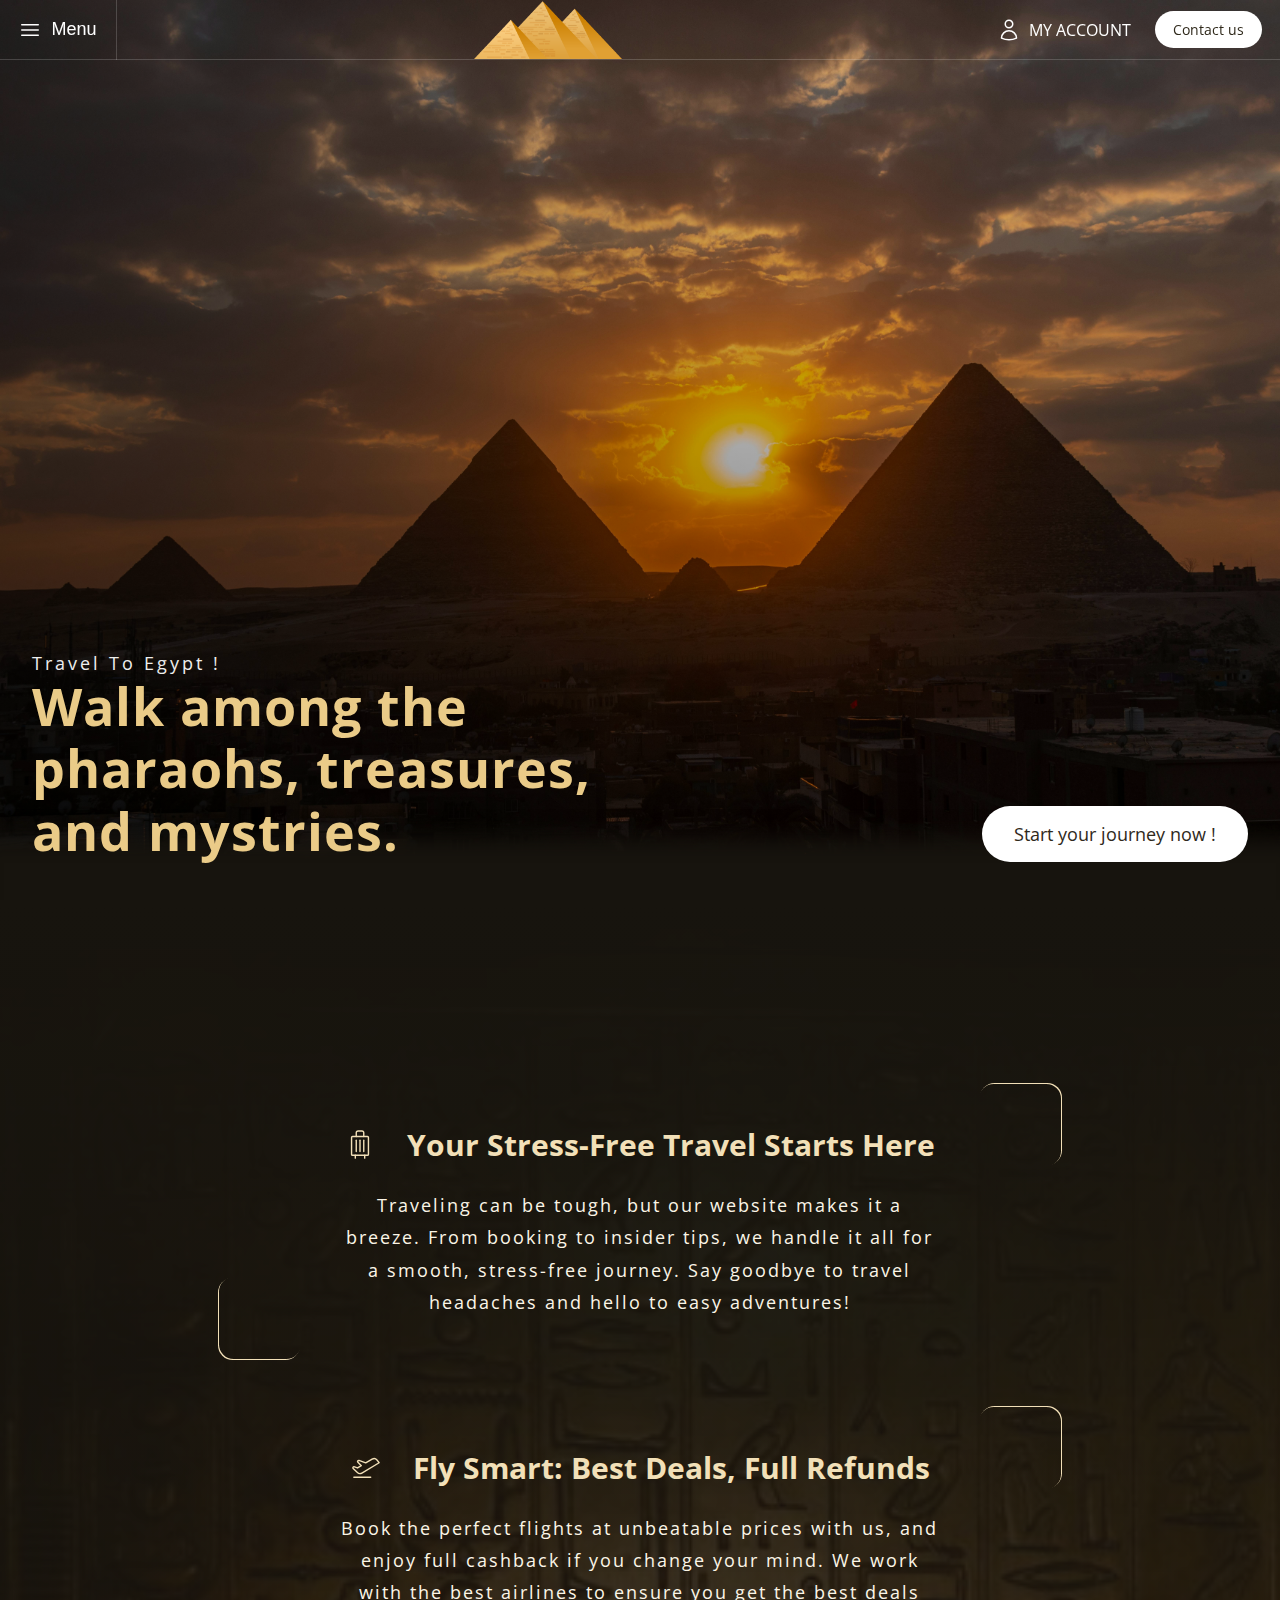
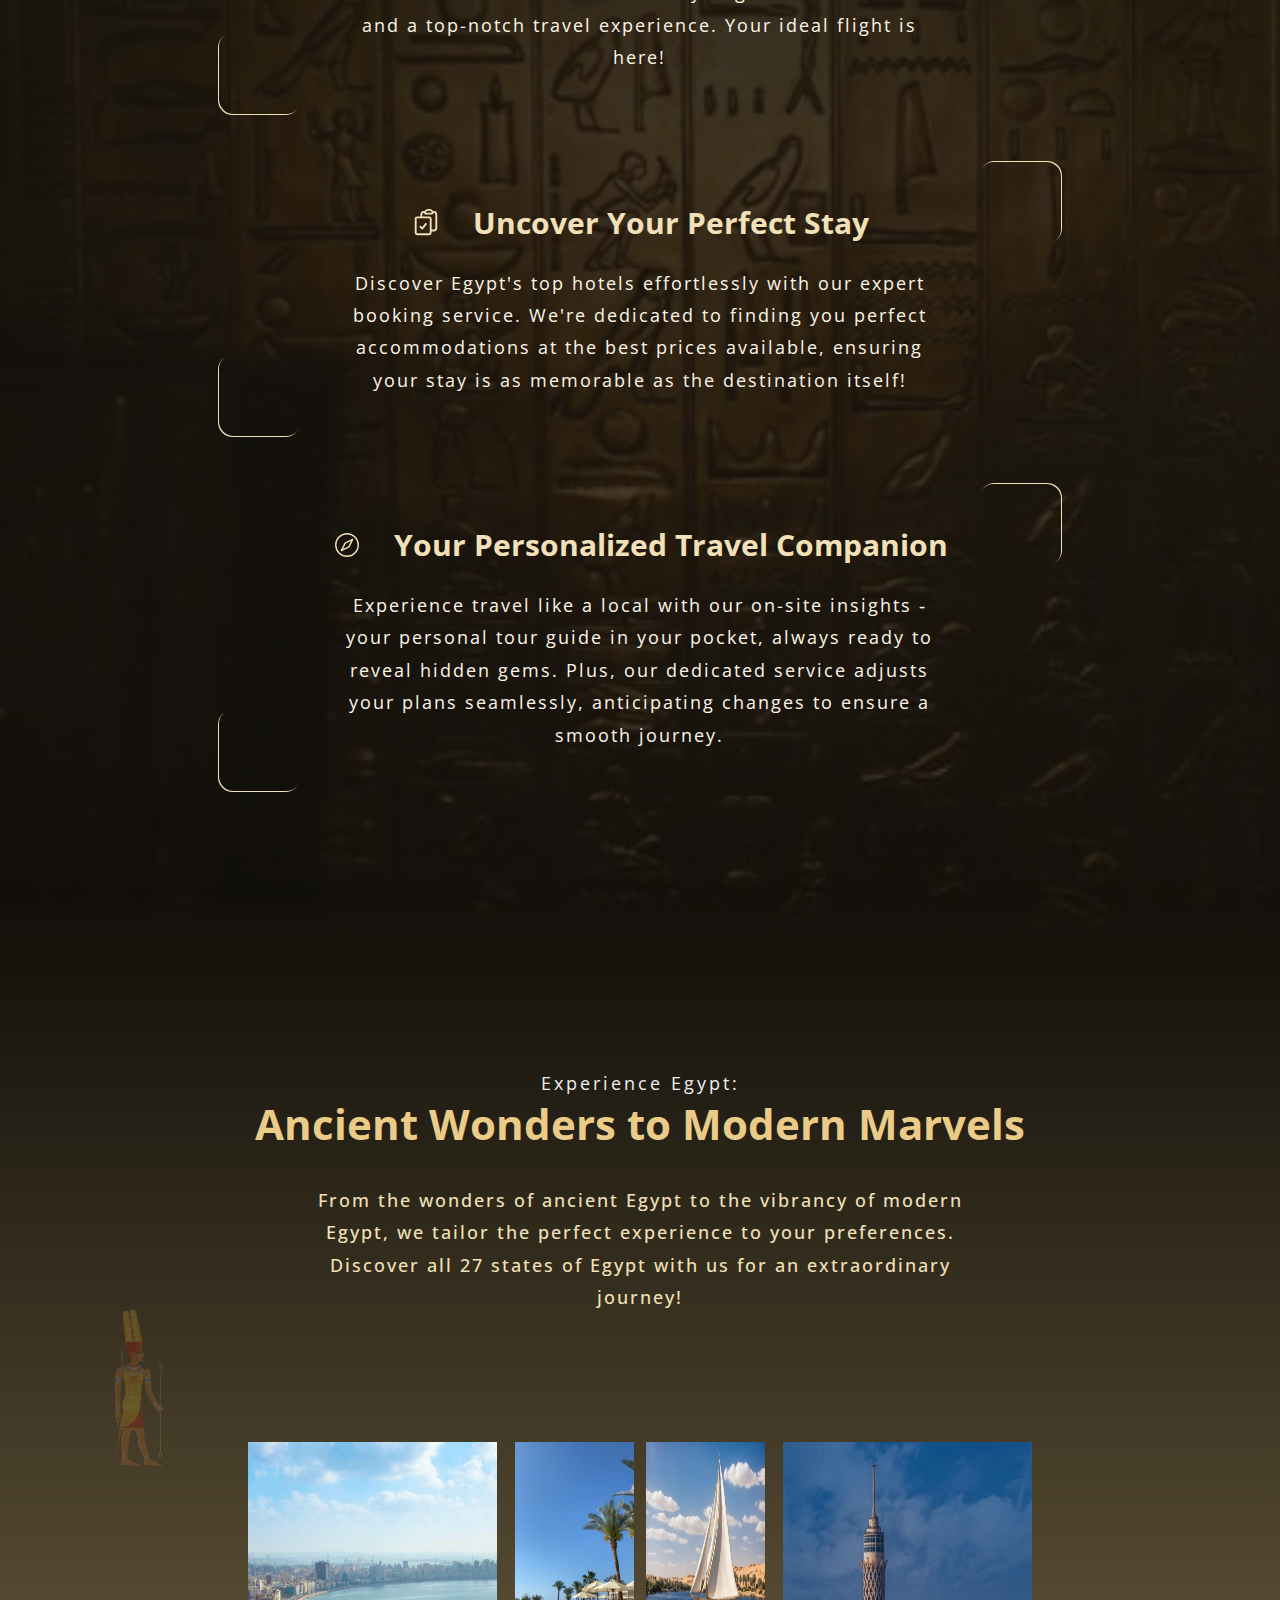
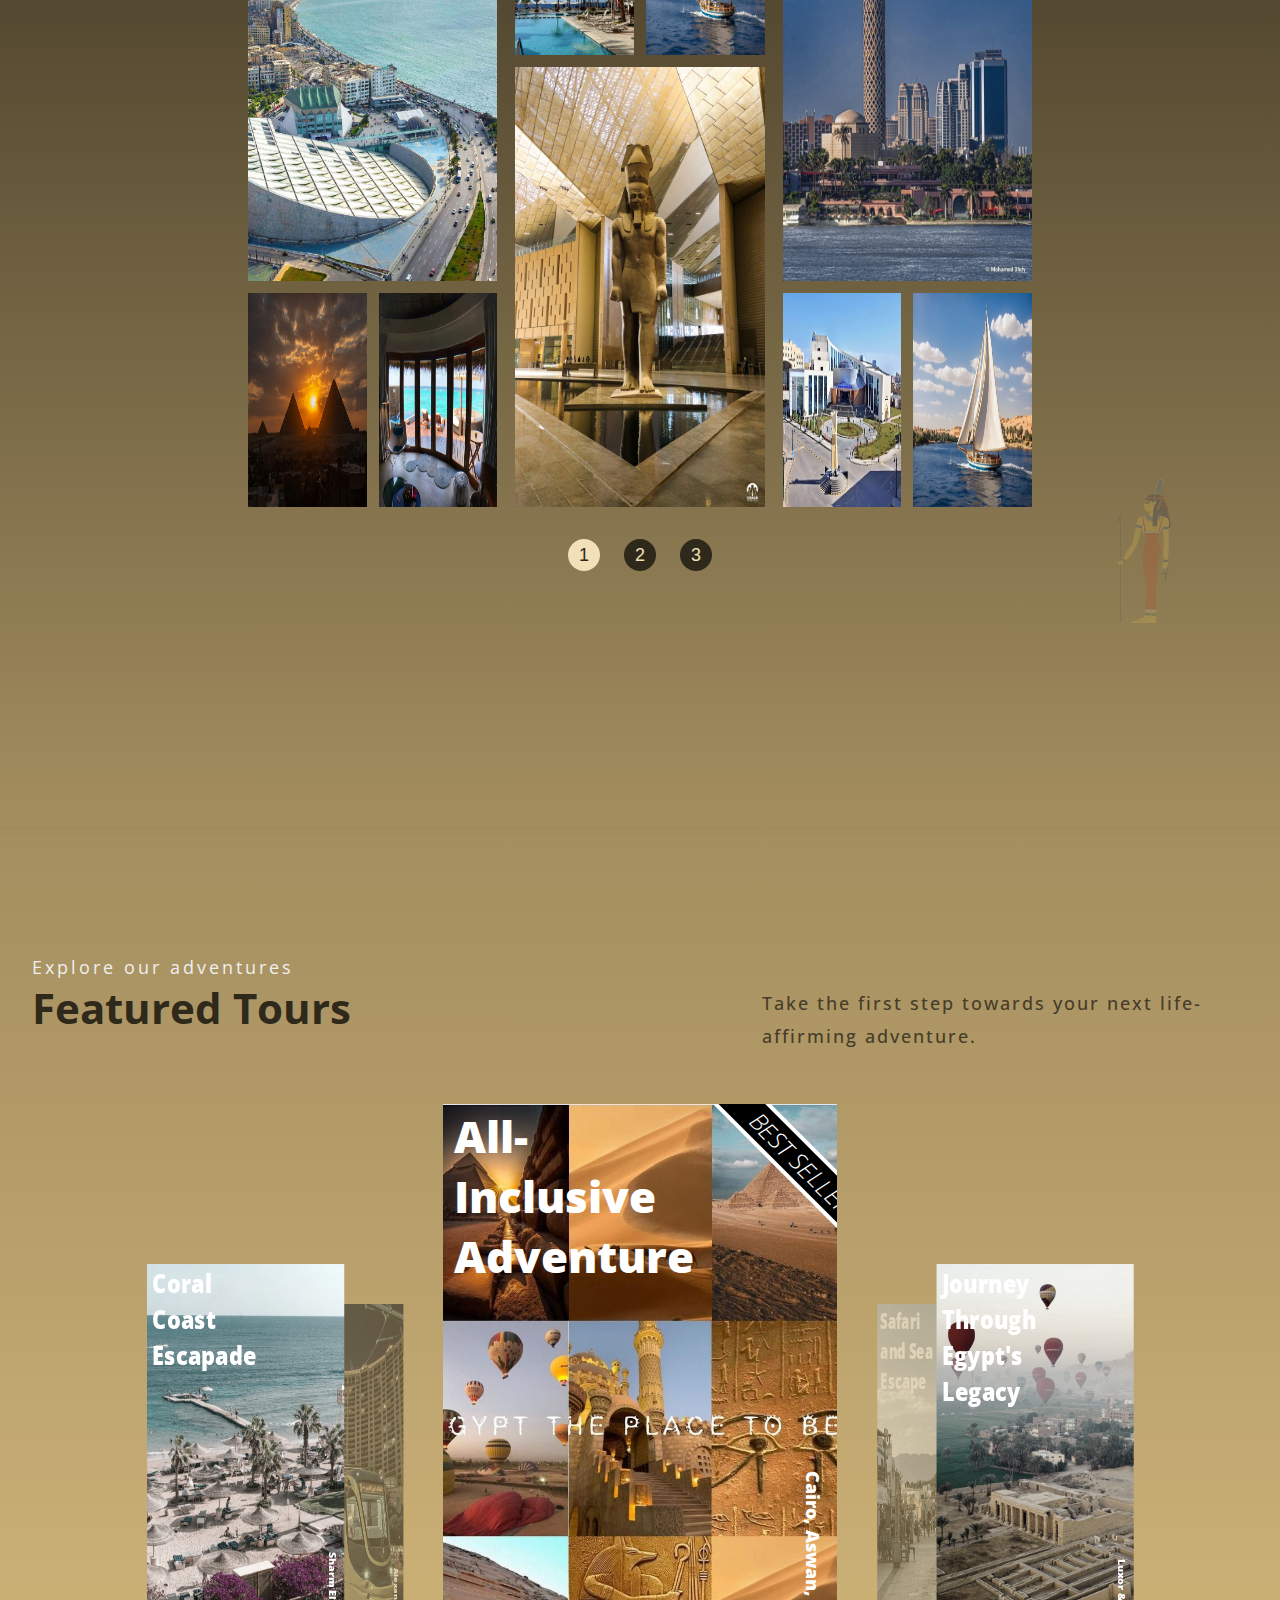
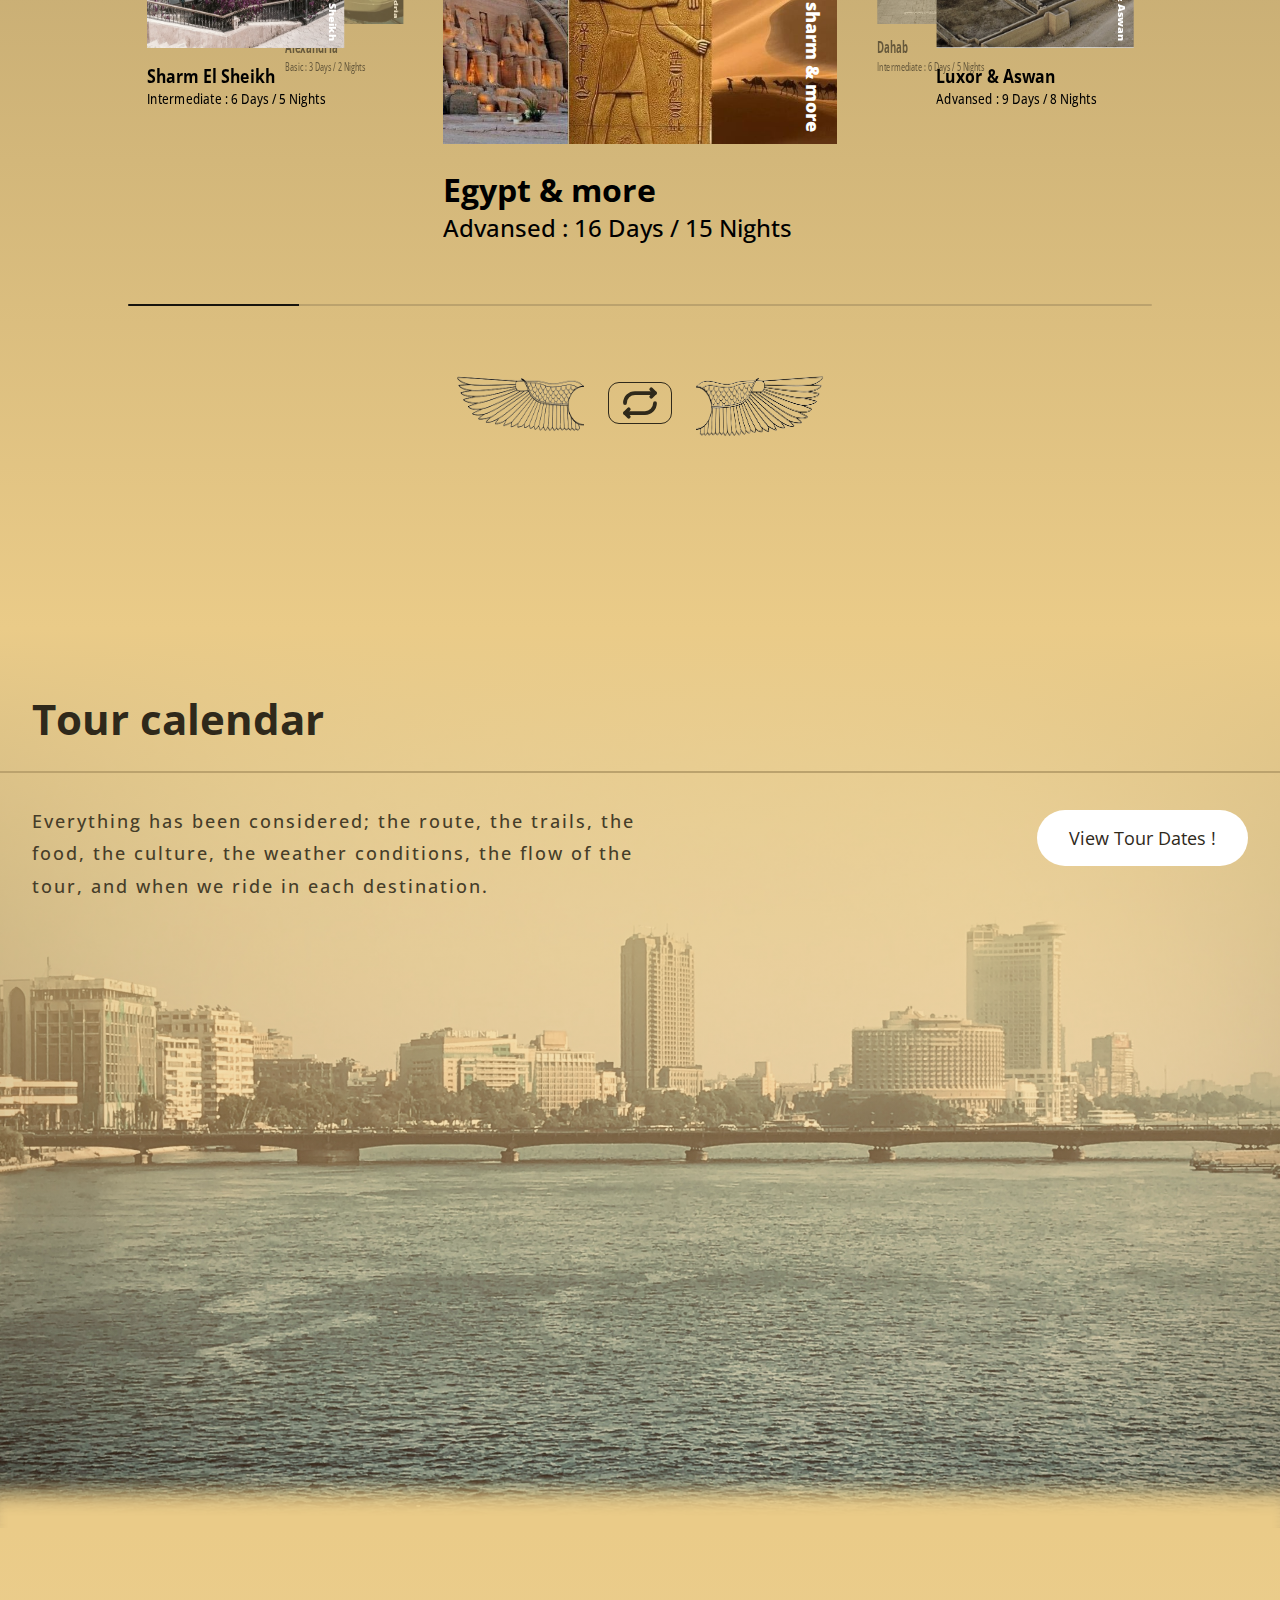
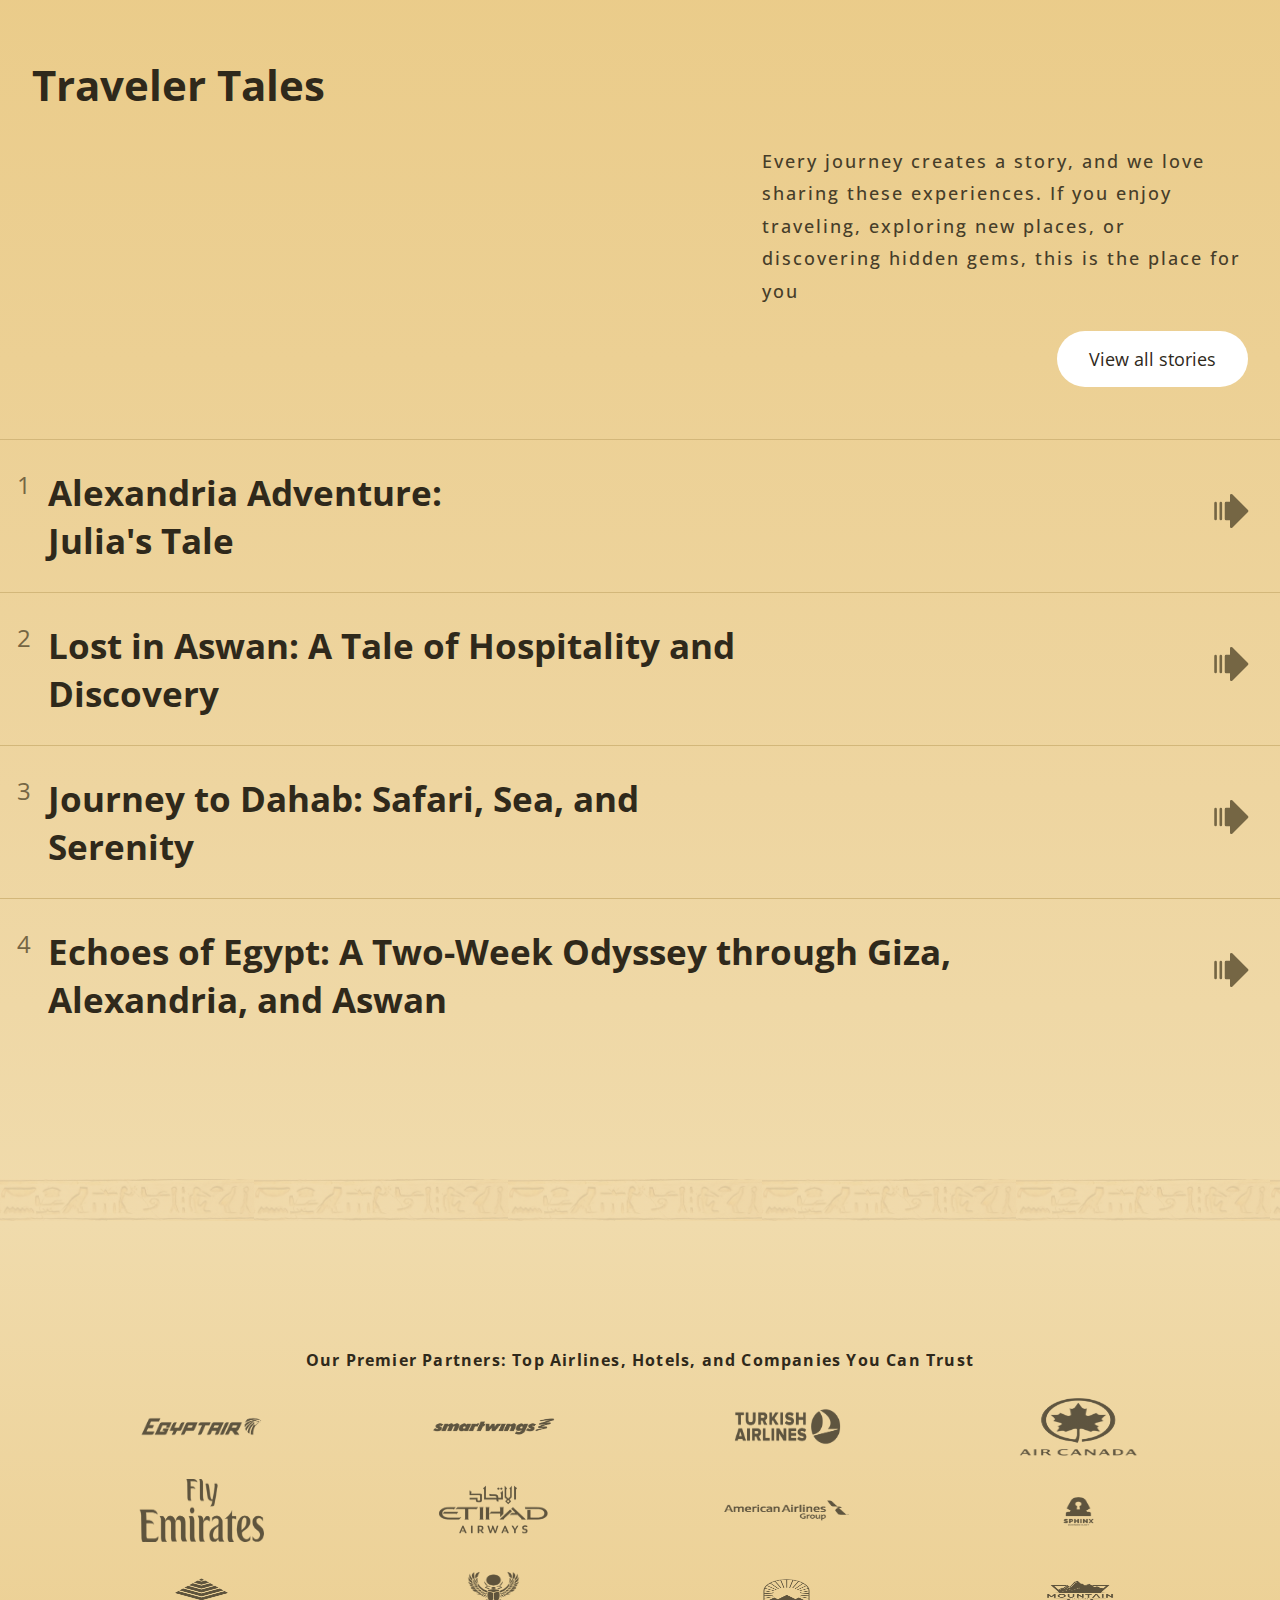
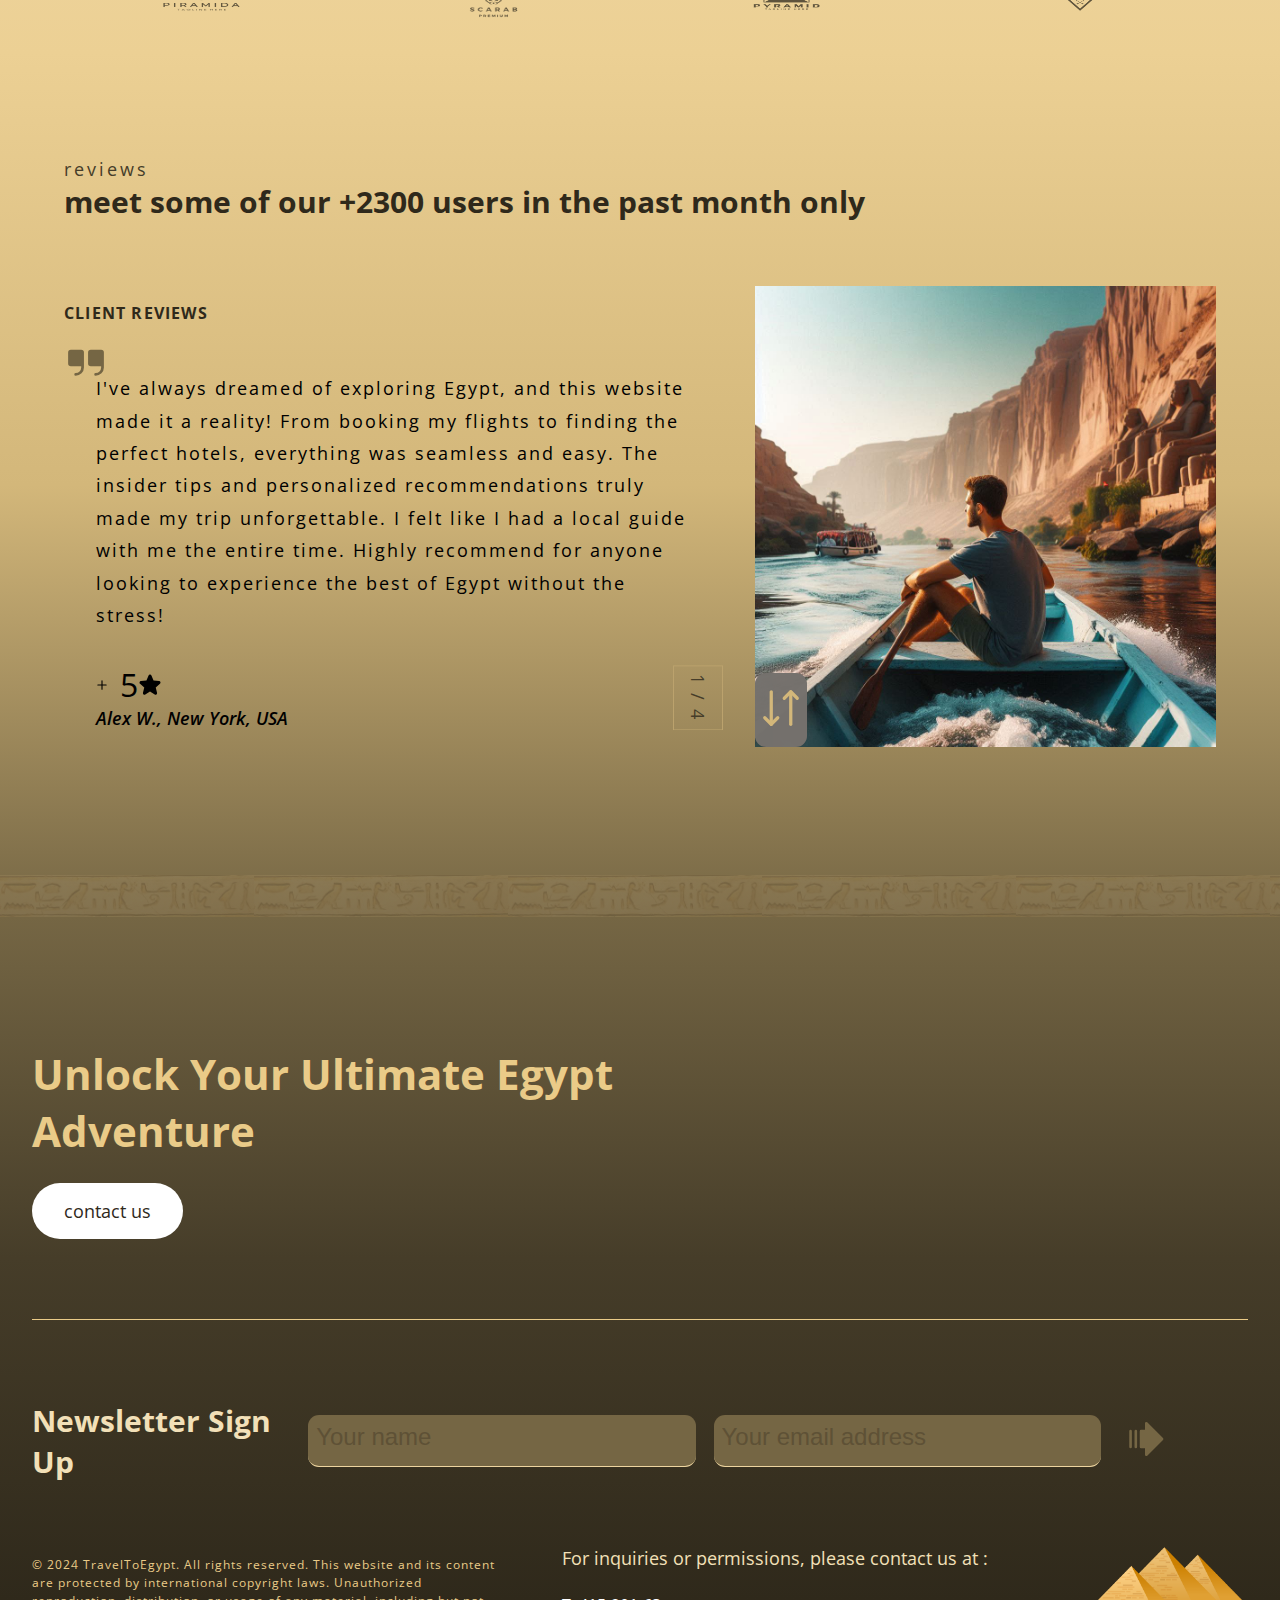
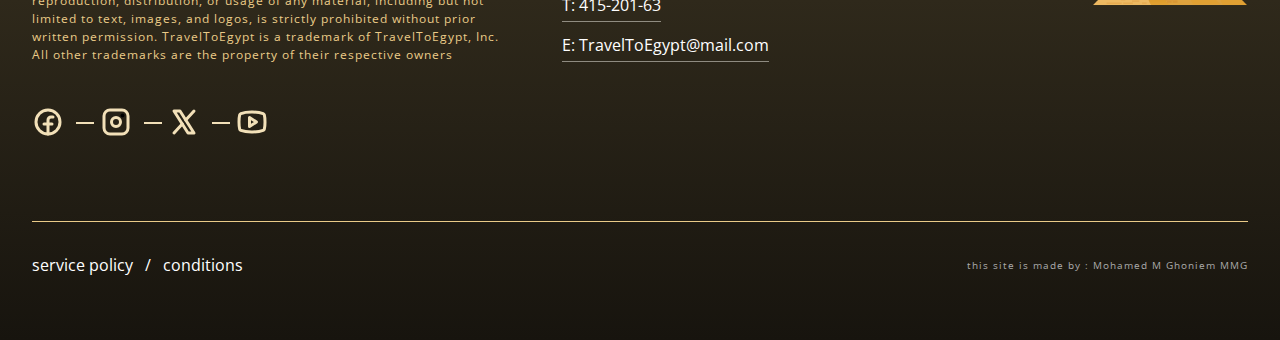
<file: index.html>
<!DOCTYPE html>
<html lang="en">

<head>
    <meta charset="UTF-8">
    <meta name="viewport" content="width=device-width, initial-scale=1.0">

    <link rel="stylesheet" href="css/style.css">
    <link rel="stylesheet" href="css/general.css">
    <link rel="stylesheet" href="css/queries.css">
    <link rel="preconnect" href="https://fonts.googleapis.com">
    <link rel="preconnect" href="https://fonts.gstatic.com" crossorigin>
    <link href="https://fonts.googleapis.com/css2?family=Open+Sans:ital,wght@0,300..800;1,300..800&display=swap"
        rel="stylesheet">
    <link rel="icon" href="img/pyramid-icon.png">
    <script defer src="js/main.js"></script>
    <script defer src="js/script.js"></script>
    <title>TravelToEgypt</title>
</head>

<body>
    <header class="main-header">
        <nav class="menu-navigator">
            <ul class=" menu-items list">
                <li class="menu-item"><a class="menu-item-link" href="#section-feature">Features</a></li>
                <li class="menu-item"><a class="menu-item-link" href="#gallery">Gallery</a></li>
                <li class="menu-item"><a class="menu-item-link" href="#featured-tours">Tours</a></li>
                <li class="menu-item"><a class="menu-item-link" href="#calendar">Calendar</a></li>
                <li class="menu-item"><a class="menu-item-link" href="#section-inspired">stories</a></li>
                <li class="menu-item"><a class="menu-item-link" href="#section-views">Partners & reviews</a></li>
                <li class="menu-item"><a class="menu-item-link" href="#contact">Contact us</a></li>
            </ul>
        </nav>
        <div class="menu-box">
            <button class="side-menu">
                <svg class="menu-icon close-menu" xmlns="http://www.w3.org/2000/svg" viewBox="0 0 256 256">
                    <rect width="256" height="256" fill="none" />
                    <line x1="200" y1="56" x2="56" y2="200" stroke="currentColor" stroke-linecap="round"
                        stroke-linejoin="round" stroke-width="16" />
                    <line x1="200" y1="200" x2="56" y2="56" stroke="currentColor" stroke-linecap="round"
                        stroke-linejoin="round" stroke-width="16" />
                </svg>
                <svg class="menu-icon open-menu" xmlns="http://www.w3.org/2000/svg" fill="none" viewBox="0 0 24 24"
                    stroke-width="1.5" stroke="currentColor" class="size-6">
                    <path stroke-linecap="round" stroke-linejoin="round"
                        d="M3.75 6.75h16.5M3.75 12h16.5m-16.5 5.25h16.5" />
                </svg>
                <p class="menu-text">Menu</p>
            </button>
        </div>
        <div class="logo-box">
            <a href="#">
                <img src="img/Egypt_Pyramids_PNG_Clip_Art-3128.png" alt="">
            </a>
        </div>
        <div class="user-box">
            <div class="user-account">
                <a href="myaccount.html" class="account">
                    <div class="account-icon">
                        <svg class="account-icon" xmlns="http://www.w3.org/2000/svg" fill="none" viewBox="0 0 24 24"
                            stroke-width="1.5" stroke="currentColor" class="size-6">
                            <path stroke-linecap="round" stroke-linejoin="round"
                                d="M15.75 6a3.75 3.75 0 1 1-7.5 0 3.75 3.75 0 0 1 7.5 0ZM4.501 20.118a7.5 7.5 0 0 1 14.998 0A17.933 17.933 0 0 1 12 21.75c-2.676 0-5.216-.584-7.499-1.632Z" />
                        </svg>

                    </div>
                    <div class="acccount-text">My account</div>
                </a>
                <a class="btn--small btn" href="#contact"> Contact us </a>
            </div>
        </div>
    </header>
    <section class="section-hero">
        <div class="hero-left">
            <span class="post-heading">Travel To Egypt !</span>
            <h1 class="heading-primary"> Walk among the pharaohs, treasures, and mystries.</h1>
        </div>
        <div class="hero-right">
            <a href="#" class="btn--large btn">
                Start your journey now !
            </a>
        </div>
    </section>






    <section class="section-feature" id="section-feature">
        <div class="container">
            <div class="features">


                <div class="feature">
                    <header class="feature-header">
                        <svg class="feature-icon" xmlns="http://www.w3.org/2000/svg" viewBox="0 0 256 256">
                            <rect width="256" height="256" fill="none" />
                            <line x1="88" y1="216" x2="88" y2="240" fill="none" stroke="currentColor"
                                stroke-linecap="round" stroke-linejoin="round" stroke-width="12" />
                            <line x1="168" y1="216" x2="168" y2="240" fill="none" stroke="currentColor"
                                stroke-linecap="round" stroke-linejoin="round" stroke-width="12" />
                            <line x1="96" y1="88" x2="96" y2="184" fill="none" stroke="currentColor"
                                stroke-linecap="round" stroke-linejoin="round" stroke-width="12" />
                            <line x1="128" y1="88" x2="128" y2="184" fill="none" stroke="currentColor"
                                stroke-linecap="round" stroke-linejoin="round" stroke-width="12" />
                            <line x1="160" y1="88" x2="160" y2="184" fill="none" stroke="currentColor"
                                stroke-linecap="round" stroke-linejoin="round" stroke-width="12" />
                            <rect x="56" y="56" width="144" height="160" rx="8" fill="none" stroke="currentColor"
                                stroke-linecap="round" stroke-linejoin="round" stroke-width="12" />
                            <path d="M160,56V24A16,16,0,0,0,144,8H112A16,16,0,0,0,96,24V56" fill="none"
                                stroke="currentColor" stroke-linecap="round" stroke-linejoin="round"
                                stroke-width="12" />
                        </svg>
                        <h3 class="heading-ternary">Your Stress-Free Travel Starts Here</h3>
                    </header>
                    <div class="feature-content text-center paragraph">
                        Traveling can be tough, but our website makes it a breeze. From booking to insider tips, we
                        handle it all for a smooth, stress-free journey. Say goodbye to travel headaches and hello to
                        easy adventures!
                    </div>
                </div>



                <div class="feature">
                    <header class="feature-header">
                        <svg class="feature-icon" xmlns="http://www.w3.org/2000/svg" viewBox="0 0 256 256">
                            <rect width="256" height="256" fill="none" />
                            <line x1="24" y1="216" x2="168" y2="216" fill="none" stroke="currentColor"
                                stroke-linecap="round" stroke-linejoin="round" stroke-width="12" />
                            <path
                                d="M88,116.51,58.65,88a8,8,0,0,1,2.2-13.3L68,72l57.53,21.17,54.84-32.75a32,32,0,0,1,41,7.32L240,91.64l-147.41,88a32,32,0,0,1-38-4.32L18.53,140a8,8,0,0,1,2.32-13.19L24,125.27,55.79,136Z"
                                fill="none" stroke="currentColor" stroke-linecap="round" stroke-linejoin="round"
                                stroke-width="12" />
                        </svg>
                        <h3 class="heading-ternary">Fly Smart: Best Deals, Full Refunds</h3>
                    </header>
                    <div class="feature-content text-center paragraph">
                        Book the perfect flights at unbeatable prices with us, and enjoy full cashback if you change
                        your mind. We work with the best airlines to ensure you get the best deals and a top-notch
                        travel experience. Your ideal flight is here!
                    </div>
                </div>



                <div class="feature">
                    <header class="feature-header">
                        <svg class="feature-icon" xmlns="http://www.w3.org/2000/svg" fill="none" viewBox="0 0 24 24"
                            stroke-width="1.5" stroke="currentColor" class="size-6">
                            <path stroke-linecap="round" stroke-linejoin="round"
                                d="M11.35 3.836c-.065.21-.1.433-.1.664 0 .414.336.75.75.75h4.5a.75.75 0 0 0 .75-.75 2.25 2.25 0 0 0-.1-.664m-5.8 0A2.251 2.251 0 0 1 13.5 2.25H15c1.012 0 1.867.668 2.15 1.586m-5.8 0c-.376.023-.75.05-1.124.08C9.095 4.01 8.25 4.973 8.25 6.108V8.25m8.9-4.414c.376.023.75.05 1.124.08 1.131.094 1.976 1.057 1.976 2.192V16.5A2.25 2.25 0 0 1 18 18.75h-2.25m-7.5-10.5H4.875c-.621 0-1.125.504-1.125 1.125v11.25c0 .621.504 1.125 1.125 1.125h9.75c.621 0 1.125-.504 1.125-1.125V18.75m-7.5-10.5h6.375c.621 0 1.125.504 1.125 1.125v9.375m-8.25-3 1.5 1.5 3-3.75" />
                        </svg>

                        <h3 class="heading-ternary">
                            Uncover Your Perfect Stay</h3>
                    </header>
                    <div class="feature-content text-center paragraph">
                        Discover Egypt's top hotels effortlessly with our expert booking service. We're dedicated to
                        finding you perfect accommodations at the best prices available, ensuring your stay is as
                        memorable as the destination itself!
                    </div>
                </div>


                <div class="feature">
                    <header class="feature-header">
                        <svg class="feature-icon" xmlns="http://www.w3.org/2000/svg" viewBox="0 0 256 256">
                            <rect width="256" height="256" fill="none" />
                            <circle cx="128" cy="128" r="96" fill="none" stroke="currentColor" stroke-linecap="round"
                                stroke-linejoin="round" stroke-width="12" />
                            <polygon points="176 80 112 112 80 176 144 144 176 80" fill="none" stroke="currentColor"
                                stroke-linecap="round" stroke-linejoin="round" stroke-width="12" />
                        </svg>

                        <h3 class="heading-ternary">
                            Your Personalized Travel Companion
                        </h3>
                    </header>
                    <div class="feature-content text-center paragraph">
                        Experience travel like a local with our on-site insights &dash; your personal tour guide in your
                        pocket, always ready to reveal hidden gems. Plus, our dedicated service adjusts your plans
                        seamlessly, anticipating changes to ensure a smooth journey.
                    </div>
                </div>
            </div>
        </div>
    </section>




    <section class="gallery" id="gallery">
        <div class="container">
            <header class="gallery-header">
                <span class="post-heading">Experience Egypt:</span>
                <h2 class="heading-secondary">
                    Ancient Wonders to Modern Marvels
                </h2>
                <p class="header-text paragraph">From the wonders of ancient Egypt to the vibrancy of modern Egypt, we
                    tailor the perfect experience to your preferences. Discover all 27 states of Egypt with us for an
                    extraordinary journey!
                </p>
            </header>
            <div class="container-inner">
                <figure class="bg-left">
                    <img src="img/gallery/pharaoh-1.png" alt="">
                </figure>
                <div class="gallery-box-container">

                    <div class="gallery-box third">
                        <div class="gallery-inner-box">
                            <figure class="photo">
                                <img src="img/gallery/al azhar.png" alt="">
                            </figure>
                            <figure class="photo">
                                <img src="img/gallery/temple-3.png" alt="">
                            </figure>
                            <figure class="photo">
                                <img src="img/gallery/Tahrir Square.png" alt="">
                            </figure>
                        </div>
                        <div class="gallery-inner-box">
                            <figure class="photo">
                                <img src="img/gallery/iconictower.png" alt="">
                            </figure>
                            <figure class="photo">
                                <img src="img/gallery/temple-1.png" alt="">
                            </figure>
                            <figure class="photo">
                                <img src="img/gallery/red sea-3.png" alt="">
                            </figure>
                        </div>
                        <div class="gallery-inner-box">
                            <figure class="photo">
                                <img src="img/gallery/alexandria train.png" alt="">
                            </figure>
                            <figure class="photo">
                                <img src="img/gallery/safari.png" alt="">
                            </figure>
                            <figure class="photo">
                                <img src="img/gallery/hlaip.png" alt="">
                            </figure>
                        </div>
                    </div>
                    <div class="gallery-box second">
                        <div class="gallery-inner-box">
                            <figure class="photo">
                                <img src="img/gallery/temple-4.png" alt="">
                            </figure>
                            <figure class="photo">
                                <img src="img/gallery/red sea-1.png" alt="">
                            </figure>
                            <figure class="photo">
                                <img src="img/gallery/alameen.png" alt="">
                            </figure>
                        </div>
                        <div class="gallery-inner-box">
                            <figure class="photo">
                                <img src="img/gallery/red sea-2.png" alt="">
                            </figure>
                            <figure class="photo">
                                <img src="img/gallery/castle.png" alt="">
                            </figure>
                            <figure class="photo">
                                <img src="img/gallery/pyramids hotel.png" alt="">
                            </figure>
                        </div>
                        <div class="gallery-inner-box">
                            <figure class="photo">
                                <img src="img/gallery/capital.png" alt="">
                            </figure>
                            <figure class="photo">
                                <img src="img/gallery/temple-2.png" alt="">
                            </figure>
                            <figure class="photo">
                                <img src="img/gallery/sharm-2.png" alt="">
                            </figure>
                        </div>
                    </div>
                    <div class="gallery-box first">
                        <div class="gallery-inner-box">
                            <figure class="photo">
                                <img src="img/gallery/Alexandria Library.png" alt="">
                            </figure>
                            <figure class="photo">
                                <img src="img/hero.jpg" alt="">
                            </figure>
                            <figure class="photo">
                                <img src="img/gallery/upgraded-points-c8UktkMDrbc-unsplash.jpg" alt="">
                            </figure>
                        </div>

                        <div class="gallery-inner-box">
                            <figure class="photo">
                                <img src="img/gallery/sharm-1.png" alt="">
                            </figure>
                            <figure class="photo">
                                <img src="img/gallery/aswan river.png" alt="">
                            </figure>
                            <figure class="photo">
                                <img src="img/gallery/grand musum.png" alt="">
                            </figure>
                        </div>
                        <div class="gallery-inner-box">
                            <figure class="photo">
                                <img src="img/gallery/cario tower.png" alt="">
                            </figure>
                            <figure class="photo">
                                <img src="img/gallery/dimond hotel.png" alt="">
                            </figure>
                            <figure class="photo">
                                <img src="img/gallery/aswan river.png" alt="">
                            </figure>
                        </div>
                    </div>
                </div>
                <figure class="bg-right">
                    <img src="img/gallery/pharaoh-2.png" alt="">
                </figure>
            </div>
            <div class="control-btns">
                <button class="control-btn first-gallery-btn">1</button>
                <button class="control-btn second-gallery-btn">2</button>
                <button class="control-btn third-gallery-btn">3</button>
            </div>
        </div>

    </section>








    <section class="featured-tours" id="featured-tours">
        <header class="featured-tours-header">
            <div class="main-part">
                <span class="post-heading">Explore our adventures</span>
                <h2 class="heading-secondary heading--darker">Featured Tours</h2>
            </div>
            <p class="header-text paragraph header-text--darker">Take the first step towards your next life-affirming
                adventure.</p>
        </header>
        <div class="tours">



            <div class="tours-box card-1">
                <span class="tag" contenteditable spellcheck="false">best seller</span>
                <a href="tour.html" class="tour">
                    <div class="tour-media">
                        <p class="media-text">All-Inclusive Adventure</p>
                        <p class="media-city">Cairo, Aswan, sharm &amp; more</p>
                        <img src="img/media/allegyptpic.png" alt="">
                        <div class="media-hover">
                            <video autoplay loop muted playsinline>
                                <source src="img/media/allegypt.mp4" type="video/mp4">
                            </video>
                        </div>
                    </div>
                    <div class="tour-city">Egypt &amp; more</div>
                    <div class="city-info"> Advansed : 16 Days / 15 Nights</div>
                </a>
            </div>


            <div class="tours-box  card-2">
                <a href="#" class="tour">
                    <div class="tour-media">
                        <p class="media-text">Journey Through Egypt's Legacy</p>
                        <p class="media-city">Luxor &amp; Aswan</p>
                        <img src="img/media/louxorballon.png" alt="">
                        <div class="media-hover">
                            <img src="img/media/luoxortemple.png">
                        </div>
                    </div>
                    <div class="tour-city">Luxor &amp; Aswan</div>
                    <div class="city-info"> Advansed : 9 Days / 8 Nights</div>
                </a>
            </div>


            <div class="tours-box card-3">
                <a href="#" class="tour">
                    <div class="tour-media">
                        <p class="media-text"> Safari and Sea Escape</p>
                        <p class="media-city"><span> Dahab</span></p>
                        <img src="img/media/picdahab.png" alt="">
                        <div class="media-hover">
                            <video autoplay loop muted playsinline>
                                <source src="img/media/viddahab.mp4" type="video/mp4">
                            </video>
                        </div>
                    </div>
                    <div class="tour-city">Dahab</div>
                    <div class="city-info">Intermediate : 6 Days / 5 Nights</div>
                </a>
            </div>


            <div class="tours-box card-4">
                <a href="#" class="tour">
                    <div class="tour-media">
                        <p class="media-text"> Ancient Mysteries Unveiled</p>
                        <p class="media-city">Giza</p>
                        <img src="img/media/gizemeusum.png" alt="">
                        <div class="media-hover">
                            <img src="img/media/giza.png" alt="">
                        </div>
                    </div>
                    <div class="tour-city">Giza</div>
                    <div class="city-info">Basic : 3 Days / 2 Nights</div>
                </a>
            </div>


            <div class="tours-box card-5">
                <a href="#" class="tour ">
                    <div class="tour-media">
                        <p class="media-text">Sunset Shores: Beach Bliss</p>
                        <p class="media-city">Alexandria</p>
                        <img src="img/media/picalex.png" alt="">
                        <div class="media-hover">
                            <video autoplay loop muted playsinline>
                                <source src="img/media/vidalex.mp4" type="video/mp4">
                            </video>
                        </div>
                    </div>
                    <div class="tour-city">Alexandria</div>
                    <div class="city-info">Basic : 3 Days / 2 Nights</div>
                </a>
            </div>


            <div class="tours-box  card-6">
                <a href="#" class="tour">
                    <div class="tour-media">
                        <p class="media-text">Coral Coast Escapade</p>
                        <p class="media-city">Sharm El Sheikh</p>
                        <img src="img/media/sharmbeach.png" alt="">
                        <div class="media-hover">
                            <img src="img/media/sharmmosque.png" alt="">
                        </div>
                    </div>
                    <div class="tour-city">Sharm El Sheikh</div>
                    <div class="city-info">Intermediate : 6 Days / 5 Nights</div>
                </a>
            </div>


        </div>
        <div class="swiper">
            <div class="swiper-inner"></div>
        </div>
        <div class="control-btns">
            <img class="wing" src="img/left-wing.png" alt="">

            <button class=" right-swiper-btn">
                <svg class="swiper-btn-icon" xmlns="http://www.w3.org/2000/svg" viewBox="0 0 256 256">
                    <rect width="256" height="256" fill="none" />
                    <polyline points="200 88 224 64 200 40" fill="none" stroke="currentColor" stroke-linecap="round"
                        stroke-linejoin="round" stroke-width="24" />
                    <path d="M32,128A64,64,0,0,1,96,64H224" fill="none" stroke="currentColor" stroke-linecap="round"
                        stroke-linejoin="round" stroke-width="24" />
                    <polyline points="56 168 32 192 56 216" fill="none" stroke="currentColor" stroke-linecap="round"
                        stroke-linejoin="round" stroke-width="24" />
                    <path d="M224,128a64,64,0,0,1-64,64H32" fill="none" stroke="currentColor" stroke-linecap="round"
                        stroke-linejoin="round" stroke-width="24" />
                </svg>
            </button>
            <img class="wing" src="img/right-wing.png" alt="">
        </div>
    </section>








    <section class="calendar" id="calendar">
        <header class="calendar-header">
            <h2 class="heading-secondary heading--darker">Tour calendar</h2>
        </header>
        <div class="calendar-content">
            <p class="header-text paragraph header-text--darker">Everything has been considered; the route, the trails,
                the food, the culture, the weather conditions, the flow of the tour, and when we ride in each
                destination.</p>
            <a href="#" class="btn--large btn">View Tour Dates !</a>
        </div>
    </section>








    <section class="section-inspired" id="section-inspired">
        <header class="stories-header">
            <h2 class="heading-secondary heading--darker">
                Traveler Tales
            </h2>
            <div class="stories-header-inner">
                <p class="header-text header-text--darker paragraph">

                    Every journey creates a story, and we love sharing these experiences. If you enjoy traveling,
                    exploring new places, or discovering hidden gems, this is the place for you
                </p>
                <a href="#" class="btn btn--large">View all stories</a>
            </div>
        </header>
        <div class="stories-box">
            <ul class="stories-list list">
                <li class="story">
                    <a href="#">
                        <div class="story-wrapper">
                            <div class="story-heading">
                                <h3 class="heading-title">Alexandria Adventure: Julia's Tale</h3>
                            </div>
                            <span class="arrow">
                                <svg xmlns="http://www.w3.org/2000/svg" viewBox="0 0 256 256">
                                    <rect width="256" height="256" fill="none" />
                                    <path
                                        d="M132.94,231.39A8,8,0,0,1,128,224V184H104a8,8,0,0,1-8-8V80a8,8,0,0,1,8-8h24V32a8,8,0,0,1,13.66-5.66l96,96a8,8,0,0,1,0,11.32l-96,96A8,8,0,0,1,132.94,231.39ZM48,176V80a8,8,0,0,0-16,0v96a8,8,0,0,0,16,0Zm32,0V80a8,8,0,0,0-16,0v96a8,8,0,0,0,16,0Z" />
                                </svg>
                            </span>
                        </div>
                    </a>
                </li>
                <li class="story">
                    <a href="#">
                        <div class="story-wrapper">
                            <div class="story-heading">
                                <h3 class="heading-title">Lost in Aswan: A Tale of Hospitality and Discovery</h3>
                            </div>
                            <span class="arrow">
                                <svg xmlns="http://www.w3.org/2000/svg" viewBox="0 0 256 256">
                                    <rect width="256" height="256" fill="none" />
                                    <path
                                        d="M132.94,231.39A8,8,0,0,1,128,224V184H104a8,8,0,0,1-8-8V80a8,8,0,0,1,8-8h24V32a8,8,0,0,1,13.66-5.66l96,96a8,8,0,0,1,0,11.32l-96,96A8,8,0,0,1,132.94,231.39ZM48,176V80a8,8,0,0,0-16,0v96a8,8,0,0,0,16,0Zm32,0V80a8,8,0,0,0-16,0v96a8,8,0,0,0,16,0Z" />
                                </svg>
                            </span>
                        </div>
                    </a>
                </li>
                <li class="story">
                    <a href="#">
                        <div class="story-wrapper">
                            <div class="story-heading">
                                <h3 class="heading-title">Journey to Dahab: Safari, Sea, and Serenity</h3>
                            </div>
                            <span class="arrow">
                                <svg xmlns="http://www.w3.org/2000/svg" viewBox="0 0 256 256">
                                    <rect width="256" height="256" fill="none" />
                                    <path
                                        d="M132.94,231.39A8,8,0,0,1,128,224V184H104a8,8,0,0,1-8-8V80a8,8,0,0,1,8-8h24V32a8,8,0,0,1,13.66-5.66l96,96a8,8,0,0,1,0,11.32l-96,96A8,8,0,0,1,132.94,231.39ZM48,176V80a8,8,0,0,0-16,0v96a8,8,0,0,0,16,0Zm32,0V80a8,8,0,0,0-16,0v96a8,8,0,0,0,16,0Z" />
                                </svg>
                            </span>
                        </div>
                    </a>
                </li>
                <li class="story">
                    <a href="#">
                        <div class="story-wrapper">
                            <div class="story-heading">
                                <h3 class="heading-title">Echoes of Egypt: A Two-Week Odyssey through Giza, Alexandria,
                                    and Aswan</h3>
                            </div>
                            <span class="arrow">
                                <svg xmlns="http://www.w3.org/2000/svg" viewBox="0 0 256 256">
                                    <rect width="256" height="256" fill="none" />
                                    <path
                                        d="M132.94,231.39A8,8,0,0,1,128,224V184H104a8,8,0,0,1-8-8V80a8,8,0,0,1,8-8h24V32a8,8,0,0,1,13.66-5.66l96,96a8,8,0,0,1,0,11.32l-96,96A8,8,0,0,1,132.94,231.39ZM48,176V80a8,8,0,0,0-16,0v96a8,8,0,0,0,16,0Zm32,0V80a8,8,0,0,0-16,0v96a8,8,0,0,0,16,0Z" />
                                </svg>
                            </span>
                        </div>
                    </a>
                </li>


            </ul>
        </div>
        <div class="base-line" role="img" aria-label="ancient signs as seperation between section">
        </div>
    </section>







    <section class="section-views" id="section-views">
        <article class="featured-in">
            <h5 class="heading-fifth heading--darker text-center">
                Our Premier Partners: Top Airlines, Hotels, and Companies You Can Trust
            </h5>
            <div class="featured-in-logos">
                <figure class="logo">
                    <img src="img/featured-in/egypt.png" alt="egyptair logo">
                </figure>
                <figure class="logo">
                    <img src="img/featured-in/Smartwings.png" alt="Smartwings logo">
                </figure>
                <figure class="logo">
                    <img src="img/featured-in/turkish.png" alt="turkish airways logo">
                </figure>
                <figure class="logo">
                    <img src="img/featured-in/canada.png" alt="air canda logo">
                </figure>
                <figure class="logo">
                    <img src="img/featured-in/emirates.png" alt="fly emirates logo">
                </figure>
                <figure class="logo">
                    <img src="img/featured-in/Etihad.png" alt="etihad airways logo">
                </figure>
                <figure class="logo">
                    <img src="img/featured-in/american.png" alt="american airlines group logo">
                </figure>
                <figure class="logo">
                    <img src="img/featured-in/hotel-1.png" alt="hotel logo">
                </figure>
                <figure class="logo">
                    <img src="img/featured-in/hotel-2.png" alt="hotel logo">
                </figure>
                <figure class="logo">
                    <img src="img/featured-in/hotel-3.png" alt="hotel logo">
                </figure>
                <figure class="logo">
                    <img src="img/featured-in/hotel-4.png" alt="hotel logo">
                </figure>
                <figure class="logo">
                    <img src="img/featured-in/hotel-5.png" alt="hotel logo">
                </figure>
            </div>
        </article>
        <article class="testimonials">

            <header class="testimonials-header">
                <span class="post-heading text-darker">reviews</span>
                <h2 class="heading-ternary heading--darker">meet some of our <span>+2300 users</span> in the past
                    month
                    only</h2>
            </header>

            <div class="testimonials-container">
                <div class="testimonial-left">
                    <h5 class="heading-fifth heading--darker margin-bottm-small">
                        CLIENT REVIEWS
                    </h5>
                    <div class="testimonial-text">
                        <div class="testimonial-text-inner first-text">
                            <svg class="text-icon" xmlns="http://www.w3.org/2000/svg" viewBox="0 0 256 256">
                                <rect width="256" height="256" fill="none" />
                                <path
                                    d="M116,72v88a48.05,48.05,0,0,1-48,48,8,8,0,0,1,0-16,32,32,0,0,0,32-32v-8H40a16,16,0,0,1-16-16V72A16,16,0,0,1,40,56h60A16,16,0,0,1,116,72ZM216,56H156a16,16,0,0,0-16,16v64a16,16,0,0,0,16,16h60v8a32,32,0,0,1-32,32,8,8,0,0,0,0,16,48.05,48.05,0,0,0,48-48V72A16,16,0,0,0,216,56Z" />
                            </svg>
                            <p class="paragraph margin-bottm-medium">
                                I've always dreamed of exploring Egypt, and this website made it a reality! From booking
                                my flights to finding the perfect hotels, everything was seamless and easy. The insider
                                tips and personalized recommendations truly made my trip unforgettable. I felt like I
                                had a local guide with me the entire time. Highly recommend for anyone looking to
                                experience the best of Egypt without the stress!
                            </p>
                            <span class="rate">
                                <svg class="rate-icon" xmlns="http://www.w3.org/2000/svg" viewBox="0 0 256 256">
                                    <rect width="256" height="256" fill="none" />
                                    <line x1="40" y1="128" x2="216" y2="128" fill="none" stroke="currentColor"
                                        stroke-linecap="round" stroke-linejoin="round" stroke-width="24" />
                                    <line x1="128" y1="40" x2="128" y2="216" fill="none" stroke="currentColor"
                                        stroke-linecap="round" stroke-linejoin="round" stroke-width="24" />
                                </svg>
                                <div rate number></div>
                                <span>5</span>
                                <svg class="rate-icon" xmlns="http://www.w3.org/2000/svg" viewBox="0 0 256 256">
                                    <rect width="256" height="256" fill="none" />
                                    <path
                                        d="M234.29,114.85l-45,38.83L203,211.75a16.4,16.4,0,0,1-24.5,17.82L128,198.49,77.47,229.57A16.4,16.4,0,0,1,53,211.75l13.76-58.07-45-38.83A16.46,16.46,0,0,1,31.08,86l59-4.76,22.76-55.08a16.36,16.36,0,0,1,30.27,0l22.75,55.08,59,4.76a16.46,16.46,0,0,1,9.37,28.86Z" />
                                </svg>
                            </span>
                            <address class="address">Alex W., New York, USA</address>
                            <span class="testimonial-count paragraph">1 / 4</span>
                        </div>
                        <div class="testimonial-text-inner second-text">
                            <svg class="text-icon" xmlns="http://www.w3.org/2000/svg" viewBox="0 0 256 256">
                                <rect width="256" height="256" fill="none" />
                                <path
                                    d="M116,72v88a48.05,48.05,0,0,1-48,48,8,8,0,0,1,0-16,32,32,0,0,0,32-32v-8H40a16,16,0,0,1-16-16V72A16,16,0,0,1,40,56h60A16,16,0,0,1,116,72ZM216,56H156a16,16,0,0,0-16,16v64a16,16,0,0,0,16,16h60v8a32,32,0,0,1-32,32,8,8,0,0,0,0,16,48.05,48.05,0,0,0,48-48V72A16,16,0,0,0,216,56Z" />
                            </svg>
                            <p class="paragraph margin-bottm-medium">
                                Booking my vacation through this website was a breeze! I found incredible deals on
                                flights and hotels in Egypt. The customer service was exceptional, guiding me through
                                every step of the way. Thanks to their detailed itinerary suggestions, I discovered
                                hidden gems and experienced Egypt like a true adventurer. Can't wait to plan my next
                                trip with them!
                            </p>
                            <span class="rate">
                                <svg class="rate-icon" xmlns="http://www.w3.org/2000/svg" viewBox="0 0 256 256">
                                    <rect width="256" height="256" fill="none" />
                                    <line x1="40" y1="128" x2="216" y2="128" fill="none" stroke="currentColor"
                                        stroke-linecap="round" stroke-linejoin="round" stroke-width="24" />
                                    <line x1="128" y1="40" x2="128" y2="216" fill="none" stroke="currentColor"
                                        stroke-linecap="round" stroke-linejoin="round" stroke-width="24" />
                                </svg>
                                <div rate number></div>
                                <span>5</span>
                                <svg class="rate-icon" xmlns="http://www.w3.org/2000/svg" viewBox="0 0 256 256">
                                    <rect width="256" height="256" fill="none" />
                                    <path
                                        d="M234.29,114.85l-45,38.83L203,211.75a16.4,16.4,0,0,1-24.5,17.82L128,198.49,77.47,229.57A16.4,16.4,0,0,1,53,211.75l13.76-58.07-45-38.83A16.46,16.46,0,0,1,31.08,86l59-4.76,22.76-55.08a16.36,16.36,0,0,1,30.27,0l22.75,55.08,59,4.76a16.46,16.46,0,0,1,9.37,28.86Z" />
                                </svg>
                            </span>
                            <address class="address">Michael S., London, UK</address>
                            <span class="testimonial-count paragraph">2 / 4</span>
                        </div>
                        <div class="testimonial-text-inner third-text">
                            <svg class="text-icon" xmlns="http://www.w3.org/2000/svg" viewBox="0 0 256 256">
                                <rect width="256" height="256" fill="none" />
                                <path
                                    d="M116,72v88a48.05,48.05,0,0,1-48,48,8,8,0,0,1,0-16,32,32,0,0,0,32-32v-8H40a16,16,0,0,1-16-16V72A16,16,0,0,1,40,56h60A16,16,0,0,1,116,72ZM216,56H156a16,16,0,0,0-16,16v64a16,16,0,0,0,16,16h60v8a32,32,0,0,1-32,32,8,8,0,0,0,0,16,48.05,48.05,0,0,0,48-48V72A16,16,0,0,0,216,56Z" />
                            </svg>
                            <p class="paragraph margin-bottm-medium">
                                As a frequent traveler, I'm always on the lookout for hassle-free experiences. This
                                website exceeded my expectations. From the moment I landed in Egypt, I felt supported
                                and well-prepared. The curated selection of accommodations and local tours ensured I got
                                the most out of my visit. It's refreshing to find a travel platform that genuinely cares
                                about your journey.
                            </p>
                            <span class="rate">
                                <svg class="rate-icon" xmlns="http://www.w3.org/2000/svg" viewBox="0 0 256 256">
                                    <rect width="256" height="256" fill="none" />
                                    <line x1="40" y1="128" x2="216" y2="128" fill="none" stroke="currentColor"
                                        stroke-linecap="round" stroke-linejoin="round" stroke-width="24" />
                                    <line x1="128" y1="40" x2="128" y2="216" fill="none" stroke="currentColor"
                                        stroke-linecap="round" stroke-linejoin="round" stroke-width="24" />
                                </svg>
                                <div rate number></div>
                                <span>5</span>
                                <svg class="rate-icon" xmlns="http://www.w3.org/2000/svg" viewBox="0 0 256 256">
                                    <rect width="256" height="256" fill="none" />
                                    <path
                                        d="M234.29,114.85l-45,38.83L203,211.75a16.4,16.4,0,0,1-24.5,17.82L128,198.49,77.47,229.57A16.4,16.4,0,0,1,53,211.75l13.76-58.07-45-38.83A16.46,16.46,0,0,1,31.08,86l59-4.76,22.76-55.08a16.36,16.36,0,0,1,30.27,0l22.75,55.08,59,4.76a16.46,16.46,0,0,1,9.37,28.86Z" />
                                </svg>
                            </span>
                            <address class="address">David M., Toronto, Canada</address>
                            <span class="testimonial-count paragraph">3 / 4</span>
                        </div>
                        <div class="testimonial-text-inner fourth-text">
                            <svg class="text-icon" xmlns="http://www.w3.org/2000/svg" viewBox="0 0 256 256">
                                <rect width="256" height="256" fill="none" />
                                <path
                                    d="M116,72v88a48.05,48.05,0,0,1-48,48,8,8,0,0,1,0-16,32,32,0,0,0,32-32v-8H40a16,16,0,0,1-16-16V72A16,16,0,0,1,40,56h60A16,16,0,0,1,116,72ZM216,56H156a16,16,0,0,0-16,16v64a16,16,0,0,0,16,16h60v8a32,32,0,0,1-32,32,8,8,0,0,0,0,16,48.05,48.05,0,0,0,48-48V72A16,16,0,0,0,216,56Z" />
                            </svg>
                            <p class="paragraph margin-bottm-medium">
                                I've used many platforms, but this website stands out. Planning my trip to Egypt was
                                effortless with their intuitive interface and competitive prices. The team's
                                responsiveness and attention to detail ensured I had a seamless experience from start to
                                finish. Thanks to them, my journey through Egypt was filled with unforgettable moments
                                and cultural insights. Highly recommended!
                            </p>
                            <span class="rate">
                                <svg class="rate-icon" xmlns="http://www.w3.org/2000/svg" viewBox="0 0 256 256">
                                    <rect width="256" height="256" fill="none" />
                                    <line x1="40" y1="128" x2="216" y2="128" fill="none" stroke="currentColor"
                                        stroke-linecap="round" stroke-linejoin="round" stroke-width="24" />
                                    <line x1="128" y1="40" x2="128" y2="216" fill="none" stroke="currentColor"
                                        stroke-linecap="round" stroke-linejoin="round" stroke-width="24" />
                                </svg>
                                <div rate number></div>
                                <span>5</span>
                                <svg class="rate-icon" xmlns="http://www.w3.org/2000/svg" viewBox="0 0 256 256">
                                    <rect width="256" height="256" fill="none" />
                                    <path
                                        d="M234.29,114.85l-45,38.83L203,211.75a16.4,16.4,0,0,1-24.5,17.82L128,198.49,77.47,229.57A16.4,16.4,0,0,1,53,211.75l13.76-58.07-45-38.83A16.46,16.46,0,0,1,31.08,86l59-4.76,22.76-55.08a16.36,16.36,0,0,1,30.27,0l22.75,55.08,59,4.76a16.46,16.46,0,0,1,9.37,28.86Z" />
                                </svg>
                            </span>
                            <address class="address">John D., Sydney, Australia</address>
                            <span class="testimonial-count paragraph">4 / 4</span>
                        </div>
                    </div>
                </div>
                <div class="testimonial-right">
                    <div class="testimonial-btns">
                        <button class="testimonial-btn">
                            <svg class="testimonial-btn-icon" xmlns="http://www.w3.org/2000/svg" viewBox="0 0 256 256">
                                <rect width="256" height="256" fill="none" />
                                <polyline points="112 176 80 208 48 176" fill="none" stroke="currentColor"
                                    stroke-linecap="round" stroke-linejoin="round" stroke-width="16" />
                                <line x1="80" y1="48" x2="80" y2="208" fill="none" stroke="currentColor"
                                    stroke-linecap="round" stroke-linejoin="round" stroke-width="16" />
                                <polyline points="144 80 176 48 208 80" fill="none" stroke="currentColor"
                                    stroke-linecap="round" stroke-linejoin="round" stroke-width="16" />
                                <line x1="176" y1="208" x2="176" y2="48" fill="none" stroke="currentColor"
                                    stroke-linecap="round" stroke-linejoin="round" stroke-width="16" />
                            </svg>
                        </button>
                    </div>
                    <figure class="testimonial-img">
                        <img class="test-img first-testimonial " src="img/faces/testimonial-2.png" alt="">
                        <img class="test-img second-testimonial" src="img/faces/testimonial-1.png" alt="">
                        <img class="test-img third-testimonial" src="img/faces/testimonial-4.png" alt="">
                        <img class="test-img fourth-testimonial" src="img/faces/testimonial-3.png" alt="">
                    </figure>
                </div>
            </div>
        </article>
        <div class="base-line" role="img" aria-label="ancient signs as seperation between section">
        </div>
    </section>





    <footer class="main-footer" id="contact">
        <div class="footer-header">
            <div class="footer-header-inner">
                <h2 class="heading-secondary">Unlock Your Ultimate Egypt Adventure</h2>
                <a href="#" class="btn btn--large"> contact us</a>
            </div>
        </div>
        <div class="footer-content">
            <form action="" class="newsletter-form">
                <h3 class="heading-ternary">Newsletter Sign Up</h3>
                <input type="text" placeholder="Your name" required>
                <input type="email" placeholder="Your email address" required>
                <a href="#">
                    <span class="arrow">
                        <svg xmlns="http://www.w3.org/2000/svg" viewBox="0 0 256 256">
                            <rect width="256" height="256" fill="none" />
                            <path
                                d="M132.94,231.39A8,8,0,0,1,128,224V184H104a8,8,0,0,1-8-8V80a8,8,0,0,1,8-8h24V32a8,8,0,0,1,13.66-5.66l96,96a8,8,0,0,1,0,11.32l-96,96A8,8,0,0,1,132.94,231.39ZM48,176V80a8,8,0,0,0-16,0v96a8,8,0,0,0,16,0Zm32,0V80a8,8,0,0,0-16,0v96a8,8,0,0,0,16,0Z" />
                        </svg>
                </a>
            </form>
            <div class="site-info">
                <p class="copyright">
                    &copy; 2024 TravelToEgypt. All rights reserved. This website and its content are protected by
                    international copyright laws. Unauthorized reproduction, distribution, or usage of any material,
                    including but not limited to text, images, and logos, is strictly prohibited without prior written
                    permission. TravelToEgypt is a trademark of TravelToEgypt, Inc. All other trademarks are the
                    property of their respective owners
                </p>
                <div class="contact-info">
                    <p>For inquiries or permissions, please contact us at :</p>
                    <ul class="list contacts">
                        <li class="contact">
                            <a href="tel:415-201-63">T: 415-201-63</a>
                        </li>
                        <li class="contact">
                            <a href="mailto:TravelwithMMg@mail.com">E: TravelToEgypt@mail.com</a>
                        </li>
                    </ul>
                </div>
                <div class="logo-box">
                    <a href="#">
                        <img src="img/Egypt_Pyramids_PNG_Clip_Art-3128.png" alt="">
                    </a>
                </div>
            </div>
            <div class="social-icons">
                <ul class="social-links list">
                    <li class="social-link">
                        <a href="#">
                            <svg class="social-icon" xmlns="http://www.w3.org/2000/svg" viewBox="0 0 256 256">
                                <rect width="256" height="256" fill="none" />
                                <circle cx="128" cy="128" r="96" fill="none" stroke="currentColor"
                                    stroke-linecap="round" stroke-linejoin="round" stroke-width="24" />
                                <path d="M168,88H152a24,24,0,0,0-24,24V224" fill="none" stroke="currentColor"
                                    stroke-linecap="round" stroke-linejoin="round" stroke-width="24" />
                                <line x1="96" y1="144" x2="160" y2="144" fill="none" stroke="currentColor"
                                    stroke-linecap="round" stroke-linejoin="round" stroke-width="24" />
                            </svg>
                        </a>
                    </li>
                    <li class="social-link">
                        <a href="#">
                            <svg class="social-icon" xmlns="http://www.w3.org/2000/svg" viewBox="0 0 256 256">
                                <rect width="256" height="256" fill="none" />
                                <circle cx="128" cy="128" r="36" fill="none" stroke="currentColor"
                                    stroke-linecap="round" stroke-linejoin="round" stroke-width="24" />
                                <rect x="32" y="32" width="192" height="192" rx="48" fill="none" stroke="currentColor"
                                    stroke-linecap="round" stroke-linejoin="round" stroke-width="24" />
                                <circle cx="180" cy="76" r="16" />
                            </svg>
                        </a>
                    </li>
                    <li class="social-link">
                        <a href="#">
                            <svg class="social-icon" xmlns="http://www.w3.org/2000/svg" viewBox="0 0 256 256">
                                <rect width="256" height="256" fill="none" />
                                <polygon points="48 40 96 40 208 216 160 216 48 40" fill="none" stroke="currentColor"
                                    stroke-linecap="round" stroke-linejoin="round" stroke-width="24" />
                                <line x1="113.88" y1="143.53" x2="48" y2="216" fill="none" stroke="currentColor"
                                    stroke-linecap="round" stroke-linejoin="round" stroke-width="24" />
                                <line x1="208" y1="40" x2="142.12" y2="112.47" fill="none" stroke="currentColor"
                                    stroke-linecap="round" stroke-linejoin="round" stroke-width="24" />
                            </svg>
                        </a>
                    </li>
                    <li class="social-link">
                        <a href="#">
                            <svg class="social-icon" xmlns="http://www.w3.org/2000/svg" viewBox="0 0 256 256">
                                <rect width="256" height="256" fill="none" />
                                <polygon points="164 128 108 92 108 164 164 128" fill="none" stroke="currentColor"
                                    stroke-linecap="round" stroke-linejoin="round" stroke-width="24" />
                                <path
                                    d="M24,128c0,29.91,3.07,47.45,5.41,56.47A16,16,0,0,0,39,195.42C72.52,208.35,128,208,128,208s55.48.35,89-12.58a16,16,0,0,0,9.63-10.95c2.34-9,5.41-26.56,5.41-56.47s-3.07-47.45-5.41-56.47a16,16,0,0,0-9.63-11C183.48,47.65,128,48,128,48s-55.48-.35-89,12.58a16,16,0,0,0-9.63,11C27.07,80.54,24,98.09,24,128Z"
                                    fill="none" stroke="currentColor" stroke-linecap="round" stroke-linejoin="round"
                                    stroke-width="24" />
                            </svg>
                        </a>
                    </li>
                </ul>
            </div>
        </div>
        <div class="footer-bottom">
            <div class="policy">
                <a href="#">service policy</a>
                <span>/</span>
                <a href="#">conditions</a>
            </div>
            <div class="developer-logo">
                <p>
                    this site is made by :
                    Mohamed M Ghoniem
                    MMG
                </p>
            </div>
        </div>
    </footer>

</body>

</html>
</file>
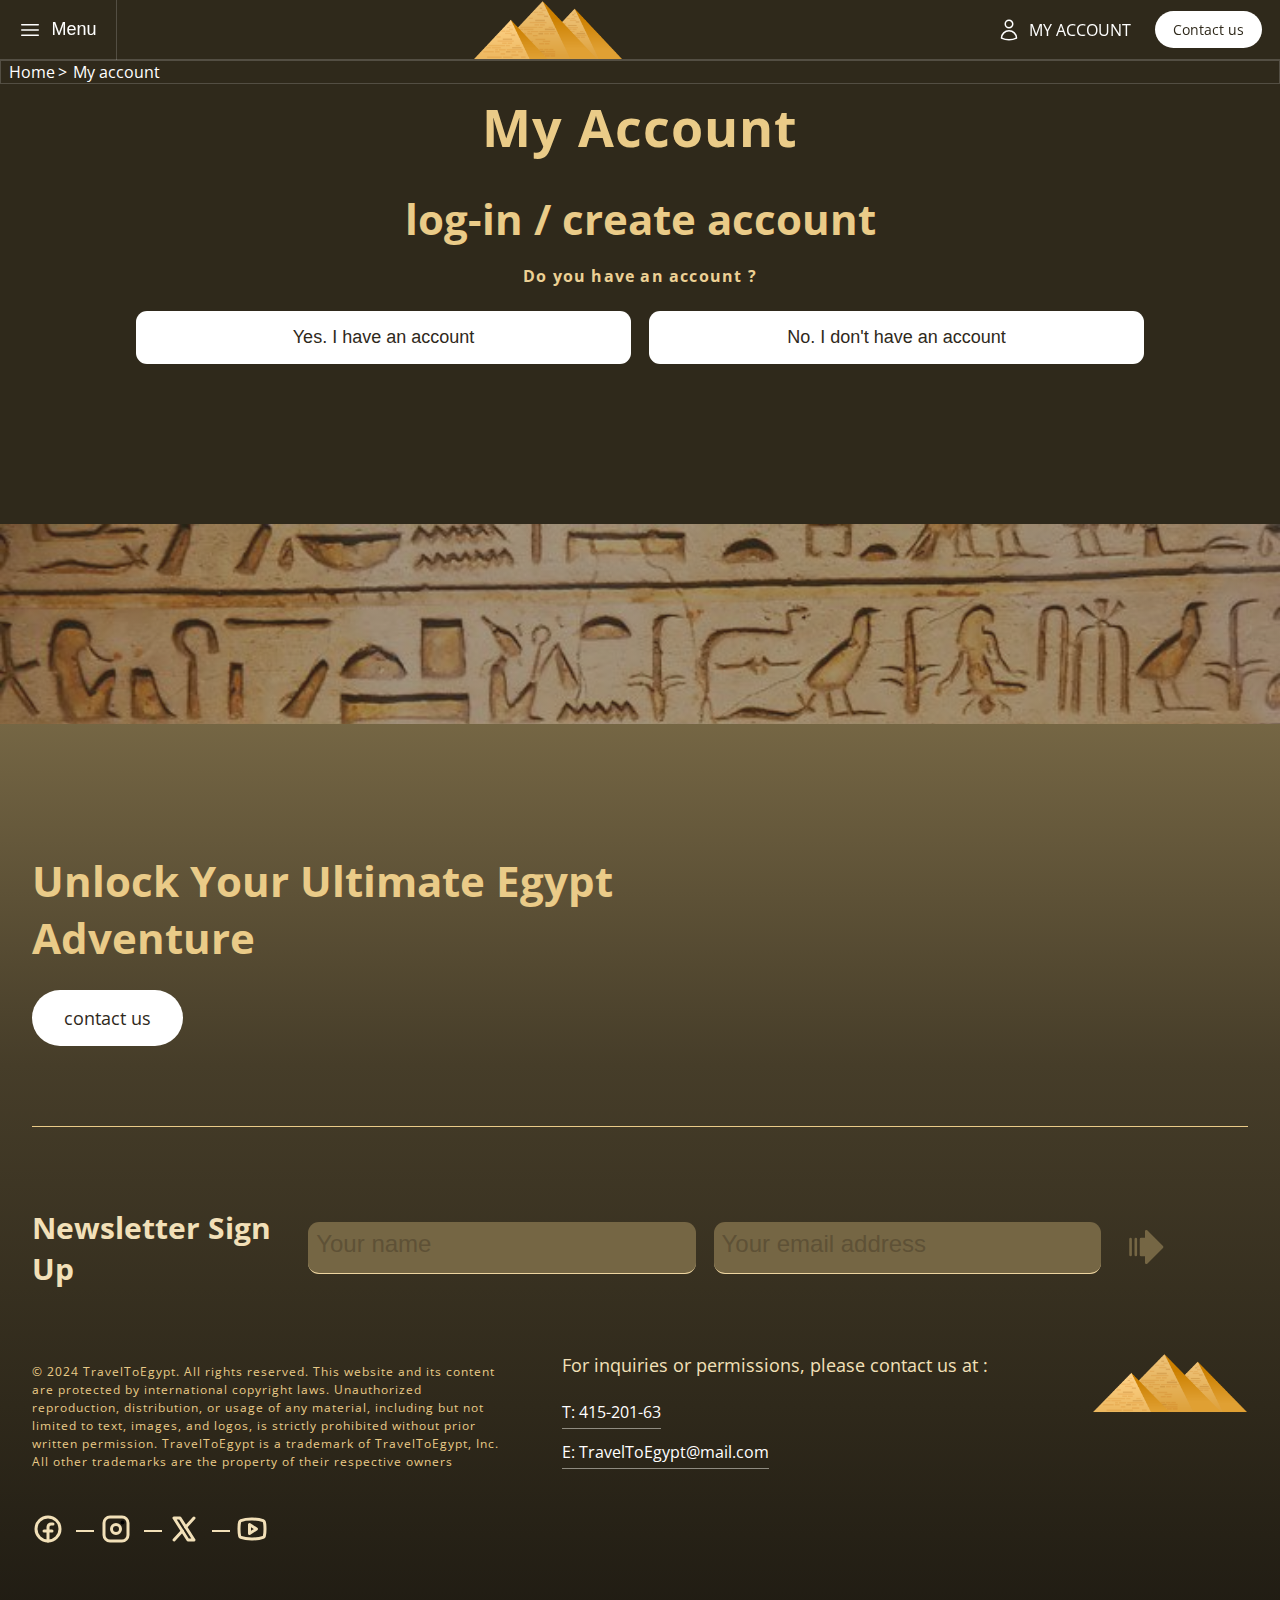
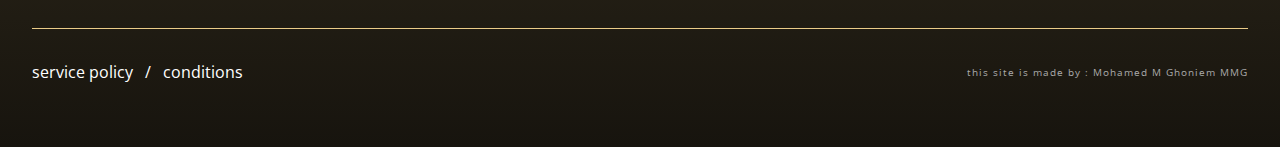
<file: myaccount.html>
<!DOCTYPE html>
<html lang="en">

<head>
    <meta charset="UTF-8">
    <meta name="viewport" content="width=device-width, initial-scale=1.0">
    <link rel="stylesheet" href="css/account-and-tours.css">
    <link rel="stylesheet" href="css/general.css">
    <link rel="stylesheet" href="css/queries.css">
    <link rel="preconnect" href="https://fonts.googleapis.com">
    <link rel="preconnect" href="https://fonts.gstatic.com" crossorigin>
    <link href="https://fonts.googleapis.com/css2?family=Open+Sans:ital,wght@0,300..800;1,300..800&display=swap"
        rel="stylesheet">
    <link rel="icon" href="img/pyramid-icon.png">
    <script defer src="js/main.js"></script>
    <script defer src="js/account.js"></script>
    <title>My account</title>
</head>

<body>
    <header class="main-header">
        <nav class="menu-navigator">
            <ul class=" menu-items list">
                <li class="menu-item"><a class="menu-item-link" href="index.html">Home</a></li>
                <li class="menu-item"><a class="menu-item-link" href="#contact">Newsletter</a></li>
            </ul>
        </nav>
        <div class="menu-box">
            <button class="side-menu">
                <svg class="menu-icon" xmlns="http://www.w3.org/2000/svg" fill="none" viewBox="0 0 24 24"
                    stroke-width="1.5" stroke="currentColor" class="size-6">
                    <path stroke-linecap="round" stroke-linejoin="round"
                        d="M3.75 6.75h16.5M3.75 12h16.5m-16.5 5.25h16.5" />
                </svg>
                <p class="menu-text">Menu</p>
            </button>
        </div>
        <div class="logo-box">
            <a href="index.html">
                <img src="img/Egypt_Pyramids_PNG_Clip_Art-3128.png" alt="">
            </a>
        </div>
        <div class="user-box">
            <div class="user-account">
                <a href="#" class="account">
                    <div class="account-icon">
                        <svg class="account-icon" xmlns="http://www.w3.org/2000/svg" fill="none" viewBox="0 0 24 24"
                            stroke-width="1.5" stroke="currentColor" class="size-6">
                            <path stroke-linecap="round" stroke-linejoin="round"
                                d="M15.75 6a3.75 3.75 0 1 1-7.5 0 3.75 3.75 0 0 1 7.5 0ZM4.501 20.118a7.5 7.5 0 0 1 14.998 0A17.933 17.933 0 0 1 12 21.75c-2.676 0-5.216-.584-7.499-1.632Z" />
                        </svg>

                    </div>
                    <div class="acccount-text">My account</div>
                </a>
                <a class="btn--small btn" href="#"> Contact us </a>
            </div>
        </div>
    </header>
    <section class="myaccount-section-hero">
        <nav class="sub-nav">
            <ul class="tabs-navigator list">
                <li class="tab"><a href="index.html">Home</a></li>
                <li class="tab"><a href="#">My account</a></li>
            </ul>
        </nav>
        <div class="container">
            <header class="myaccount-header text-center margin-bottm-large">
                <h1 class="heading-primary">
                    My Account
                </h1>
                <h2 class="heading-secondary">
                    log-in / create account
                </h2>
                <h5 class="heading-fifth">
                    Do you have an account ?
                </h5>

                <div class="account-control-btns">
                    <button class="account-control-btn-L btn btn--large btn-square">Yes. I have an account</button>
                    <button class="account-control-btn-R btn btn--large btn-square">No. I don't have an account</button>
                </div>
            </header>
            <div class="log-in-forms-container smooth-hide">
                <form action="" class="log-in-form margin-bottm-medium ">
                    <div class="fields">
                        <div class="user-mail">
                            <label class="form-label" for="email-address">Email address</label>
                            <input class="form-input" type="email" placeholder="me@gmail.com" name="mail"
                                id="email-address" required>
                        </div>
                        <div class="user-password">
                            <label class="form-label" for="password">Password</label>
                            <input class="form-input" type="password" placeholder="Abc123#$-!" name="password"
                                id="password" required>
                        </div>
                    </div>
                    <div class="login-btn btn btn--large margin-bottm-small">
                        <a href="#">Log in</a>
                    </div>
                </form>
                <button class="forgot-pass-btn text-light margin-bottm-small">I've forgotten my password</button>
                <form action="" class="forgot-pass-form smooth-hide">
                    <label for="reset-mail" class="form-label">Please enter your email address</label>
                    <input type="email" name="reset-mail" id="reset-mail" required class="form-input margin-bottm-small"
                        placeholder="Email for reset link">
                    <input type="submit" value="Reset password" class="btn btn--large max-width">
                </form>
            </div>
            <div class="sign-up-forms-container smooth-hide">
                <form action="" class="sign-up-form margin-bottm-medium ">
                    <h5 class="heading-fifth text-center">
                        New to TravelToEgypt Adventures?
                    </h5>
                    <p class="post-heading text-center margin-bottm-medium">Fill in your details below and click
                        Register to create an
                        account:</p>
                    <h2 class="heading-secondary">
                        Details :
                    </h2>
                    <div class="details margin-bottm-large">
                        <div class="title">
                            <label for="title" class="form-label">Title :</label>
                            <select name="title" id="title" required class="form-input text-center paragraph">
                                <option value="">-select a title-</option>
                                <option value="Mr">Mr</option>
                                <option value="Mrs">Mrs</option>
                                <option value="Miss">Miss</option>
                                <option value="Ms">Ms</option>
                                <option value="Dr">Dr</option>
                                <option value="Prof">Prof</option>
                                <option value="Rev">Rev</option>
                            </select>
                        </div>
                        <div class="user-first-name">
                            <label for="first-name" class="form-label">First name :</label>
                            <input type="text" name="first-name" id="first-name" class="form-input" required
                                placeholder="Arthur">
                        </div>
                        <div class="user-last-name">
                            <label for="last-name" class="form-label">Last name :</label>
                            <input type="text" id="last-name" class="form-input" name="last-name" required
                                placeholder="Morgan">
                        </div>
                        <div class="country-of-residence">
                            <label for="country" class="form-label">Country :</label>
                            <select name="country" id="country" required class="form-input text-center paragraph">
                                <option value="">-select country of residence-</option>
                                <option value="Egypt">Egypt</option>
                                <option value="USA">USA</option>
                                <option value="China">China</option>
                                <option value="Canda">Canda</option>
                                <option value="France">France</option>
                                <option value="UAE">UAE</option>
                                <option value="Brazil">Brazil</option>
                            </select>
                        </div>
                        <div class="phone-number">
                            <label for="phone" class="form-label">Mobile :</label>
                            <input type="tel" id="phone" name="phone" placeholder="0323-434278-234" class="form-input"
                                maxlength="11" required>
                        </div>
                        <div class="date-of-birth">
                            <label for="date" class="form-label">DOB (DD-MM-YYYY) :</label>
                            <input type="date" id="date" name="date" placeholder="26/06/2024" class="form-input"
                                required>
                        </div>
                    </div>
                    <h2 class="heading-secondary">
                        Email and Password
                    </h2>
                    <div class="email-password margin-bottm-medium">
                        <div class="user-mail">
                            <label for="mail" class="form-label">Email address :</label>
                            <input type="email" name="mail" id="mail" placeholder="me@mail.com" required
                                class="form-input">
                        </div>
                        <div class="user-confirm-mail">
                            <label for="confirm-mail" class="form-label">Confirm Email address :</label>
                            <input type="email" placeholder="me@mail.com" name="confirm-mail" id="confirm-mail" required
                                class="form-input">
                        </div>

                        <div class="user-password">
                            <label for="signup-password" class="form-label">Password (minimum 8 characters) :</label>
                            <input type="password" placeholder="Abc123#!" name="password" id="signup-password" required
                                class="form-input" minlength="8">
                        </div>
                        <div class="user-confirm-password">
                            <label for="confirm-password" class="form-label">Confirm password :</label>
                            <input type="password" placeholder="Abc123#!" name="user-confirm-password"
                                id="confirm-password" required class="form-input" maxlength="8">
                        </div>
                        <div class="our-terms">
                            <span class="paragraph text-light">
                                By registering you are confirming you agree to our
                            </span>
                            <a href="#">Terms and Conditions</a>
                        </div>
                        <div class="register">
                            <input type="submit" class="btn btn--large" value="Sign up">
                        </div>
                    </div>

                </form>
            </div>
        </div>
        <div class="bg-image" role="img" aria-label="ancient sympols on a wall"></div>
    </section>






    <footer class="main-footer">
        <div class="footer-header">
            <div class="footer-header-inner">
                <h2 class="heading-secondary">Unlock Your Ultimate Egypt Adventure</h2>
                <a href="#" class="btn btn--large"> contact us</a>
            </div>
        </div>
        <div class="footer-content">
            <form action="" class="newsletter-form">
                <h3 class="heading-ternary">Newsletter Sign Up</h3>
                <input type="text" placeholder="Your name" required>
                <input type="email" placeholder="Your email address" required>
                <a href="#">
                    <span class="arrow">
                        <svg xmlns="http://www.w3.org/2000/svg" viewBox="0 0 256 256">
                            <rect width="256" height="256" fill="none" />
                            <path
                                d="M132.94,231.39A8,8,0,0,1,128,224V184H104a8,8,0,0,1-8-8V80a8,8,0,0,1,8-8h24V32a8,8,0,0,1,13.66-5.66l96,96a8,8,0,0,1,0,11.32l-96,96A8,8,0,0,1,132.94,231.39ZM48,176V80a8,8,0,0,0-16,0v96a8,8,0,0,0,16,0Zm32,0V80a8,8,0,0,0-16,0v96a8,8,0,0,0,16,0Z" />
                        </svg>
                </a>
            </form>
            <div class="site-info">
                <p class="copyright">
                    &copy; 2024 TravelToEgypt. All rights reserved. This website and its content are protected by
                    international copyright laws. Unauthorized reproduction, distribution, or usage of any material,
                    including but not limited to text, images, and logos, is strictly prohibited without prior written
                    permission. TravelToEgypt is a trademark of TravelToEgypt, Inc. All other trademarks are the
                    property of their respective owners
                </p>
                <div class="contact-info">
                    <p>For inquiries or permissions, please contact us at :</p>
                    <ul class="list contacts">
                        <li class="contact">
                            <a href="tel:415-201-63">T: 415-201-63</a>
                        </li>
                        <li class="contact">
                            <a href="mailto:TravelwithMMg@mail.com">E: TravelToEgypt@mail.com</a>
                        </li>
                    </ul>
                </div>
                <div class="logo-box">
                    <a href="#">
                        <img src="img/Egypt_Pyramids_PNG_Clip_Art-3128.png" alt="">
                    </a>
                </div>
            </div>
            <div class="social-icons">
                <ul class="social-links list">
                    <li class="social-link">
                        <a href="#">
                            <svg class="social-icon" xmlns="http://www.w3.org/2000/svg" viewBox="0 0 256 256">
                                <rect width="256" height="256" fill="none" />
                                <circle cx="128" cy="128" r="96" fill="none" stroke="currentColor"
                                    stroke-linecap="round" stroke-linejoin="round" stroke-width="24" />
                                <path d="M168,88H152a24,24,0,0,0-24,24V224" fill="none" stroke="currentColor"
                                    stroke-linecap="round" stroke-linejoin="round" stroke-width="24" />
                                <line x1="96" y1="144" x2="160" y2="144" fill="none" stroke="currentColor"
                                    stroke-linecap="round" stroke-linejoin="round" stroke-width="24" />
                            </svg>
                        </a>
                    </li>
                    <li class="social-link">
                        <a href="#">
                            <svg class="social-icon" xmlns="http://www.w3.org/2000/svg" viewBox="0 0 256 256">
                                <rect width="256" height="256" fill="none" />
                                <circle cx="128" cy="128" r="36" fill="none" stroke="currentColor"
                                    stroke-linecap="round" stroke-linejoin="round" stroke-width="24" />
                                <rect x="32" y="32" width="192" height="192" rx="48" fill="none" stroke="currentColor"
                                    stroke-linecap="round" stroke-linejoin="round" stroke-width="24" />
                                <circle cx="180" cy="76" r="16" />
                            </svg>
                        </a>
                    </li>
                    <li class="social-link">
                        <a href="#">
                            <svg class="social-icon" xmlns="http://www.w3.org/2000/svg" viewBox="0 0 256 256">
                                <rect width="256" height="256" fill="none" />
                                <polygon points="48 40 96 40 208 216 160 216 48 40" fill="none" stroke="currentColor"
                                    stroke-linecap="round" stroke-linejoin="round" stroke-width="24" />
                                <line x1="113.88" y1="143.53" x2="48" y2="216" fill="none" stroke="currentColor"
                                    stroke-linecap="round" stroke-linejoin="round" stroke-width="24" />
                                <line x1="208" y1="40" x2="142.12" y2="112.47" fill="none" stroke="currentColor"
                                    stroke-linecap="round" stroke-linejoin="round" stroke-width="24" />
                            </svg>
                        </a>
                    </li>
                    <li class="social-link">
                        <a href="#">
                            <svg class="social-icon" xmlns="http://www.w3.org/2000/svg" viewBox="0 0 256 256">
                                <rect width="256" height="256" fill="none" />
                                <polygon points="164 128 108 92 108 164 164 128" fill="none" stroke="currentColor"
                                    stroke-linecap="round" stroke-linejoin="round" stroke-width="24" />
                                <path
                                    d="M24,128c0,29.91,3.07,47.45,5.41,56.47A16,16,0,0,0,39,195.42C72.52,208.35,128,208,128,208s55.48.35,89-12.58a16,16,0,0,0,9.63-10.95c2.34-9,5.41-26.56,5.41-56.47s-3.07-47.45-5.41-56.47a16,16,0,0,0-9.63-11C183.48,47.65,128,48,128,48s-55.48-.35-89,12.58a16,16,0,0,0-9.63,11C27.07,80.54,24,98.09,24,128Z"
                                    fill="none" stroke="currentColor" stroke-linecap="round" stroke-linejoin="round"
                                    stroke-width="24" />
                            </svg>
                        </a>
                    </li>
                </ul>
            </div>
        </div>
        <div class="footer-bottom">
            <div class="policy">
                <a href="#">service policy</a>
                <span>/</span>
                <a href="#">conditions</a>
            </div>
            <div class="developer-logo">
                <p>
                    this site is made by :
                    Mohamed M Ghoniem
                    MMG
                </p>
            </div>
        </div>
    </footer>
</body>

</html>
</file>
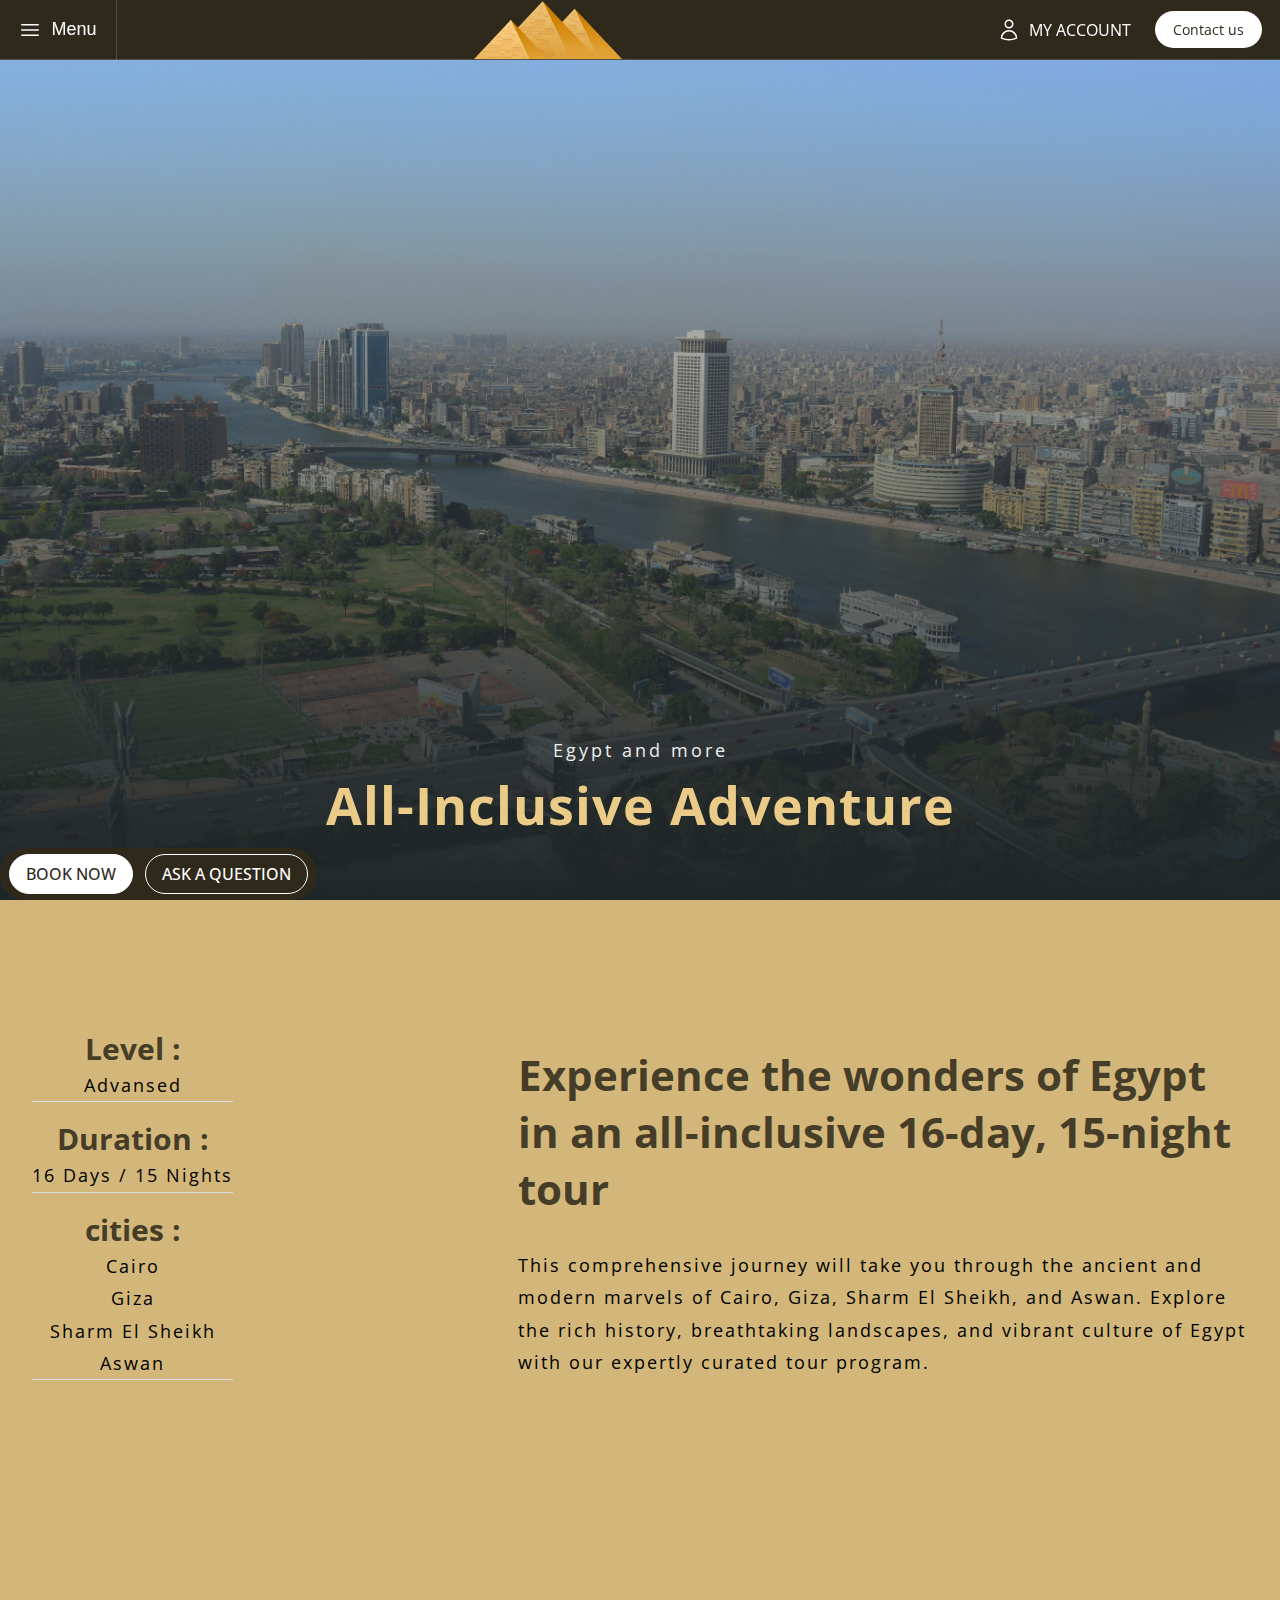
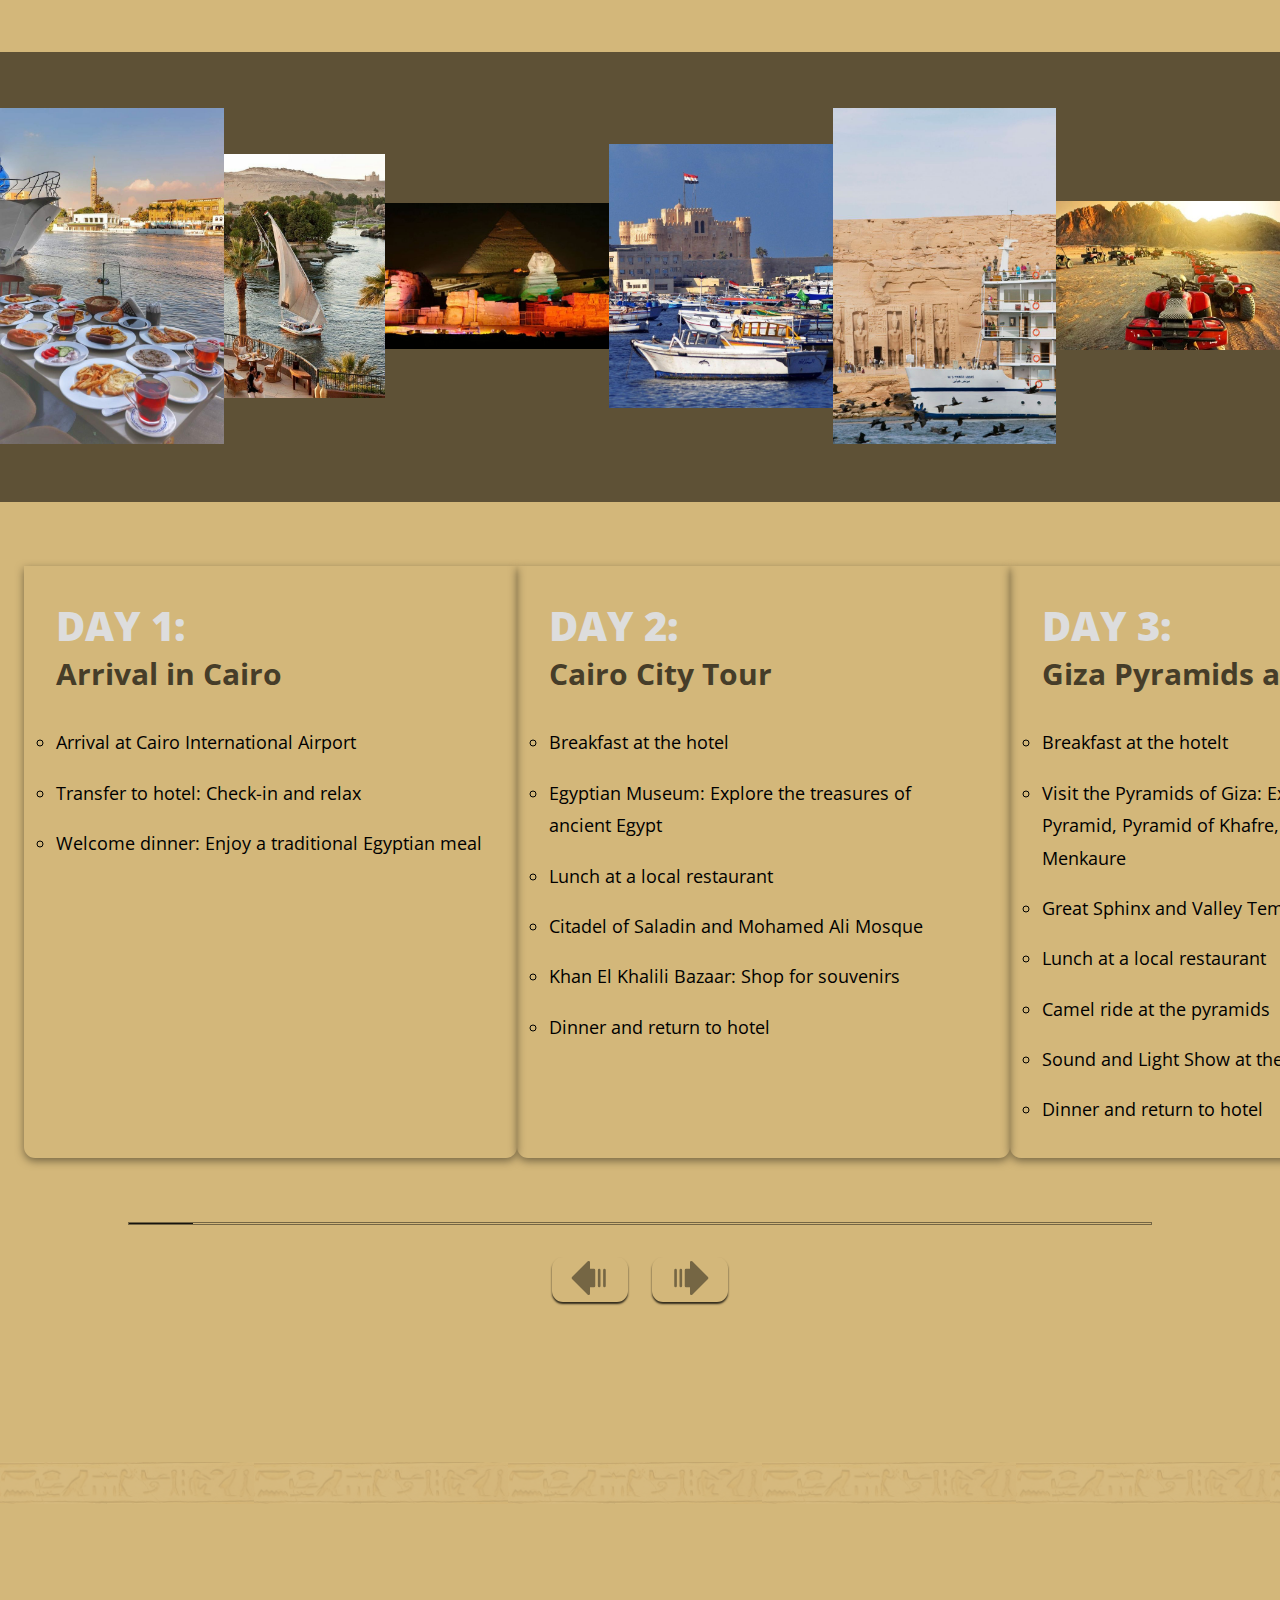
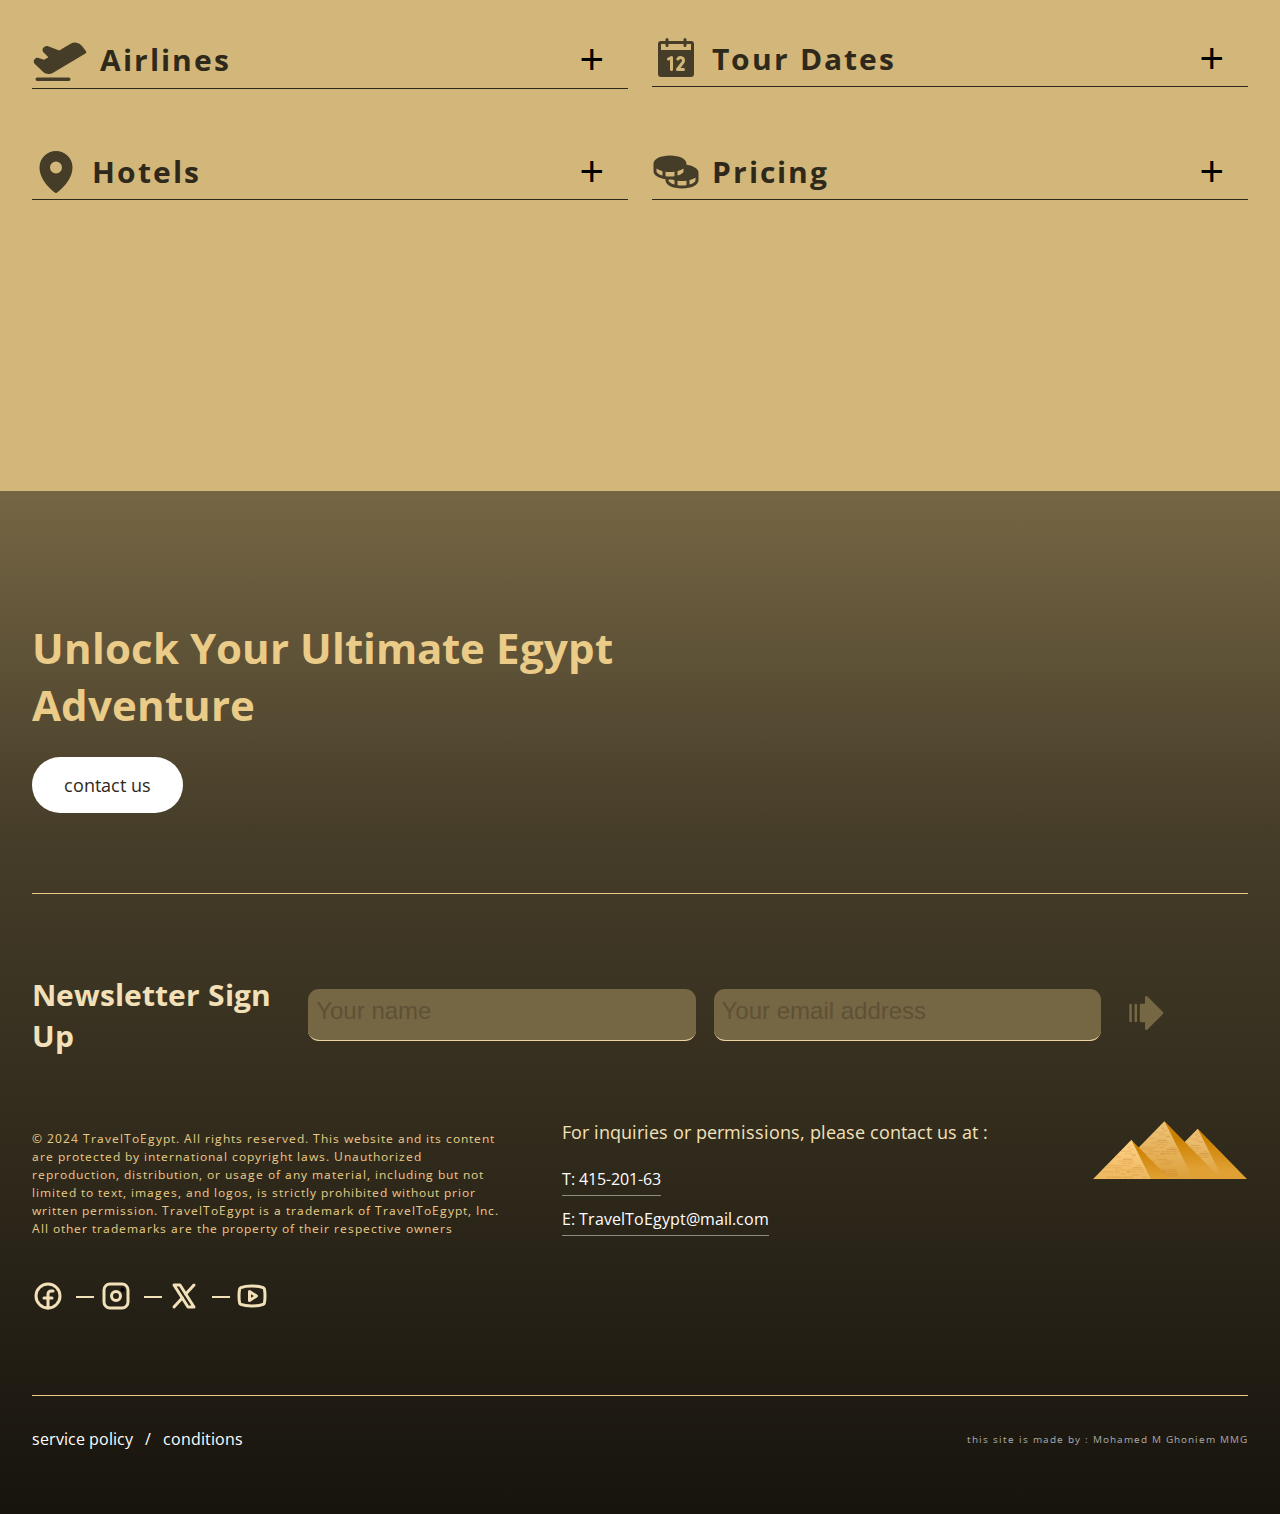
<file: tour.html>
<!DOCTYPE html>
<html lang="en">

<head>
    <meta charset="UTF-8">
    <meta name="viewport" content="width=device-width, initial-scale=1.0">

    <link rel="stylesheet" href="css/account-and-tours.css">
    <link rel="stylesheet" href="css/general.css">
    <link rel="stylesheet" href="css/queries.css">
    <link rel="preconnect" href="https://fonts.googleapis.com">
    <link rel="preconnect" href="https://fonts.gstatic.com" crossorigin>
    <link href="https://fonts.googleapis.com/css2?family=Open+Sans:ital,wght@0,300..800;1,300..800&display=swap"
        rel="stylesheet">
    <link rel="icon" href="img/pyramid-icon.png">
    <script defer src="js/main.js"></script>
    <script defer src="js/tour.js"></script>
    <title>Tours | Weekend Sale</title>
</head>
<title>Tours</title>
</head>

<body>
    <header class="main-header">
        <nav class="menu-navigator">
            <ul class=" menu-items list">
                <li class="menu-item"><a class="menu-item-link" href="index.html">Home</a></li>
                <li class="menu-item"><a class="menu-item-link" href="#tour-info">Tour info</a></li>
                <li class="menu-item"><a class="menu-item-link" href="#tour-insider">Tour insider</a></li>
                <li class="menu-item"><a class="menu-item-link" href="#dates">Dates</a></li>
                <li class="menu-item"><a class="menu-item-link" href="#airlines">Airlines</a></li>
                <li class="menu-item"><a class="menu-item-link" href="#pricing">Pricing</a></li>
                <li class="menu-item"><a class="menu-item-link" href="#hotels">Hotels</a></li>
            </ul>
        </nav>
        <div class="menu-box">
            <button class="side-menu">
                <svg class="menu-icon" xmlns="http://www.w3.org/2000/svg" fill="none" viewBox="0 0 24 24"
                    stroke-width="1.5" stroke="currentColor" class="size-6">
                    <path stroke-linecap="round" stroke-linejoin="round"
                        d="M3.75 6.75h16.5M3.75 12h16.5m-16.5 5.25h16.5" />
                </svg>
                <p class="menu-text">Menu</p>
            </button>
        </div>
        <div class="logo-box">
            <a href="index.html">
                <img src="img/Egypt_Pyramids_PNG_Clip_Art-3128.png" alt="">
            </a>
        </div>
        <div class="user-box">
            <div class="user-account">
                <a href="myaccount.html" class="account">
                    <div class="account-icon">
                        <svg class="account-icon" xmlns="http://www.w3.org/2000/svg" fill="none" viewBox="0 0 24 24"
                            stroke-width="1.5" stroke="currentColor" class="size-6">
                            <path stroke-linecap="round" stroke-linejoin="round"
                                d="M15.75 6a3.75 3.75 0 1 1-7.5 0 3.75 3.75 0 0 1 7.5 0ZM4.501 20.118a7.5 7.5 0 0 1 14.998 0A17.933 17.933 0 0 1 12 21.75c-2.676 0-5.216-.584-7.499-1.632Z" />
                        </svg>

                    </div>
                    <div class="acccount-text">My account</div>
                </a>
                <a class="btn--small btn" href="#"> Contact us </a>
            </div>
        </div>
    </header>
    <!-- <section class="big-sale-sign">
        <div class="container">
            <div class="glow-container">
                <div class="neon">Weekend </div>
                <div class="flux">Big sale </div>
            </div>
        </div>
    </section> -->
    <section class="tour-1">
        <header class="tour-1-header">
            <p class="post-heading">
                Egypt and more
            </p>
            <h1 class="heading-primary">All-Inclusive Adventure</h1>
        </header>
        <article class="tour-plan" id="tour-info">
            <div class="preview margin-bottm-huge">
                <ul class="preview-list list text-center">
                    <li class="preview-item margin-bottm-small">
                        <h5 class="heading-ternary text-darker">Level :</h5>
                        <p class="paragraph">Advansed</p>
                    </li>
                    <li class="preview-item margin-bottm-small">
                        <h5 class="heading-ternary text-darker">Duration :</h5>
                        <p class="paragraph">16 Days / 15 Nights</p>
                    </li>
                    <li class="preview-item margin-bottm-small">
                        <h5 class="heading-ternary text-darker">cities :</h5>
                        <ul class="cities-list list paragraph">
                            <li>Cairo</li>
                            <li>Giza </li>
                            <li>Sharm El Sheikh</li>
                            <li> Aswan</li>
                        </ul>
                    </li>
                </ul>
                <div class="preview-text">
                    <h2 class="heading-secondary text-darker margin-bottm-medium">
                        Experience the wonders of Egypt in an all-inclusive 16-day, 15-night tour
                    </h2>
                    <p class="paragraph">
                        This comprehensive
                        journey will take you through the ancient and modern marvels of Cairo, Giza, Sharm El Sheikh,
                        and Aswan. Explore the rich history, breathtaking landscapes, and vibrant culture of Egypt with
                        our expertly curated tour program.
                    </p>
                </div>
            </div>
        </article>



        <article class="tour-gallery">
            <div class="tour-gallery-container margin-bottm-large">
                <figure class="tour-photo">
                    <img src="img/tours/allegypt-2.png" alt="">
                </figure>
                <figure class="tour-photo">
                    <img src="img/tours/allegypt-1.png" alt="">
                </figure>
                <figure class="tour-photo">
                    <img src="img/tours/allegypt-3.png" alt="">
                </figure>
                <figure class="tour-photo">
                    <img src="img/tours/allegypt-4.png" alt="">
                </figure>
                <figure class="tour-photo">
                    <img src="img/tours/allegypt-5.png" alt="">
                </figure>
                <figure class="tour-photo">
                    <img src="img/tours/allegypt-6.png" alt="">
                </figure>
            </div>
            <div class="tour-details margin-bottm-large" id="tour-insider">
                <ul class="tour-activities list">
                    <li class="tour-activity">
                        <h3 class="heading-ternary header-text--darker margin-bottm-medium"><span class="day-num">Day
                                1:</span> Arrival in Cairo</h3>

                        <ul class="day-activities">
                            <li class="day-activity">Arrival at Cairo International Airport</li>
                            <li class="day-activity">Transfer to hotel: Check-in and relax</li>
                            <li class="day-activity">Welcome dinner: Enjoy a traditional Egyptian meal</li>
                        </ul>
                    </li>


                    <li class="tour-activity">
                        <h3 class="heading-ternary header-text--darker margin-bottm-medium"><span class="day-num">Day
                                2:</span> Cairo City Tour</h3>

                        <ul class="day-activities">
                            <li class="day-activity">Breakfast at the hotel</li>
                            <li class="day-activity">Egyptian Museum: Explore the treasures of ancient Egypt</li>
                            <li class="day-activity">Lunch at a local restaurant</li>
                            <li class="day-activity">Citadel of Saladin and Mohamed Ali Mosque</li>
                            <li class="day-activity">Khan El Khalili Bazaar: Shop for souvenirs</li>
                            <li class="day-activity">Dinner and return to hotel</li>
                        </ul>
                    </li>


                    <li class="tour-activity">
                        <h3 class="heading-ternary header-text--darker margin-bottm-medium"><span class="day-num">Day
                                3:</span> Giza Pyramids and
                            Sphinx</h3>

                        <ul class="day-activities">
                            <li class="day-activity">Breakfast at the hotelt</li>
                            <li class="day-activity">Visit the Pyramids of Giza: Explore the Great Pyramid, Pyramid of
                                Khafre, and Pyramid of Menkaure</li>
                            <li class="day-activity">Great Sphinx and Valley Temple</li>
                            <li class="day-activity">Lunch at a local restaurant</li>
                            <li class="day-activity">Camel ride at the pyramids</li>
                            <li class="day-activity">Sound and Light Show at the Pyramids (optional)</li>
                            <li class="day-activity">Dinner and return to hotel</li>
                        </ul>
                    </li>


                    <li class="tour-activity">
                        <h3 class="heading-ternary header-text--darker margin-bottm-medium"><span class="day-num">Day
                                4:</span> Cairo to Alexandria
                        </h3>

                        <ul class="day-activities">
                            <li class="day-activity">Breakfast at the hotel</li>
                            <li class="day-activity">Transfer to Alexandria</li>
                            <li class="day-activity">Catacombs of Kom El Shoqafa</li>
                            <li class="day-activity">Lunch at a seafood restaurant</li>
                            <li class="day-activity">Bibliotheca Alexandrina and Qaitbay Citadel</li>
                            <li class="day-activity">Bibliotheca Alexandrina and Qaitbay Citadel</li>
                            <li class="day-activity">Return to Cairo for dinner and overnight stay</li>
                        </ul>
                    </li>


                    <li class="tour-activity">
                        <h3 class="heading-ternary header-text--darker margin-bottm-medium"><span class="day-num">Day
                                5:</span> Flight to Aswan</h3>

                        <ul class="day-activities">
                            <li class="day-activity">Breakfast at the hotel</li>
                            <li class="day-activity">Flight to Aswan</li>
                            <li class="day-activity">Check-in at the hotel</li>
                            <li class="day-activity">Felucca ride on the Nile: Visit Elephantine Island and the
                                Botanical Gardens</li>
                            <li class="day-activity">Dinner and overnight in Aswan</li>
                        </ul>
                    </li>


                    <li class="tour-activity">
                        <h3 class="heading-ternary header-text--darker margin-bottm-medium"><span class="day-num">Day
                                6:</span> Abu Simbel Temples
                        </h3>

                        <ul class="day-activities">
                            <li class="day-activity">Breakfast at the hotel</li>
                            <li class="day-activity">Excursion to Abu Simbel: Visit the magnificent temples of Ramses II
                                and Nefertari</li>
                            <li class="day-activity">Lunch during the trip</li>
                            <li class="day-activity">Return to Aswan for dinner and overnight stayt</li>
                        </ul>
                    </li>


                    <li class="tour-activity">
                        <h3 class="heading-ternary header-text--darker margin-bottm-medium"><span class="day-num">Day
                                7:</span> Aswan High Dam and
                            Philae Temple</h3>

                        <ul class="day-activities">
                            <li class="day-activity">Breakfast at the hotel</li>
                            <li class="day-activity">Visit the Aswan High Dam</li>
                            <li class="day-activity">Philae Temple: Dedicated to the goddess Isis</li>
                            <li class="day-activity">Lunch at a local restaurant</li>
                            <li class="day-activity">Free evening: Explore the local markets</li>
                            <li class="day-activity">Dinner and overnight in Aswan</li>
                        </ul>
                    </li>


                    <li class="tour-activity">
                        <h3 class="heading-ternary header-text--darker margin-bottm-medium"><span class="day-num">Day
                                8:</span> Nile Cruise to Kom
                            Ombo and Edfu</h3>

                        <ul class="day-activities">
                            <li class="day-activity">Check-in on a Nile Cruise</li>
                            <li class="day-activity">Sail to Kom Ombo: Visit the Temple of Kom Omb</li>
                            <li class="day-activity">Lunch on board</li>
                            <li class="day-activity">Sail to Edfu: Visit the Temple of Horus</li>
                            <li class="day-activity">Dinner and overnight on the cruise</li>
                        </ul>
                    </li>


                    <li class="tour-activity">
                        <h3 class="heading-ternary header-text--darker margin-bottm-medium"><span class="day-num">Day
                                9:</span> Nile Cruise to Luxor
                        </h3>

                        <ul class="day-activities">
                            <li class="day-activity">Breakfast on board</li>
                            <li class="day-activity">Sail to Luxor: Pass through Esna Lock</li>
                            <li class="day-activity">Lunch on board</li>
                            <li class="day-activity">Arrival in Luxor: Visit Luxor Temple and Karnak Temple</li>
                            <li class="day-activity">BDinner and overnight on the cruise</li>
                        </ul>
                    </li>


                    <li class="tour-activity">
                        <h3 class="heading-ternary header-text--darker margin-bottm-medium"><span class="day-num">Day
                                10:</span> Luxor West Bank</h3>

                        <ul class="day-activities">
                            <li class="day-activity">Breakfast on board</li>
                            <li class="day-activity">Visit the Valley of the Kings: Explore tombs of the pharaohs</li>
                            <li class="day-activity">Hatshepsut Temple and Colossi of Memnon</li>
                            <li class="day-activity">Lunch on board</li>
                            <li class="day-activity">Free afternoon</li>
                            <li class="day-activity">Dinner and overnight on the cruise</li>
                        </ul>
                    </li>


                    <li class="tour-activity">
                        <h3 class="heading-ternary header-text--darker margin-bottm-medium"><span class="day-num">Day
                                11:</span> Flight to Sharm El
                            Sheikh</h3>

                        <ul class="day-activities">
                            <li class="day-activity">Breakfast on board</li>
                            <li class="day-activity">Disembark and transfer to Luxor Airport</li>
                            <li class="day-activity">Flight to Sharm El Sheikh</li>
                            <li class="day-activity">Check-in at the hotel</li>
                            <li class="day-activity">Relax and enjoy beach activities</li>
                            <li class="day-activity">Dinner and overnight in Sharm El Sheikh</li>
                        </ul>
                    </li>


                    <li class="tour-activity">
                        <h3 class="heading-ternary header-text--darker margin-bottm-medium"><span class="day-num">Day
                                12:</span> Ras Mohammed
                            National Park</h3>

                        <ul class="day-activities">
                            <li class="day-activity">Breakfast at the hotel</li>
                            <li class="day-activity">Full-day excursion to Ras Mohammed National Park: Snorkeling and
                                diving</li>
                            <li class="day-activity">Lunch during the excursion</li>
                            <li class="day-activity">Return to hotel for dinner and overnight stay</li>
                        </ul>
                    </li>


                    <li class="tour-activity">
                        <h3 class="heading-ternary header-text--darker margin-bottm-medium"><span class="day-num">Day
                                13:</span> Desert Safari
                            Adventure</h3>

                        <ul class="day-activities">
                            <li class="day-activity">Breakfast at the hotel</li>
                            <li class="day-activity">Desert Safari: Jeep safari, camel ride, and Bedouin dinner</li>
                            <li class="day-activity">Return to hotel for overnight stay</li>
                        </ul>
                    </li>


                    <li class="tour-activity">
                        <h3 class="heading-ternary header-text--darker margin-bottm-medium"><span class="day-num">Day
                                14:</span> Free Day in Sharm El
                            Sheikh</h3>

                        <ul class="day-activities">
                            <li class="day-activity">Breakfast at the hotel</li>
                            <li class="day-activity">Free day for relaxation or optional activities: Water sports, spa
                                treatments, etc</li>
                            <li class="day-activity">Lunch and dinner at the hotel</li>
                        </ul>
                    </li>


                    <li class="tour-activity">
                        <h3 class="heading-ternary header-text--darker margin-bottm-medium"><span class="day-num">Day
                                15:</span> Return to Cairo</h3>

                        <ul class="day-activities">
                            <li class="day-activity">Breakfast at the hotel</li>
                            <li class="day-activity">Flight back to Cairo</li>
                            <li class="day-activity">Check-in at the hotel</li>
                            <li class="day-activity">Free afternoon: Last-minute shopping or exploring</li>
                            <li class="day-activity">Farewell dinner and overnight in Cairo</li>
                        </ul>
                    </li>


                    <li class="tour-activity">
                        <h3 class="heading-ternary header-text--darker margin-bottm-medium"><span class="day-num">Day
                                16:</span> Departure</h3>

                        <ul class="day-activities">
                            <li class="day-activity">Breakfast at the hotel</li>
                            <li class="day-activity">Transfer to Cairo International Airport for departure</li>
                        </ul>
                    </li>

                </ul>
            </div>
            <div class="days-swiper">
                <div class="days-swiper-inner">

                </div>
            </div>
            <div class="activities-swiper control-btns">
                <button class="activities-swiper-left arrow btn-reset ">
                    <svg xmlns="http://www.w3.org/2000/svg" viewBox="0 0 256 256">
                        <rect width="256" height="256" fill="none" />
                        <path
                            d="M160,80v96a8,8,0,0,1-8,8H128v40a8,8,0,0,1-13.66,5.66l-96-96a8,8,0,0,1,0-11.32l96-96A8,8,0,0,1,128,32V72h24A8,8,0,0,1,160,80Zm56-8a8,8,0,0,0-8,8v96a8,8,0,0,0,16,0V80A8,8,0,0,0,216,72Zm-32,0a8,8,0,0,0-8,8v96a8,8,0,0,0,16,0V80A8,8,0,0,0,184,72Z" />
                    </svg>
                </button>
                <button class="activities-swiper-right arrow btn-reset ">
                    <svg xmlns="http://www.w3.org/2000/svg" viewBox="0 0 256 256">
                        <rect width="256" height="256" fill="none" />
                        <path
                            d="M132.94,231.39A8,8,0,0,1,128,224V184H104a8,8,0,0,1-8-8V80a8,8,0,0,1,8-8h24V32a8,8,0,0,1,13.66-5.66l96,96a8,8,0,0,1,0,11.32l-96,96A8,8,0,0,1,132.94,231.39ZM48,176V80a8,8,0,0,0-16,0v96a8,8,0,0,0,16,0Zm32,0V80a8,8,0,0,0-16,0v96a8,8,0,0,0,16,0Z" />
                    </svg>
                </button>
            </div>
            <div class="base-line" role="img" aria-label="ancient signs as seperation between section">
            </div>
        </article>




        <article class="tour-days-calendar">
            <div class="tour-calendar list paragraph">
                <div class="airlines" id="airlines">
                    <div class="airlines-heading margin-bottm-medium">
                        <svg class="details-icon" xmlns="http://www.w3.org/2000/svg" width="56" height="56"
                            fill="#463d29" viewBox="0 0 256 256">
                            <path
                                d="M176,216a8,8,0,0,1-8,8H24a8,8,0,0,1,0-16H168A8,8,0,0,1,176,216ZM246.31,86.76,227.67,62.87l-.12-.15a39.82,39.82,0,0,0-51.28-9.12L124.7,84.38,70.76,64.54a8,8,0,0,0-5.59,0L58,67.27l-.32.13a16,16,0,0,0-4.53,26.47L75,115.06l-20.17,12.2-28.26-9.54a8,8,0,0,0-6.08.4l-3,1.47A16,16,0,0,0,13,145.8l36,35.27.12.12a39.78,39.78,0,0,0,27.28,10.87,40.18,40.18,0,0,0,20.26-5.52l147.41-88a8,8,0,0,0,2.21-11.78Z">
                            </path>
                        </svg>
                        <h3 class="heading-ternary heading--darker">
                            Airlines
                        </h3>
                        <button class="show-airlines">+</button>
                    </div>
                    <div class="airlines-content smooth-hide">
                        <ul class="airlines-list list">
                            <li class="airline">EgyptAir</li>
                            <li class="airline">Emirates</li>
                            <li class="airline">Qatar Airways</li>
                            <li class="airline">Turkish Airlines</li>
                        </ul>
                        <div class="airlines-illustration">
                            <img src="img/plane.svg" alt="">
                        </div>
                    </div>
                </div>
                <div class="dates">
                    <div class="dates-heading margin-bottm-medium" id="dates">
                        <svg class="details-icon" xmlns="http://www.w3.org/2000/svg" width="48" height="48"
                            fill="#463d29" viewBox="0 0 256 256">
                            <path
                                d="M208,32H184V24a8,8,0,0,0-16,0v8H88V24a8,8,0,0,0-16,0v8H48A16,16,0,0,0,32,48V208a16,16,0,0,0,16,16H208a16,16,0,0,0,16-16V48A16,16,0,0,0,208,32ZM112,184a8,8,0,0,1-16,0V132.94l-4.42,2.22a8,8,0,0,1-7.16-14.32l16-8A8,8,0,0,1,112,120Zm56-8a8,8,0,0,1,0,16H136a8,8,0,0,1-6.4-12.8l28.78-38.37A8,8,0,1,0,145.07,132a8,8,0,1,1-13.85-8A24,24,0,0,1,176,136a23.76,23.76,0,0,1-4.84,14.45L152,176ZM48,80V48H72v8a8,8,0,0,0,16,0V48h80v8a8,8,0,0,0,16,0V48h24V80Z">
                            </path>
                        </svg>
                        <h3 class="heading-ternary heading--darker">Tour Dates</h3>
                        <button class="show-dates">+</button>
                    </div>
                    <div class="dates-content  smooth-hide">
                        <ul class="dates-list list paragraph">
                            <li class="date">
                                <div class="days">Jan: 6th - 21st</div>
                                <div class="booking">
                                    <span class="spaces">2 spaces left </span>
                                    <a href="#">Book now</a>
                                </div>
                            </li>
                            <li class="date">
                                <div class="days">Feb: 3rd - 18th</div>
                                <div class="booking">
                                    <span class="spaces">5 spaces left </span>
                                    <a href="#">Book now</a>
                                </div>
                            </li>
                            <li class="date">
                                <div class="days">Mar: 2nd - 17th</div>
                                <div class="booking">
                                    <span class="spaces">Trip full</span>
                                    <a href="#" class="hide">Book now</a>
                                </div>
                            </li>
                            <li class="date">
                                <div class="days">Apr: 13th - 28th</div>
                                <div class="booking">
                                    <span class="spaces">10 spaces left </span>
                                    <a href="#">Book now</a>
                                </div>
                            </li>
                            <li class="date">
                                <div class="days">May: 11th - 26th</div>
                                <div class="booking">
                                    <span class="spaces">15 spaces left </span>
                                    <a href="#">Book now</a>
                                </div>
                            </li>
                            <li class="date">
                                <div class="days">Aug: 17th - Sep 1st</div>
                                <div class="booking">
                                    <span class="spaces">100 spaces left </span>
                                    <a href="#">Book now</a>
                                </div>
                            </li>
                            <li class="date">
                                <div class="days">Oct: 12th - 27th</div>
                                <div class="booking">
                                    <span class="spaces">150 spaces left </span>
                                    <a href="#">Book now</a>
                                </div>
                            </li>
                        </ul>
                    </div>
                </div>
                <div class="hotels" id="hotels">
                    <div class="hotels-heading margin-bottm-medium">
                        <svg class="details-icon" xmlns="http://www.w3.org/2000/svg" width="48" height="48"
                            fill="#463d29" viewBox="0 0 256 256">
                            <path
                                d="M128,16a88.1,88.1,0,0,0-88,88c0,75.3,80,132.17,83.41,134.55a8,8,0,0,0,9.18,0C136,236.17,216,179.3,216,104A88.1,88.1,0,0,0,128,16Zm0,56a32,32,0,1,1-32,32A32,32,0,0,1,128,72Z">
                            </path>
                        </svg>
                        <h3 class="heading-ternary heading--darker">
                            Hotels
                        </h3>
                        <button class="show-hotels">+</button>
                    </div>
                    <div class="hotels-content smooth-hide">
                        <ul class="hotels-list list">
                            <li class="hotel margin-bottm-medium">
                                <h5 class="hotel-city heading-fifth heading--darker">Cairo: </h5>
                                <span class="hotel-name">Marriott Hotel, Four Seasons Hotel, Kempinski Nile Hotel</span>
                            </li>
                            <li class="hotel margin-bottm-medium">
                                <h5 class="hotel-city heading-fifth heading--darker">Giza: </h5>
                                <span class="hotel-name">Mena House Hotel, Le Meridien Pyramids Hotel, Steigenberger
                                    Pyramids Hotel</span>
                            </li>
                            <li class="hotel margin-bottm-medium">
                                <h5 class="hotel-city heading-fifth heading--darker">Sharm El Sheikh: </h5>
                                <span class="hotel-name">Rixos Premium Seagate, Savoy Sharm El Sheikh, Sultan Gardens
                                    Resort</span>
                            </li>
                            <li class="hotel margin-bottm-medium">
                                <h5 class="hotel-city heading-fifth heading--darker">Aswan: </h5>
                                <span class="hotel-name">Sofitel Legend Old Cataract, Movenpick Resort Aswan, Pyramisa
                                    Isis
                                    Island Aswan</span>
                            </li>
                        </ul>
                    </div>
                </div>
                <div class="pricing" id="pricing">
                    <div class="pricing-header margin-bottm-medium">
                        <svg class="details-icon" xmlns="http://www.w3.org/2000/svg" width="48" height="48"
                            fill="#463d29" viewBox="0 0 256 256">
                            <path
                                d="M184,89.57V84c0-25.08-37.83-44-88-44S8,58.92,8,84v40c0,20.89,26.25,37.49,64,42.46V172c0,25.08,37.83,44,88,44s88-18.92,88-44V132C248,111.3,222.58,94.68,184,89.57ZM56,146.87C36.41,141.4,24,132.39,24,124V109.93c8.16,5.78,19.09,10.44,32,13.57Zm80-23.37c12.91-3.13,23.84-7.79,32-13.57V124c0,8.39-12.41,17.4-32,22.87Zm-16,71.37C100.41,189.4,88,180.39,88,172v-4.17c2.63.1,5.29.17,8,.17,3.88,0,7.67-.13,11.39-.35A121.92,121.92,0,0,0,120,171.41Zm0-44.62A163,163,0,0,1,96,152a163,163,0,0,1-24-1.75V126.46A183.74,183.74,0,0,0,96,128a183.74,183.74,0,0,0,24-1.54Zm64,48a165.45,165.45,0,0,1-48,0V174.4a179.48,179.48,0,0,0,24,1.6,183.74,183.74,0,0,0,24-1.54ZM232,172c0,8.39-12.41,17.4-32,22.87V171.5c12.91-3.13,23.84-7.79,32-13.57Z">
                            </path>
                        </svg>
                        <h3 class="heading-ternary heading--darker">
                            Pricing
                        </h3>
                        <button class="show-pricing">+</button>
                    </div>
                    <div class="pricing-content smooth-hide">
                        <ul class="pricing-list list text-center">
                            <li class="price-package margin-bottm-medium">
                                <a href="#" class="standard-link">
                                    <h3 class="heading-ternary heading--darker">
                                        Standard Package:
                                    </h3>
                                    <span class="price"><strong><span class="dollar-sign">$</span>3,500</strong> per
                                        person</span>
                                </a>
                            </li>
                            <li class="price-package margin-bottm-medium">
                                <a href="#" class="deluxe-link">
                                    <h3 class="heading-ternary heading--darker">
                                        Deluxe Package:
                                    </h3>
                                    <span class="price"><strong><span class="dollar-sign">$</span>4,500</strong> per
                                        person</span>
                                </a>
                            </li>
                            <li class="price-package margin-bottm-medium">
                                <a href="#" class="luxury-link">
                                    <h3 class="heading-ternary heading--darker">
                                        Luxury Package:
                                    </h3>
                                    <span class="price"><strong><span class="dollar-sign">$</span>5,800</strong> per
                                        person</span>
                                </a>
                            </li>
                        </ul>
                        <div class="pricing-illustration">
                            <img src="img/creditcard.svg" alt="">
                        </div>
                    </div>
                </div>
            </div>

            <div class="package-insider smooth-hide" id="standard-pack">
                <button class="close-pack">
                    <svg xmlns="http://www.w3.org/2000/svg" viewBox="0 0 256 256">
                        <rect width="256" height="256" fill="none" />
                        <line x1="160" y1="96" x2="96" y2="160" fill="none" stroke="currentColor" stroke-linecap="round"
                            stroke-linejoin="round" stroke-width="16" />
                        <line x1="96" y1="96" x2="160" y2="160" fill="none" stroke="currentColor" stroke-linecap="round"
                            stroke-linejoin="round" stroke-width="16" />
                        <circle cx="128" cy="128" r="96" fill="none" stroke="currentColor" stroke-linecap="round"
                            stroke-linejoin="round" stroke-width="16" />
                    </svg>
                </button>
                <div class="package-insider-inner">
                    <ul>
                        <h2 class="heading-secondary">
                            Inclusions:
                        </h2>
                        <li>
                            <h3 class="heading-ternary">Flights:</h3>
                            <span>Economy class round-trip tickets with EgyptAir.</span>
                        </li>
                        <li>
                            <h3 class="heading-ternary">Accommodation:</h3>
                            <span>3-star hotels (15 nights) including daily breakfast.</span>
                        </li>
                        <li>
                            <h3 class="heading-ternary">Transportation:</h3>
                            <span>Air-conditioned buses for all tours and transfers.</span>
                        </li>
                        <li>
                            <h3 class="heading-ternary">Guided Tours:</h3>
                            <span>Visits to major attractions with professional guides.</span>
                        </li>
                        <li>
                            <h3 class="heading-ternary">Meals:</h3>
                            <span>Breakfasts and select lunches.</span>
                        </li>
                        <h2 class="heading-secondary">Key Sites:</h2>
                        <span>
                            Pyramids of Giza, Egyptian Museum, Luxor Temple, Valley of the Kings, Philae Temple.
                        </span>
                    </ul>
                </div>
            </div>


            <div class="package-insider smooth-hide" id="deluxe-pack">
                <div class="close-pack">
                    <svg xmlns="http://www.w3.org/2000/svg" viewBox="0 0 256 256">
                        <rect width="256" height="256" fill="none" />
                        <line x1="160" y1="96" x2="96" y2="160" fill="none" stroke="currentColor" stroke-linecap="round"
                            stroke-linejoin="round" stroke-width="16" />
                        <line x1="96" y1="96" x2="160" y2="160" fill="none" stroke="currentColor" stroke-linecap="round"
                            stroke-linejoin="round" stroke-width="16" />
                        <circle cx="128" cy="128" r="96" fill="none" stroke="currentColor" stroke-linecap="round"
                            stroke-linejoin="round" stroke-width="16" />
                    </svg>
                </div>
                <div class="package-insider-inner">
                    <ul>
                        <h2 class="heading-secondary">
                            Inclusions:
                        </h2>
                        <li>
                            <h3 class="heading-ternary">
                                Flights:
                            </h3>
                            <span>
                                Business class round-trip tickets with EgyptAir.
                            </span>
                        </li>
                        <li>
                            <h3 class="heading-ternary">
                                Accommodation:
                            </h3>
                            <span>
                                4-star hotels and deluxe Nile cruise (15 nights) including daily breakfast
                                and
                                select dinners.
                            </span>
                        </li>
                        <li>
                            <h3 class="heading-ternary">
                                Transportation:
                            </h3>
                            <span>
                                Private air-conditioned vehicles for all tours and transfers.
                            </span>
                        </li>
                        <li>
                            <h3 class="heading-ternary">
                                Guided Tours:
                            </h3>
                            <span>
                                Visits to major attractions with professional guides, including exclusive
                                entries.
                            </span>
                        </li>
                        <li>
                            <h3 class="heading-ternary">
                                Meals:
                            </h3>
                            <span>
                                Breakfasts, select lunches, and dinners.
                            </span>
                        </li>
                        <h2 class="heading-secondary">
                            Key Sites:
                        </h2>
                        <span>
                            Pyramids of Giza, Egyptian Museum, Luxor Temple, Valley of the Kings, Philae Temple,
                            Karnak Temple.
                        </span>
                    </ul>
                </div>
            </div>


            <div class="package-insider smooth-hide" id="luxury-pack">
                <div class="close-pack">
                    <svg xmlns="http://www.w3.org/2000/svg" viewBox="0 0 256 256">
                        <rect width="256" height="256" fill="none" />
                        <line x1="160" y1="96" x2="96" y2="160" fill="none" stroke="currentColor" stroke-linecap="round"
                            stroke-linejoin="round" stroke-width="16" />
                        <line x1="96" y1="96" x2="160" y2="160" fill="none" stroke="currentColor" stroke-linecap="round"
                            stroke-linejoin="round" stroke-width="16" />
                        <circle cx="128" cy="128" r="96" fill="none" stroke="currentColor" stroke-linecap="round"
                            stroke-linejoin="round" stroke-width="16" />
                    </svg>
                </div>
                <div class="package-insider-inner">
                    <ul>
                        <h2 class="heading-secondary">
                            Inclusions:
                        </h2>
                        <li>
                            <h3 class="heading-ternary">
                                Flights:
                            </h3>
                            <span>
                                First-class round-trip tickets with Emirates or Qatar Airways.
                            </span>
                        </li>
                        <li>
                            <h3 class="heading-ternary">
                                Accommodation:
                            </h3>
                            <span>
                                5-star hotels and luxury Nile cruise (15 nights) including all meals.
                            </span>
                        </li>
                        <li>
                            <h3 class="heading-ternary">
                                Transportation:
                            </h3>
                            <span>
                                Private luxury vehicles for all tours and transfers.
                            </span>
                        </li>
                        <li>
                            <h3 class="heading-ternary">
                                Guided Tours:
                            </h3>
                            <span>
                                Private guided tours with Egyptologists, VIP entries.
                            </span>
                        </li>
                        <li>
                            <h3 class="heading-ternary">
                                Meals:
                            </h3>
                            <span>
                                All-inclusive (breakfasts, lunches, dinners).
                            </span>
                        </li>
                        <h2 class="heading-secondary">
                            Key Sites:
                        </h2>
                        <span>
                            Pyramids of Giza, Egyptian Museum, Luxor Temple, Valley of the Kings, Philae Temple,
                            Karnak Temple, Abu Simbel.
                        </span>
                    </ul>
                </div>
            </div>
            <div class="booking-btn">
                <div class="booking-btn-inner">
                    <a href="#">Book now</a>
                    <a href="#">ASk a question</a>
                </div>
            </div>

        </article>

    </section>


    <footer class="main-footer">
        <div class="footer-header">
            <div class="footer-header-inner">
                <h2 class="heading-secondary">Unlock Your Ultimate Egypt Adventure</h2>
                <a href="#" class="btn btn--large"> contact us</a>
            </div>
        </div>
        <div class="footer-content">
            <form action="" class="newsletter-form">
                <h3 class="heading-ternary">Newsletter Sign Up</h3>
                <input type="text" placeholder="Your name" required>
                <input type="email" placeholder="Your email address" required>
                <a href="#">
                    <span class="arrow">
                        <svg xmlns="http://www.w3.org/2000/svg" viewBox="0 0 256 256">
                            <rect width="256" height="256" fill="none" />
                            <path
                                d="M132.94,231.39A8,8,0,0,1,128,224V184H104a8,8,0,0,1-8-8V80a8,8,0,0,1,8-8h24V32a8,8,0,0,1,13.66-5.66l96,96a8,8,0,0,1,0,11.32l-96,96A8,8,0,0,1,132.94,231.39ZM48,176V80a8,8,0,0,0-16,0v96a8,8,0,0,0,16,0Zm32,0V80a8,8,0,0,0-16,0v96a8,8,0,0,0,16,0Z" />
                        </svg>
                </a>
            </form>
            <div class="site-info">
                <p class="copyright">
                    &copy; 2024 TravelToEgypt. All rights reserved. This website and its content are protected by
                    international copyright laws. Unauthorized reproduction, distribution, or usage of any material,
                    including but not limited to text, images, and logos, is strictly prohibited without prior written
                    permission. TravelToEgypt is a trademark of TravelToEgypt, Inc. All other trademarks are the
                    property of their respective owners
                </p>
                <div class="contact-info">
                    <p>For inquiries or permissions, please contact us at :</p>
                    <ul class="list contacts">
                        <li class="contact">
                            <a href="tel:415-201-63">T: 415-201-63</a>
                        </li>
                        <li class="contact">
                            <a href="mailto:TravelwithMMg@mail.com">E: TravelToEgypt@mail.com</a>
                        </li>
                    </ul>
                </div>
                <div class="logo-box">
                    <a href="#">
                        <img src="img/Egypt_Pyramids_PNG_Clip_Art-3128.png" alt="">
                    </a>
                </div>
            </div>
            <div class="social-icons">
                <ul class="social-links list">
                    <li class="social-link">
                        <a href="#">
                            <svg class="social-icon" xmlns="http://www.w3.org/2000/svg" viewBox="0 0 256 256">
                                <rect width="256" height="256" fill="none" />
                                <circle cx="128" cy="128" r="96" fill="none" stroke="currentColor"
                                    stroke-linecap="round" stroke-linejoin="round" stroke-width="24" />
                                <path d="M168,88H152a24,24,0,0,0-24,24V224" fill="none" stroke="currentColor"
                                    stroke-linecap="round" stroke-linejoin="round" stroke-width="24" />
                                <line x1="96" y1="144" x2="160" y2="144" fill="none" stroke="currentColor"
                                    stroke-linecap="round" stroke-linejoin="round" stroke-width="24" />
                            </svg>
                        </a>
                    </li>
                    <li class="social-link">
                        <a href="#">
                            <svg class="social-icon" xmlns="http://www.w3.org/2000/svg" viewBox="0 0 256 256">
                                <rect width="256" height="256" fill="none" />
                                <circle cx="128" cy="128" r="36" fill="none" stroke="currentColor"
                                    stroke-linecap="round" stroke-linejoin="round" stroke-width="24" />
                                <rect x="32" y="32" width="192" height="192" rx="48" fill="none" stroke="currentColor"
                                    stroke-linecap="round" stroke-linejoin="round" stroke-width="24" />
                                <circle cx="180" cy="76" r="16" />
                            </svg>
                        </a>
                    </li>
                    <li class="social-link">
                        <a href="#">
                            <svg class="social-icon" xmlns="http://www.w3.org/2000/svg" viewBox="0 0 256 256">
                                <rect width="256" height="256" fill="none" />
                                <polygon points="48 40 96 40 208 216 160 216 48 40" fill="none" stroke="currentColor"
                                    stroke-linecap="round" stroke-linejoin="round" stroke-width="24" />
                                <line x1="113.88" y1="143.53" x2="48" y2="216" fill="none" stroke="currentColor"
                                    stroke-linecap="round" stroke-linejoin="round" stroke-width="24" />
                                <line x1="208" y1="40" x2="142.12" y2="112.47" fill="none" stroke="currentColor"
                                    stroke-linecap="round" stroke-linejoin="round" stroke-width="24" />
                            </svg>
                        </a>
                    </li>
                    <li class="social-link">
                        <a href="#">
                            <svg class="social-icon" xmlns="http://www.w3.org/2000/svg" viewBox="0 0 256 256">
                                <rect width="256" height="256" fill="none" />
                                <polygon points="164 128 108 92 108 164 164 128" fill="none" stroke="currentColor"
                                    stroke-linecap="round" stroke-linejoin="round" stroke-width="24" />
                                <path
                                    d="M24,128c0,29.91,3.07,47.45,5.41,56.47A16,16,0,0,0,39,195.42C72.52,208.35,128,208,128,208s55.48.35,89-12.58a16,16,0,0,0,9.63-10.95c2.34-9,5.41-26.56,5.41-56.47s-3.07-47.45-5.41-56.47a16,16,0,0,0-9.63-11C183.48,47.65,128,48,128,48s-55.48-.35-89,12.58a16,16,0,0,0-9.63,11C27.07,80.54,24,98.09,24,128Z"
                                    fill="none" stroke="currentColor" stroke-linecap="round" stroke-linejoin="round"
                                    stroke-width="24" />
                            </svg>
                        </a>
                    </li>
                </ul>
            </div>
        </div>
        <div class="footer-bottom">
            <div class="policy">
                <a href="#">service policy</a>
                <span>/</span>
                <a href="#">conditions</a>
            </div>
            <div class="developer-logo">
                <p>
                    this site is made by :
                    Mohamed M Ghoniem
                    MMG
                </p>
            </div>
        </div>
    </footer>
</body>

</html>
</file>
<file: css/style.css>
.section-hero {
    width: 100%;
    height: 100vh;
    background-image: linear-gradient(32deg, #00000094, transparent), url(../img/hero.jpg);
    background-size: cover;
    display: flex;

    padding: 3.8rem 3.2rem;

}

.hero-left {
    align-self: flex-end;
    width: 50%;
}





.hero-right {
    align-self: flex-end;
    margin-left: auto;
}



/* /////////////////////////////////////////////////////////// */

.section-feature {
    background-color: #17140e;
    padding: 12.8rem 3.2rem;
    background-image: linear-gradient(#17140e, #17140ed4 50%, #17140eb3 100%), url(../img/wall3.jfif);
    background-size: cover;
    box-shadow: 0px -41px 20px 20px #17140e;

}

.feature {
    position: relative;
}

.feature::after {
    content: "";
    width: 8.2rem;
    height: 8.2rem;
    border-radius: 18%;
    background-color: transparent;
    position: absolute;
    top: 0;
    right: 0;
    box-shadow: inset -1px 1px 0px 0px #f2e0b8;
    transform: translate(-100%, -50%);
}

.feature::before {
    content: "";
    width: 8.2rem;
    height: 8.2rem;
    border-radius: 18%;
    background-color: transparent;
    position: absolute;
    bottom: 0;
    left: 0;
    box-shadow: inset 1px -1px 0px 0px #f2e0b8;
    transform: translate(100%, 50%);
}

.feature:not(:last-child) {
    margin-bottom: 12.8rem;
}

.feature-header {
    display: flex;
    gap: 3.2rem;
    align-items: center;
    justify-content: center;
    margin-bottom: 2.4rem;
}

.feature-icon {
    width: 3rem;
    height: 3rem;
    color: #f2e0b8;
}

.feature-content {
    color: #fbf5e7;
    width: 60%;
    margin: 0 auto;
}

/* /////////////////////////////////////////////////////////// */
.gallery {
    background-image: linear-gradient(#17140e, #2f291b, #463d29, #5e5136, #756644, #8c7a52, #a48e5f);
    box-shadow: 0px -41px 20px 20px #17140e, 0px -2px 2px #a48e5f;
    position: relative;
    padding-bottom: 12.8rem;
}

.container-inner {
    display: grid;
    grid-template-columns: 1fr 7fr 1fr;
    align-items: center;
}

.bg-left img,
.bg-right img {
    width: 100%;
    filter: opacity(20%);
}

.bg-left {
    transform: translatY(-20%);
    width: 100%;
    align-self: start;
    transform: translate(-50%, -80%);
}

.bg-right {
    transform: translateY(-10%);
    width: 100%;
    align-self: end;
    transform: translate(50%, 80%);
}


.gallery-header {
    margin-bottom: 12.8rem;
    text-align: center;
}

.gallery-header p {
    margin-left: auto;
    margin-right: auto;
    width: 70%;
}


.gallery-box-container {
    display: grid;
    grid-template-columns: 1fr;
}

.gallery-box {
    display: grid;
    grid-template-columns: repeat(3, 1fr);
    gap: 1.8rem;
    grid-row: 1;
    grid-column: 1;
    transition: all 1s;
    z-index: 100;
}



.third-gallery .gallery-box.first,
.third-gallery .gallery-box.second {
    opacity: 0;
    pointer-events: none;
    visibility: hidden;
}

.third-gallery .first-gallery-btn,
.third-gallery .second-gallery-btn {
    display: block;
}



/* ///////// */
.gallery-inner-box {
    display: grid;
    grid-template-columns: repeat(2, 1fr);
    grid-template-rows: repeat(3, 1fr);
    gap: 1.2rem;
}


.gallery-inner-box:nth-child(odd) .photo:first-child {
    grid-row: span 2;
    grid-column: span 2;
}

.gallery-inner-box:nth-child(even) .photo:nth-child(3) {
    grid-row: span 2;
    grid-column: span 2;
}

.gallery-box img {
    width: 100%;
    height: 100%;
    transition: all 1s;
}

.photo {
    overflow: hidden;
}

.gallery-box img:hover {
    transform: scale(1.5);
}




/* ///////// */
/*change view*/
/* first view */

.gallery-box.first {
    opacity: 1;
    pointer-events: auto;
    visibility: visible;
}

.gallery-box.second,
.gallery-box.third {
    opacity: 0;
    pointer-events: none;
    visibility: hidden;
}

.first-gallery-btn {
    background-color: #f2e0b8;
    color: #2f291b;
}

.third-gallery-btn,
.second-gallery-btn {
    background-color: #2f291b;
    color: #f2e0b8;
}

/* second view  */

.second-gallery .gallery-box.second {
    opacity: 1;
    pointer-events: auto;
    visibility: visible;
}

.second-gallery .second-gallery-btn {
    background-color: #f2e0b8;
    color: #2f291b;
}

.second-gallery .gallery-box.first,
.second-gallery .gallery-box.third {
    opacity: 0;
    pointer-events: none;
    visibility: hidden;
}

.second-gallery .first-gallery-btn,
.second-gallery .third-gallery-btn {
    background-color: #2f291b;
    color: #f2e0b8;
}

/* // */
/* third view  */
.third-gallery .gallery-box.third {
    opacity: 1;
    pointer-events: auto;
    visibility: visible;
}

.third-gallery .third-gallery-btn {
    background-color: #f2e0b8;
    color: #2f291b;
}

.third-gallery .first-gallery-btn,
.third-gallery .second-gallery-btn {
    background-color: #2f291b;
    color: #f2e0b8;
}

/* /////////////////////////////////////////////////////////// */

.featured-tours {
    background-image: linear-gradient(#a48e5f, #bba26d, #d3b77a, #eacb88);
    padding: 12.8rem 0;
}

.featured-tours-header {
    display: flex;
    padding: 0 3.2rem;
    margin-bottom: 5.2rem;
}

.featured-tours-header .header-text {
    align-self: flex-end;
    width: 40%;
    margin-left: auto;
}

.tours {
    width: 100%;
    height: 80rem;
    display: grid;
    grid-template-columns: 1fr 1fr 1fr;
    gap: 2.4rem;
    grid-template-rows: 1fr;
    overflow: hidden;
    padding: 0 2.4rem;
}

.tours-box {
    transition: all 3s;
    grid-row: 1;
    grid-column: 2;
    overflow: hidden;
}

.tour-media {
    position: relative;
    height: 64rem;
    margin-bottom: 2.4rem;
}

.tours-box .media-text,
.tours-box .media-city {
    position: absolute;
    color: #fff;
    font-weight: 800;
    z-index: 444;
}

.tours:nth-child(even) .media-text {
    top: 2px;
    left: 11px;
    font-size: 4.4rem;
    width: 50%;
}

.tours:nth-child(odd) .media-text {
    bottom: 0;
    left: 0;

    font-size: 4.4rem;
    width: 50%;
}


.tours-box .media-city {
    bottom: 0;
    right: 0;
    font-size: 1.8rem;
    transform: translateY(100%) rotate(90deg);
    transform-origin: top right;
    padding: 1.2rem;
}


.tour:link,
.tour:visited {
    text-decoration: none;
    display: block;
    height: 100%;
}


.tours-box img {
    width: 100%;
    height: 64rem;
    object-fit: cover;
    display: block;
    transition: all 2s;

}

.media-hover {
    width: 100%;
    height: 64rem;
    object-fit: cover;
    transform: translateY(-100%);
}

.media-hover video,
.media-hover img {
    width: 100%;
    height: 64rem;
    object-fit: cover;
    opacity: 0;
    pointer-events: none;
    visibility: hidden;
    transition: all 1s;
}

.tour:hover .media-hover video,
.tour:hover .media-hover img {
    opacity: 100%;
    pointer-events: auto;
    visibility: visible;
}




.tour-city {
    color: #000;
    font-size: 3.2rem;
    font-weight: 700;
}

.city-info {
    color: #000;
    font-size: 2.4rem;
    font-weight: 500;
}

.swiper {
    width: 80%;
    height: 0.2rem;
    border-radius: 11px;
    background-color: #bba26d;
    margin: 0 auto;
    overflow: hidden;
}

.swiper-inner {
    width: 16.666667%;
    height: 0.2rem;
    background-color: #17140e;
    transition: all 1s;

}




.right-swiper-btn {
    border: none;
    background: none;
    width: 6.4rem;
    height: 4.2rem;
    border-radius: 11px;
    border: 1px solid #2f291b;
}

.right-swiper-btn:focus {
    background-color: #5e5136;
}

.swiper-btn-icon {
    color: #2f291b;
    width: 100%;
    height: 100%;
}

.right-swiper-btn:focus .siwper-btn-icon {
    color: #2f291b6d;
}

.wing {
    width: 100%;
    width: 13rem;
    height: 13rem;
}

/* //////////////////////////////////// */

.calendar {
    background-image: linear-gradient(#eacb88, transparent), url(../img/cairo-b.jpg);
    background-size: cover;
    width: 100%;
    height: 100vh;
    padding: 3.8rem 0 12.8rem 0;
}

.calendar-header {
    border-bottom: 2px solid #bba26d;
    padding: 2.4rem 3.2rem;
}

.calendar-content {
    display: flex;
    align-items: center;
    padding: 0 3.2rem;
}

.calendar-content p {
    width: 50%;
}

.calendar-content a {
    margin-left: auto;

}


/* /////////////////////////////////////////////////////////// */

.section-inspired {
    background-image: linear-gradient(#eacb88, #ecd094, #eed5a0, #f0dbac);
    box-shadow: 0px -20px 20px 16px #eacb88;
    padding: 12.8rem 0;
}

.stories-header {
    margin-bottom: 5.2rem;
    padding: 0 3.2rem;
}

.stories-header-inner {
    display: flex;
    flex-direction: column;
    gap: 2.4rem;
}

.stories-header-inner p,
.stories-header-inner a {
    max-width: 40%;
    margin-left: auto;
}

.story {
    counter-increment: stories-counter;
    border-top: 1px solid #d3b77a;
}

.story a {
    display: block;
    padding: 2.8rem 2.4rem;
    font-size: 3rem;
    font-weight: 700;
    color: #2f291b;
    background-image: linear-gradient(#2f291b, #2f291b);
    background-size: 0% 100%;
    background-repeat: no-repeat;
    background-position: 100% 100%;
    transition: background-size 1s cubic-bezier(0.645, 0.045, 0.355, 1);
}





.story a:hover {
    color: #f7eacf;
    background-position: 0% 0%;
    background-size: 100% 100%;
}

.story-wrapper {
    display: flex;
    align-items: center;
    justify-content: space-between;
    padding-left: 2.4rem;
    position: relative;
}

.story-wrapper::before {
    content: counter(stories-counter);
    position: absolute;
    top: 0;
    left: 0;
    transform: translateX(-50%);
    font-size: 2.4rem;
    font-weight: 400;
    color: #756644;
}

.story-wrapper h3 {
    width: 80%;
}



/* /////////////////////////////////////////////////////////// */
/* cubic-bezier(0.65, 0.05, 0.36, 1); */

.section-views {
    /* background-image: linear-gradient(#f0dbac, #f2e0b8, #f7eacf); */
    background-image: linear-gradient(#f0dbac, #ecd094, #d3b77a, #756644);
    padding: 12.8rem 0;
}

.featured-in-logos {
    display: grid;
    grid-template-columns: repeat(4, 1fr);
    align-items: center;
    justify-content: center;
    gap: 1.8rem;
    width: 90%;
    margin: 0 auto 12.8rem auto;
}

.logo {

    text-align: center;
}

.logo img {
    height: 6.3rem;
    width: 12.5rem;
    filter: brightness(0);
    opacity: 60%;
}

.testimonials-header {
    width: 90%;
    margin: 0 auto 6.4rem auto;
}

.testimonials-container {
    display: flex;
    align-items: center;
    gap: 3.2rem;
    width: 90%;
    margin: 0 auto;
}

.testimonial-left {
    width: 60%;
    display: flex;
    flex-direction: column;
    justify-content: space-between;
    gap: 10%;
    position: relative;
}

.testimonial-right {
    width: 40%;
    position: relative;
    flex-shrink: 0;
}

.testimonial-right .testimonial-btns {
    position: absolute;
    bottom: 0;
    left: 0;
}

.testimonials-container img {
    width: 100%;
}

.testimonial-text {
    margin-top: auto;
    display: grid;
    grid-template-columns: 1fr;
    overflow: hidden;
}

.testimonial-text-inner {
    position: relative;
    padding: 3.2rem 3.2rem 0 3.2rem;
    grid-row: 1;
    grid-column: 1;
    transition: all 1s;
}

.testimonial-count {
    color: #463d29;
    position: absolute;
    bottom: 0;
    right: 0;
    border: 1px solid #bba26d;
    padding: 0.8rem;
    transform: translateY(100%) rotate(90deg);
    transform-origin: top right;
}

.text-icon {
    width: 4.4rem;
    height: 4.4rem;
    position: absolute;
    top: 0;
    left: 0;
    fill: #756644;
}

.rate {
    display: flex;
    align-items: center;
    font-size: 3.2rem;
}

.rate-icon {
    width: 2.4rem;
    height: 2.4rem;
}

.rate-icon:first-child {
    width: 1.2rem;
    height: 1.2rem;
    margin-right: 1.2rem;
}

.testimonial-btns {
    z-index: 100;
}

.testimonial-btn {
    width: 5.2rem;
    height: 7.4rem;
    border: none;
    border-radius: 11px;
    background-color: transparent;
    backdrop-filter: blur(79px);
    color: #d3b77a;
    cursor: pointer;
}

.testimonial-img {
    display: grid;
    grid-template-columns: 1fr;
    overflow: hidden;
}

.testimonial-img img {
    grid-row: 1;
    grid-column: 1;
    transition: all 1s;
}

/* ///// */
/* for swiper */
.first-testimonial {
    transform: translateY(0);
    z-index: 2;
    opacity: 100%;

}

.second-testimonial,
.third-testimonial,
.fourth-testimonial {
    transform: translateY(100%);
    z-index: 1;
    opacity: 0;

}


.first-text {
    transform: translateY(0);
    opacity: 100%;
}

.second-text,
.third-text,
.fourth-text {
    transform: translateY(-100%);
    opacity: 0;
}

/* ///// */

/* //////////////////////////////////// */
</file>
<file: css/general.css>
/*
- FONT SIZE SYSTEM (px)
10 / 12 / 14 / 16 / 18 / 20 / 24 / 30 / 36 / 44 / 52 / 62 / 74 / 86 / 98 / 120 (for container)

- primary color :
#eacb88


- tents : 
#f7eacf
#f2e0b8
#f0dbac
#eed5a0
#ecd094


- shades :
#d3b77a
#bba26d
#756644
#5e5136
#463d29
#2f291b
#17140e

- greys :
#eee
#ddd
#aaa
#888

line height : 
1.8 


- SPACING SYSTEM (px)
2 / 4 / 8 / 12 / 16 / 24 / 32 / 48 / 64 / 80 / 96 / 128


- border radius :
11px
30px

*/



* {
    padding: 0;
    margin: 0;
    box-sizing: border-box;
}

html {
    font-size: 62.5%;
    --main-color: #eacb88;
    overflow-x: hidden;
    scroll-behavior: smooth;

}

body {
    font-family: 'open sans';
    overflow-x: hidden;

}

.main-header {
    position: fixed;
    width: 100%;
    height: 6rem;
    top: 0;
    display: flex;
    justify-content: space-between;
    align-items: center;
    border-bottom: 1px solid rgba(255, 255, 255, 0.175);
    z-index: 999999999;
    transition: background-color 1s;
    background-color: #2f291b;
}

.side-menu {
    display: grid;
    grid-template-columns: 1fr 2fr;
    align-items: center;
    justify-content: center;
    gap: 0.8rem;
    background: none;
    border: none;
    padding: 1.8rem;
    border-right: 1px solid rgba(255, 255, 255, 0.175);
    cursor: pointer;
}

.menu-icon {
    width: 2.4rem;
    height: 2.4rem;
    stroke: #fff;
    color: #fff;
    grid-row: 1;
    grid-column: 1;
    transition: transform 1s;
    border: none;
}

.close-menu {
    visibility: hidden;
}

.menu-text {
    color: #fff;
    font-size: 1.8rem;
}


.logo-box {
    height: 100%;
}

.logo-box img {
    width: 100%;
    height: 6rem;
}

.user-account {
    display: flex;
    padding: 1.8rem;
}

.account:link,
.account:visited {
    display: flex;
    align-items: center;
    color: #FFf;
    text-decoration: none;
    text-transform: uppercase;
    font-size: 1.6rem;
    margin-right: 2.4rem;
}

.account-icon {
    stroke: #FFf;
    width: 2.4rem;
    height: 2.4rem;
    margin-right: 0.8rem;
}


.sticky .main-header {
    position: fixed;
    top: 0;
    bottom: 0;
    padding-top: 0;
    padding-bottom: 0;
    background-color: #2f291b;
    z-index: 999;
    box-shadow: 0 1.2rem 3.2rem rgba(0, 0, 0, 0.03);
}





/* ///////////////////////////////// */
/* menu navigator  */

.menu-navigator {
    position: absolute;
    top: 52px;
    left: 12px;
    height: 80vh;
    width: 20vw;
    padding: 2.4rem;
    background-color: #5e51365c;
    backdrop-filter: blur(20px);
    text-align: center;
    border-radius: 30px;
    border-top-left-radius: 0;
    transform: translateX(-200%);
    transition: all 1s;
}

.menu-items {
    display: flex;
    flex-direction: column;
    justify-content: space-around;
    height: 100%;
}

.menu-item a:link,
.menu-item a:visited {
    color: #eed5a0;
    font-size: 2.4rem;
    display: block;
    width: 100%;
    padding: 2.4rem 1.2rem;
    border-bottom: 1px solid #ddd;
    transition: all 0.4s;
}

.menu-item a:hover,
.menu-item a:active {
    color: #40340A;
    background-color: #aaa;
}

/* ///////*/
/* navigator opern  */

.nav-open {
    transform: translateX(0);
}



/* /////////////////////////////////////// */



.container {
    max-width: 120rem;
    margin: 0 auto;
    padding: 9.6rem;
}

.heading-primary {
    color: var(--main-color);
    font-size: 5.2rem;
    font-weight: 700;
    line-height: 1.2;
    letter-spacing: 1px;
}

.heading-secondary {
    font-size: 4.2rem;
    font-weight: 700;
    color: var(--main-color);
}


.heading-ternary {
    font-size: 3rem;
    font-weight: 700;
    color: #f2e0b8;
}

.heading-fifth {
    font-size: 1.6rem;
    color: #ecd094;
    letter-spacing: 1.2px;
    margin-bottom: 2.4rem;
    display: block;
}

.heading--darker {
    color: #2f291b;
}

.post-heading {
    color: #eee;
    font-size: 1.8rem;
    letter-spacing: 3px;
    margin-bottom: 1.2rem;
}


.header-text {
    font-weight: 500;
    color: #f2e0b8;
    margin-top: 3.2rem;
}

.header-text--darker {
    color: #463d29;
}

.paragraph {
    font-size: 1.8rem;
    line-height: 1.8;
    letter-spacing: 2px;
}


.text-center {
    text-align: center;
}

.text-light {
    color: #f2e0b8;
}

.text-darker {
    color: #463d29;
}

a:link {
    text-decoration: none;
}

button {
    cursor: pointer;
}

.btn {
    display: inline-block;
    border: none;
    background-color: #fff;
    border-radius: 30px;
    color: #2f291b;
    transition: all 1s;
}

.btn--large {
    font-size: 1.8rem;
    padding: 1.6rem 3.2rem;
}

.btn--small {
    padding: 0.9rem 1.8rem;
    font-size: 1.4rem;
}

.btn:hover {
    background-color: #ddd;
}




.control-btns {
    width: 40%;
    margin: 3.2rem auto;
    display: flex;
    gap: 2.4rem;
    align-items: center;
    justify-content: center;
}

.control-btn {
    width: 3.2rem;
    height: 3.2rem;
    border: none;
    border-radius: 50%;
    font-size: 1.8rem;
    cursor: pointer;
    transition: all 0.5s;
}

.btn-square {
    border-radius: 11px;
}

address {
    font-weight: 600;
    font-size: 1.8rem;
}

.list {
    list-style: none;
}

.arrow svg {
    border-color: inherit;
    font-size: 5.2rem;
    width: 5.2rem;
    height: 4.2rem;
    fill: #756644;
}

.form-label {
    display: block;
    color: #eacb88;
    font-size: 2.4rem;
    text-align: left;
}


.form-input {
    border: none;
    border-bottom: 1px solid #eed5a0;
    padding: 1.8rem 0.8rem;
    border-radius: 11px;
    caret-color: #eacb88;
    background-color: #756644;
    width: 100%;
}

.form-input::placeholder {
    font-size: 2.4rem;
    color: #5e5136;
}

.form-input:focus {
    outline: none;
    border: 1px solid #eed5a0;
}

.sub-nav {
    border: 1px solid rgba(255, 255, 255, 0.175);
    margin-top: 6rem;
    position: absolute;
    width: 100%;
    padding: 0 0.8rem;
}

.tabs-navigator {
    font-size: 1.6rem;
    display: flex;
    gap: 1.8rem;
}

.tab a:link,
.tab a:visited {
    color: #fff;
}

.tab a:hover,
.tab a:active {
    color: #aaa;
}

.tab {
    position: relative;
}

.tab:not(:last-child)::after {
    transform: translateX(120%);
    content: '>';
    width: 1.6rem;
    height: 1.6rem;
    color: #fff;
    display: inline-block;
    position: absolute;
    right: 0;
}

/* //////////////////////// */
/* helper classes */

.max-width {
    width: 100%;
}

.margin-bottm-medium {
    margin-bottom: 3.2rem;
}

.margin-bottm-small {
    margin-bottom: 1.6rem;
}

.margin-bottm-large {
    margin-bottom: 6.4rem;
}

.margin-bottm-huge {
    margin-bottom: 12.8rem;
}

.smooth-hide {
    opacity: 0;
    pointer-events: none;
    visibility: hidden;
    max-height: 0;
    height: 0;
    overflow: hidden;
    transition: all 1s;
}

.hide {
    display: none;
}


/* ///////////////////////////////// */
/* glow text  */


@font-face {
    font-family: neon;
    src: url(https://s3-us-west-2.amazonaws.com/s.cdpn.io/707108/neon.ttf);
}

.glow-container {
    display: table-cell;
    text-align: center;
    vertical-align: middle;
}

.neon {
    font-family: neon;
    color: #FB4264;
    font-size: 9vw;
    line-height: 9vw;
    text-shadow: 0 0 3vw #F40A35;
}

.flux {
    font-family: neon;
    color: #426DFB;
    font-size: 9vw;
    line-height: 9vw;
    text-shadow: 0 0 3vw #2356FF;
}

.neon {
    animation: neon 1s ease infinite;
    -moz-animation: neon 1s ease infinite;
    -webkit-animation: neon 1s ease infinite;
}

@keyframes neon {

    0%,
    100% {
        text-shadow: 0 0 1vw #FA1C16, 0 0 3vw #FA1C16, 0 0 10vw #FA1C16, 0 0 10vw #FA1C16, 0 0 .4vw #FED128, .5vw .5vw .1vw #806914;
        color: #FED128;
    }

    50% {
        text-shadow: 0 0 .5vw #800E0B, 0 0 1.5vw #800E0B, 0 0 5vw #800E0B, 0 0 5vw #800E0B, 0 0 .2vw #800E0B, .5vw .5vw .1vw #40340A;
        color: #806914;
    }
}

.flux {
    animation: flux 2s linear infinite;
    -moz-animation: flux 2s linear infinite;
    -webkit-animation: flux 2s linear infinite;
    -o-animation: flux 2s linear infinite;
}

@keyframes flux {

    0%,
    100% {
        text-shadow: 0 0 1vw #1041FF, 0 0 3vw #1041FF, 0 0 10vw #1041FF, 0 0 10vw #1041FF, 0 0 .4vw #8BFDFE, .5vw .5vw .1vw #147280;
        color: #28D7FE;
    }

    50% {
        text-shadow: 0 0 .5vw #082180, 0 0 1.5vw #082180, 0 0 5vw #082180, 0 0 5vw #082180, 0 0 .2vw #082180, .5vw .5vw .1vw #0A3940;
        color: #146C80;
    }
}


.tag {
    font-weight: 200;
    font-style: italic;
    color: #fff;
    border: 0.4rem solid #fff;
    border-radius: 2rem;
    text-transform: uppercase;
    animation: flicker 1.5s infinite alternate;
    text-align: center;
    background-color: black;
    z-index: 9;
    font-size: 2.4rem;
    display: block;
    width: 315px;
    position: absolute;
    width: 100%;
    padding: 0;
    position: absolute;
    transform: rotate(45deg);
    top: 39px;
    right: -161px;
}


.tag::-moz-selection {
    background-color: #08f;
    color: #f40;
}

.tag::selection {
    background-color: #08f;
    color: #f40;
}

.tag:focus {
    outline: none;
}

/* Animate neon flicker */
@keyframes flicker {

    0%,
    19%,
    21%,
    23%,
    25%,
    54%,
    56%,
    100% {

        text-shadow:
            -0.2rem -0.2rem 1rem #fff,
            0.2rem 0.2rem 1rem #fff,
            0 0 2rem #f40,
            0 0 4rem #f40,
            0 0 6rem #f40,
            0 0 8rem #f40,
            0 0 10rem #f40;

        box-shadow:
            0 0 .5rem #fff,
            inset 0 0 .5rem #fff,
            0 0 2rem #08f,
            inset 0 0 2rem #08f,
            0 0 4rem #08f,
            inset 0 0 4rem #08f;
    }

    20%,
    24%,
    55% {
        text-shadow: none;
        box-shadow: none;
    }
}


/* ///////////////////////////////// */
/* base line  */

.base-line {
    display: flex;
    gap: 1.2rem;
    width: 100%;
    height: 4.2rem;
    transform: translateY(12.8rem);
    background-image: url(../img/gallery/ancient-wall.png);
    background-size: contain;
    opacity: 10%;
}

/* //////////////////////////////////// */
/* footer  */
.main-footer {
    background-image: linear-gradient(#756644, #463d29, #2f291b, #17140e);
    padding: 12.8rem 3.2rem 3.2rem 3.2rem;
}

.footer-header {
    padding-bottom: 8rem;
    border-bottom: 1px solid #eacb88;
}

.footer-header h2 {
    margin-bottom: 2.4rem;
}

.footer-header-inner {
    width: 50%;
}

.footer-content {
    padding: 8rem 0;
    border-bottom: 1px solid #eacb88;
}

.newsletter-form {
    width: 100%;
    display: grid;
    grid-template-columns: 2fr 3fr 3fr 1fr;
    gap: 1.8rem;
    align-items: center;
    margin-bottom: 6.4rem;
}

.newsletter-form input {
    border: none;
    border-bottom: 1px solid #eed5a0;
    flex: 1;
    padding: 1.8rem 0.8rem;
    border-radius: 11px;
    caret-color: #eacb88;
    background-color: #756644;
}

.newsletter-form input::placeholder {
    font-size: 2.4rem;
    color: #5e5136;
}

.newsletter-form input:focus {
    outline: none;
    border: 1px solid #eed5a0;
}

.newsletter-form .arrow svg {
    border: none;
    transition: all 1s;
    border-radius: 11px;
}

.newsletter-form a:hover svg,
.newsletter-form a:active svg {
    background-color: #5e5136;
    fill: #f0dbac;
}

.site-info {
    display: grid;
    grid-template-columns: 3fr 3fr 1fr;
    gap: 6.2rem;
    align-items: center;
    margin-bottom: 3.2rem;
}

.copyright {
    font-size: 1.2rem;
    line-height: 1.8rem;
    letter-spacing: 1px;
    color: #eacb88;
}


.contact-info p {
    font-size: 1.8rem;
    color: #f2e0b8;
    margin-bottom: 2.4rem;
}

.contact-info a:link,
.contact-info a:visited {
    display: inline-block;
    color: #fff;
    text-decoration: none;
    font-size: 1.6rem;
    padding-bottom: 0.6rem;
    margin-bottom: 1.2rem;
    background-image: linear-gradient(rgba(242, 240, 232, 0.5), rgba(242, 240, 232, 0.5));
    background-size: 100% 1px;
    background-repeat: no-repeat;
    background-position: 0% 100%;
    transition: background-size .3s cubic-bezier(0.645, 0.045, 0.355, 1);

}

.contact-info a:hover,
.contact-info a:active {
    background-position: 100% 100%;
    background-size: 0% 1px;
}

.social-links {
    display: flex;
}

.social-link a:link,
.social-link a:visited {
    color: #f2e0b8;
    display: inline-block;
    transition: all 0.5s;
}

.social-link a:hover,
.social-link a:active {
    color: #5e5136;
    display: inline-block;
}


.social-link:not(:last-child) {
    margin-right: 2.4rem;
    padding-right: 1.2rem;
    position: relative;
}

.social-link:not(:last-child)::after {
    content: " ";
    display: block;
    width: 1.8rem;
    height: 0.2rem;
    background-color: #f2e0b8;
    position: absolute;
    right: 0;
    top: 50%;
    transform: translate(100%, -50%);
}

.social-icon {
    width: 3.2rem;
    height: 3.2rem;
}

.footer-bottom {
    display: flex;
    align-items: center;
    padding: 3.2rem 0;
}

.policy {
    color: #fff;
    font-size: 1.6rem;
    display: flex;
    gap: 1.2rem;
}

.policy a {
    color: #fff;
    transition: all 0.3s;
}

.policy a:hover {
    color: #aaa;
}

.developer-logo {
    margin-left: auto;
    color: #aaa;
    letter-spacing: 1px;
}

/* //////////////////////////////////////// */
/* ////// */
/* for tour swiper  */

.card-1 {
    transform: translateX(0%);
    z-index: 6;
}

.card-2,
.card-8 {
    transform: translateX(100%) scaleY(0.6) scaleX(0.5);
    z-index: 4;
    filter: grayscale(70%);
    pointer-events: none;
}

.card-3 {
    transform: translateX(75%) scaleY(0.5) scaleX(0.3);
    z-index: 3;
    filter: grayscale(70%);
    opacity: 50%;
    pointer-events: none;
}

.card-4 {
    transform: translateX(0%) scaleY(0.5) scaleX(0.3);
    z-index: 5;
    pointer-events: none;
    opacity: 0;
}

.card-5 {
    transform: translateX(-75%) scaleY(0.5) scaleX(0.3);
    z-index: 1;
    filter: grayscale(70%);
    opacity: 50%;
    pointer-events: none;
}

.card-7,
.card-6 {
    transform: translateX(-100%) scaleY(0.6) scaleX(0.5);
    z-index: 2;
    filter: grayscale(70%);
    pointer-events: none;
}

/* /////////////////////////////////////////////////////////// */
</file>
<file: css/queries.css>
/* /////////////////////////////////////////////////////// */
/* main page queries */


@media (max-width:75em) {
    html {
        font-size: 50%;
    }

    .tag {
        top: 62px;
        right: -108px;
    }
}

/* 864px  */
@media (max-width:54em) {
    .feature::after {
        width: 3.2rem;
        height: 3.2rem;
    }

    .feature::before {
        width: 3.2rem;
        height: 3.2rem;
    }

    .control-btns {
        width: 100%;
    }

    .container-inner figure {
        transform: translate(0, 0);
    }

    .container {
        padding: 1.6rem;
    }

    .tours {
        width: 100%;
        margin: 0 auto;
        grid-template-columns: 1fr 2fr 1fr;
    }

    .tour-city {
        font-size: 2.4rem;
    }

    .city-info {
        font-size: 1.6rem;
    }

    .media-text {
        font-size: 3.2rem;
    }

    .testimonials-container {
        width: 95%;
    }

    .testimonial-right {
        width: 50%;
    }

    .testimonial-left {
        width: 95%;
    }

    .stories-header-inner p,
    .stories-header-inner a {
        max-width: 80%;
    }
}

/* 728px  */
@media (max-width:45em) {
    html {
        font-size: 43.75%;
    }

    .section-hero {
        flex-direction: column;
        justify-content: flex-end;
        text-align: center;
    }

    .hero-left,
    .hero-right {
        width: 100%;
        text-align: center;
        align-self: normal;
        margin-bottom: 2.4rem;
    }


    .tag {
        top: 40px;
        right: -81px;
    }

    .tours {
        grid-template-columns: 1fr 3fr 1fr;
    }

    .testimonials-container {
        flex-direction: column;
        width: 100%;
        padding: 0;
        margin: 0 1.2rem;
    }

    .testimonial-left {
        order: 2;
    }

    .calendar-content {
        flex-direction: column;
        text-align: center;
        padding: 0 1.8rem;
    }

    .calendar-content a {
        margin: 0;
    }

    .calendar-content p {
        width: 100%;
    }

    .site-info {
        grid-template-columns: 3fr 1fr;
    }

    .site-info img {
        max-width: 20%;
    }

    .newsletter-form {
        grid-template-columns: 3fr 3fr 1fr;
    }
}

/* 560 */
@media (max-width:35em) {

    .menu-navigator {
        /* height: 90vh; */
        width: 50vw;
    }

    .account div:last-child {
        display: none;
    }

    .feature::before {
        width: 2.4rem;
        height: 2.4rem;
        transform: none;
    }

    .feature::after {
        width: 2.4rem;
        height: 2.4rem;
        transform: none;
    }

    .feature-content {
        width: 95%;
    }

    .newsletter-form {
        grid-template-columns: 3fr 1fr;
    }

    .newsletter-form input {
        grid-column: span 2;
    }

    .tours:nth-child(even) .media-text {
        font-size: 3.2rem;
    }

    .site-info {
        grid-template-columns: 1fr;
        text-align: center;
    }

    .newsletter-form h3 {
        grid-row: 1;
        grid-column: span 3;
    }

    .container-inner {
        grid-template-columns: 1fr 1fr;
    }

    .bg-right,
    .bg-left {
        grid-row: 1;
        width: 30%;
    }

    .gallery-box-container {
        grid-column: span 2;
    }


    .footer-header-inner {
        width: 90%;
    }

    .footer-bottom {
        flex-direction: column;
        justify-content: center;
        gap: 1.2rem;
    }

    .developer-logo {
        margin: 0;
    }
}


/* 484 */
@media (max-width:28em) {
    html {
        font-size: 37.5%;
    }

    .menu-navigator {
        height: 90vh;
        width: 90vw;
    }

    .gallery-header p {
        width: 95%;
    }

    .section-hero {
        padding-left: 1.6rem;
        padding-right: 1.6rem;
        height: 80vh;
    }

    .tours {
        grid-template-columns: 1fr 4fr 1fr;
    }

    .tag {
        top: 12px;
        right: -50px;
        font-size: 1.8rem;
    }

    .logo img {
        height: 9.3rem;
        width: 8.5rem;
        filter: brightness(0);
        opacity: 80%;
    }

    .user-account a:last-child {
        display: none;
    }
}


/* /////////////////////////////////////////////////////////// */
/* tours page  */

@media (max-width:75em) {}

/* 864px  */
@media (max-width:54em) {}

/* 728px  */
@media (max-width:45em) {
    .tour-activity {
        width: 50%;
    }
}

/* 560 */
@media (max-width:35em) {
    .tour-calendar {
        grid-template-columns: 1fr;
    }

    .tour-activity {
        width: 100%;
    }
}

/* 484 */
@media (max-width:28em) {
    .preview {
        flex-direction: column;
        margin-bottom: 1.8rem;
    }

    .tour-1-header {
        height: 80vh;
    }

    .preview-text {
        width: 100%;
        text-align: center;
    }
}

/* /////////////////////////////////////////////////////////// */
/* my account page  and tour page */

@media (max-width:75em) {}

/* 864px  */
@media (max-width:54em) {
    .myaccount-header {
        padding-top: 12.9rem;
        height: 50vh;
    }
}

/* 728px  */
@media (max-width:45em) {}

/* 560 */
@media (max-width:35em) {
    .email-password {
        grid-template-columns: 1fr;
    }

    .package-insider-inner {
        width: 60%;
    }
}

/* 484 */
@media (max-width:28em) {
    .details {
        grid-template-columns: 1fr;
        width: 100vw;
    }

    .package-insider-inner {
        width: 80%;
    }
}
</file>
<file: css/account-and-tours.css>
.myaccount-section-hero {
    background-color: #2f291b;
}


.myaccount-header h1 {
    margin-bottom: 3.2rem;
}

.myaccount-header h2 {
    margin-bottom: 1.8rem;
}

.account-control-btns {
    display: flex;
    align-items: center;
    justify-content: center;
    gap: 1.8rem;
    margin-top: 1.6rem;
}

.account-control-btn-L,
.account-control-btn-R {
    width: 100%;
}

.fields {
    display: flex;
    gap: 1.8rem;
    margin-bottom: 2.4rem;
}

.user-mail,
.user-password {
    width: 100%;
}

.login-btn {
    width: 100%;
    text-align: center;
    color: #2f291b;
}

.login-btn a:link,
.login-btn a:visited {
    color: #2f291b;
    width: 100%;
    display: block;
}

.login-btn a:active,
.login-btn a:hover {
    color: #5e5136;
}

.forgot-pass-btn {
    background-color: transparent;
    border: 1px solid transparent;
    font-size: 1.8rem;
    padding-bottom: 0.8rem;
    background-image: linear-gradient(#f2e0b8, #f2e0b8);
    background-repeat: no-repeat;
    background-size: 100% 1px;
    background-position: 0% 100%;
    transition: background-size 1s cubic-bezier(0.645, 0.045, 0.355, 1);
}

.forgot-pass-btn:hover {
    background-position: 100% 100%;
    background-size: 0% 1px;
}

.log-in-forms-container,
.sign-up-forms-container,
.forgot-pass-form {
    transition: all 2s;
}

.sign-up-form h2 {
    border-bottom: 2px solid;
    border-color: inherit;
    margin-bottom: 2.4rem;
}

.details {
    display: grid;
    grid-template-columns: 1fr 1fr 1fr;
    align-items: center;
    gap: 2.4rem;
}

.email-password {
    display: grid;
    grid-template-columns: 1fr 1fr;
    align-items: center;
    gap: 2.4rem;
}

.register input {
    width: 100%;
}

.our-terms a:link,
.our-terms a:visited {
    color: #fff;
    font-size: 1.8rem;
    font-weight: 600;
    background-image: linear-gradient(rgba(242, 240, 232, 0.5), rgba(242, 240, 232, 0.5));
    background-size: 100% 1px;
    background-repeat: no-repeat;
    background-position: 0% 100%;
    transition: background-size .3s cubic-bezier(0.645, 0.045, 0.355, 1);
}

.our-terms a:hover,
.our-terms a:active {
    background-position: 100% 100%;
    background-size: 0% 1px;
}

.bg-image {
    background-image: linear-gradient(#463d297b, #463d297b), url(../img/ancient-wall.png);
    background-repeat: no-repeat;
    background-size: cover;
    height: 20rem;
}

/* ///////////////////////////////////////////////////////////////////////////////////////////////////////////////////////////////////////////////////////////////////////////////////////////////////////////////////////////////////////////////////////////////////////////////////////////////////////////////////////////////////////////////////////////////////////////////////////////////////////////////////////////////////////////////////////////////////////////////////// */

/* TOURS FILE  */

.big-sale-sign {
    background-color: #2f291b;
    height: 40vh;
}

.tour-1-header {
    height: 100vh;
    background-image: linear-gradient(#ffffff1c, #1f2628), url(../img/cario.png);
    background-size: cover;
    background-position: right;
    display: flex;
    text-align: center;
    justify-content: end;
    flex-direction: column;
    padding: 6.4rem;
}

/* ////////////////////////////////////////////// */

.tour-plan {
    background-color: #d3b77a;
    padding: 12.8rem 3.2rem;
}

.preview {
    display: flex;
    justify-content: space-between;
    align-items: center;
}


.preview-item {
    border-bottom: 1px solid #ddd;
}

.preview-text {
    width: 60%;
}

.tour-days-calendar {
    background-color: #d3b77a;
    padding: 12.8rem 3.2rem;
}


/* ////////////////////////////////////////////// */
.tour-gallery {
    background-image: linear-gradient(#5e5136 50vh, #d3b77a 50vh);
    padding-bottom: 12.8rem;
}

.tour-gallery-container {
    display: flex;
    align-items: center;
    height: 50vh;
}

.tour-photo img {
    width: 100%;
}



.tour-activities {
    display: flex;
    padding: 0 2.4rem;
}

.tour-activity {
    flex-shrink: 0;
    width: 40%;
    transition: all 2s;
    box-shadow: 0px 3px 8px 0px #756644;
    border-bottom-right-radius: 11px;
    border-bottom-left-radius: 11px;
    padding: 3.2rem;
}

.day-num {
    display: block;
    color: #ddd;
    font-size: 4rem;
    font-weight: 800;
    text-transform: uppercase;
}

.day-activities {
    font-size: 1.8rem;
    line-height: 1.8;
}

.day-activity:not(:last-child) {
    margin-bottom: 1.8rem;
}



.days-swiper {
    width: 80%;
    height: 3px;
    border: 1px solid #756644;
    margin: 0 auto;
    overflow: hidden;
}

.days-swiper-inner {
    height: 100%;
    background-color: #17140e;
    transition: all 1s;
}

.activities-swiper-left,
.activities-swiper-right {
    border: none;
    border-radius: 11px;
    background: none;
    background-image: linear-gradient(#2f291b, #2f291b);
    background-size: 0% 100%;
    background-repeat: no-repeat;
    background-position: 100% 100%;
    transition: background-size 1s cubic-bezier(0.645, 0.045, 0.355, 1);
    box-shadow: 0px 2px 2px #2f291b;
    padding: 0 1.2rem;
}

.activities-swiper-left:hover,
.activities-swiper-right:hover {
    background-position: 0% 0%;
    background-size: 100% 100%;
}

.activities-swiper-left:active,
.activities-swiper-right:active {
    transform: scale(0.9);
    box-shadow: 0px 1px 0px #2f291b;
}

.activities-swiper-left svg,
.activities-swiper-right svg {
    border-radius: 11px;
    border: none;
}

/* //////////////////////////////////////// */

.tour-calendar {
    display: grid;
    grid-template-columns: 1fr 1fr;
    gap: 2.4rem;
    justify-content: space-between;
}

.dates-list {
    display: flex;
    flex-direction: column;
    gap: 2.4rem;
}

.date {
    display: flex;
    gap: 1.2rem;
    justify-content: space-between;
}

.date:not(:last-child) {
    border-bottom: 1px solid #5e5136;
    padding-bottom: 3.2rem;
}

.date:nth-child(3) .days {
    color: #888;
    text-decoration: line-through;
}

.days {
    padding: 0 2.4rem;
    text-align: center;
}

.booking {
    display: flex;
    gap: 2.4rem;
}

.booking a:link,
.booking a:visited {
    color: #eee;
    font-weight: 700;
    text-transform: uppercase;
    border-bottom: 1px solid #eee;
    transition: all 0.3s;
}

.booking a:hover,
.booking a:active {
    border-bottom: 3px solid #eee;
}


.show-airlines,
.show-hotels,
.show-pricing,
.show-dates {
    background: none;
    border: none;
    font-size: 4.2rem;
    font-weight: 400;
    margin-left: auto;
    padding: 0 2.4rem 0 0;
}


.pricing-header,
.hotels-heading,
.dates-heading,
.airlines-heading {
    display: flex;
    gap: 1.2rem;
    align-items: center;
    border-bottom: 1px solid #2f291b;
}

.dates-content,
.hotels-content,
.pricing-content,
.airlines-content {
    max-height: 90.86rem;
    transition: all 1s;
}

.airlines-list {
    display: flex;
    flex-direction: column;
    gap: 2.4rem;
}

.airline:not(:last-child) {
    border-bottom: 1px solid #5e5136;
    padding-bottom: 3.2rem;
}

.airlines-illustration img,
.pricing-illustration img {
    width: 100%;
}

.price-package {
    box-shadow: 0px 1px 1px #756644;
    border-bottom-right-radius: 30px;
    border-bottom-left-radius: 30px;
}

.price-package a {
    padding-bottom: 1.2rem;
}

.price-package a .price {
    display: block;
    color: #333;
}

.pricing-illustration img {
    display: block;
    width: 40%;
    margin: 0 auto;
}

.dollar-sign {
    color: green;
    font-size: 2.4rem;
    font-weight: 800;
    margin-right: 0.6rem;
}

.price-package {
    /* background: #2c2c2c; */
    border-radius: 15px;
    margin: 20px;
    transition: all ease 0.2s;
    border: 1px solid #333;
}

.price-package {
    box-shadow: 0px 5px 10px 0px rgba(255, 128, 0, 0.7);
}

.price-package:hover {
    transform: translateY(-5px);
    box-shadow: 0px 10px 20px 2px rgba(255, 238, 0, 0.7);
}

.booking-btn-tranform {
    transform: translateY(100%);
}

.booking-btn {
    display: inline-block;
    /* position: relative; */
    height: 12.8rem;
    width: 100%;
    order: 888888;
}

.booking-btn-inner {
    position: fixed;
    background-color: #2f291b;
    border-radius: 30px;
    padding: 0.6rem 0.9rem;
    display: flex;
    gap: 1.2rem;
    bottom: 0;
    left: 0;
}

.booking-btn-inner a:link,
.booking-btn-inner a:visited {
    font-size: 1.6rem;
    font-weight: 500;
    text-transform: uppercase;
    border-radius: 30px;
    padding: 0.8rem 1.6rem;
    border: 1px solid #fff;
    transition: all 0.6s;
}

.booking-btn-inner a:nth-child(2):link,
.booking-btn-inner a:nth-child(2):visited {
    background-color: #2f291b;
    color: #fff;
}

.booking-btn-inner a:nth-child(2):hover {
    background-color: #fff;
    color: #2f291b;
}

.booking-btn-inner a:first-child:link,
.booking-btn-inner a:first-child:visited {
    background-color: #fff;
    color: #2f291b;
}

.booking-btn-inner a:first-child:hover {
    background-color: #ddd;
}

.package-insider {
    background-color: #17140ea6;
    backdrop-filter: blur(7px);
    width: 100%;
    height: 100%;
    padding: 6rem 0 0 0;
    position: fixed;
    bottom: 0px;
    left: 0;
    display: flex;
    align-items: center;
    justify-content: center;
    transition: all 1s;
}



.package-insider-inner {
    background-color: #fff;
    display: flex;
    gap: 1.2rem;
    padding: 1.2rem 2.4rem;
    width: 40%;
    order: 9999999;
}

.package-insider-inner li {
    margin-bottom: 1.2rem;
}

.package-insider-inner h3 {
    font-size: 1.8rem;
    color: #756644;
}

.package-insider-inner span {
    font-size: 1.6rem;
}

.close-pack {
    width: 3.2rem;
    height: 3.2rem;
    background: none;
    border: none;
}

.close-pack svg {
    color: #fff;
}


/* ////////////////////////////////////////////////////////////// */
</file>
